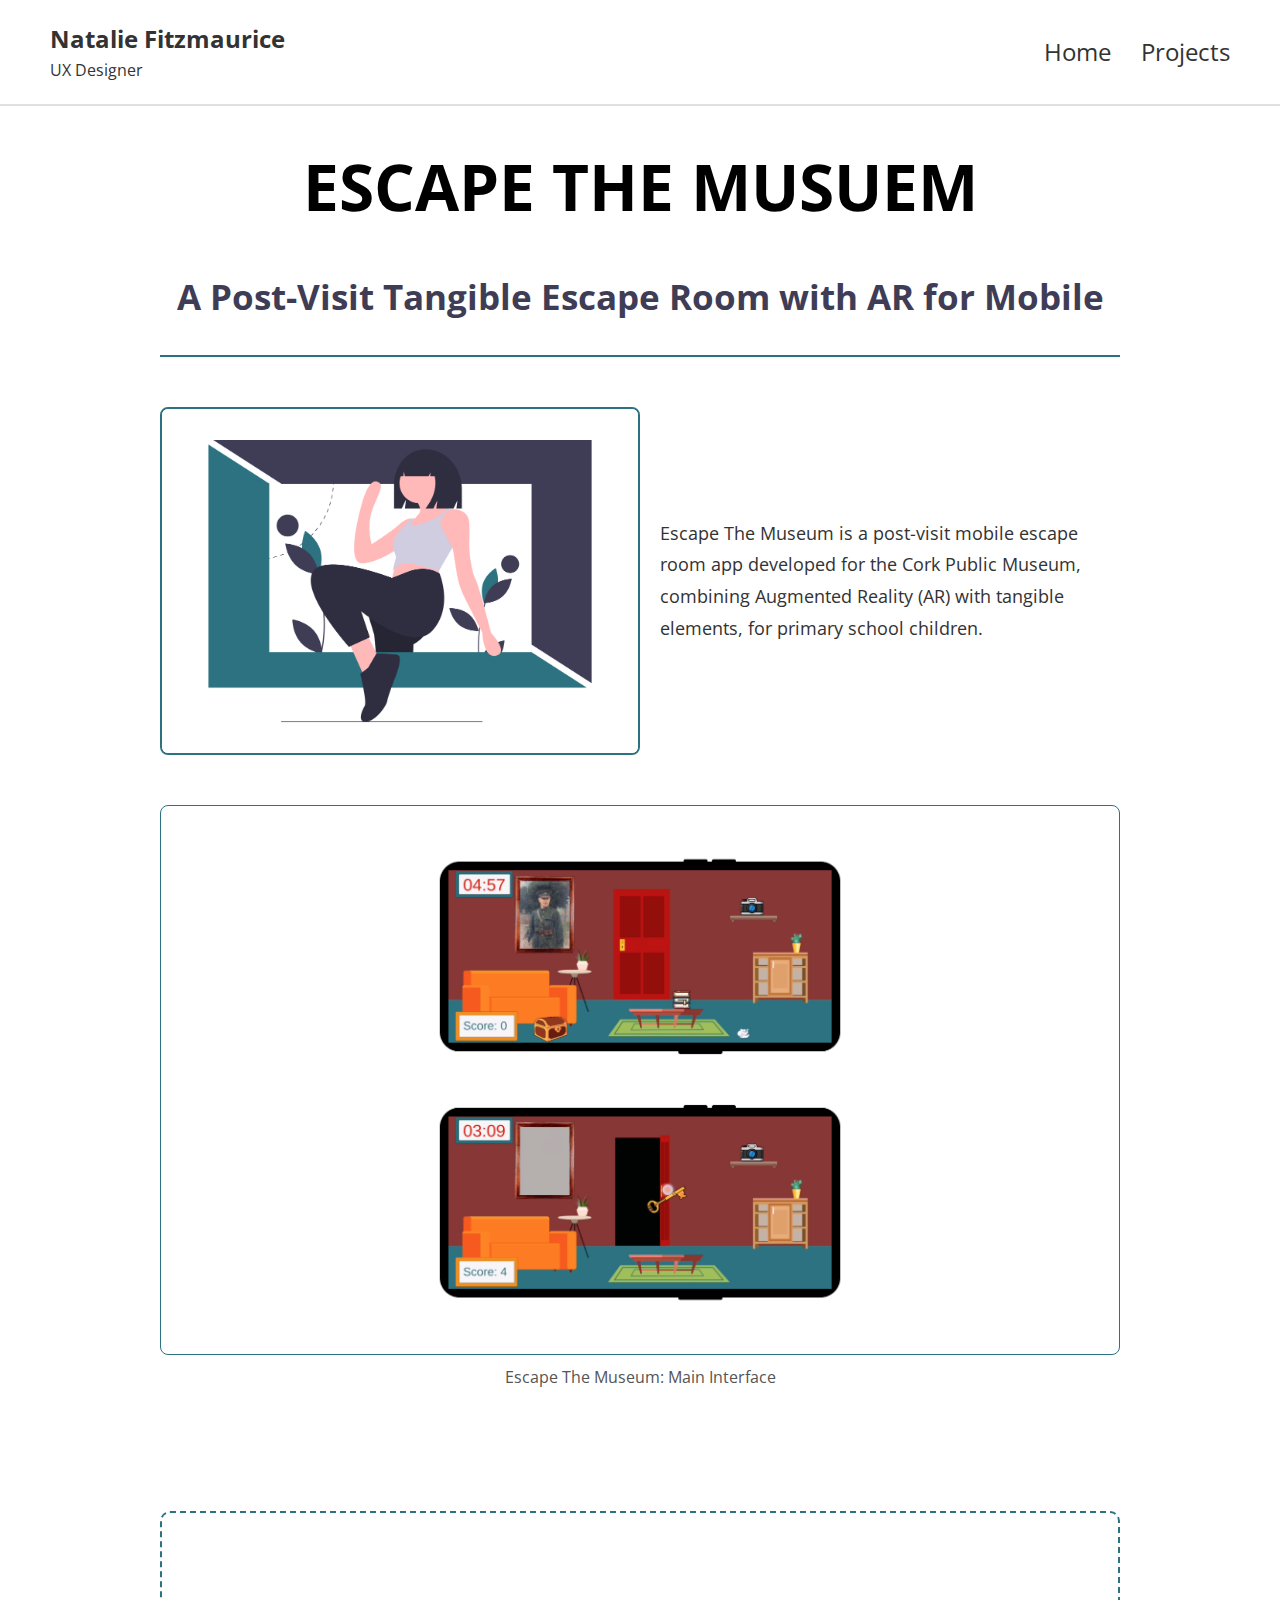
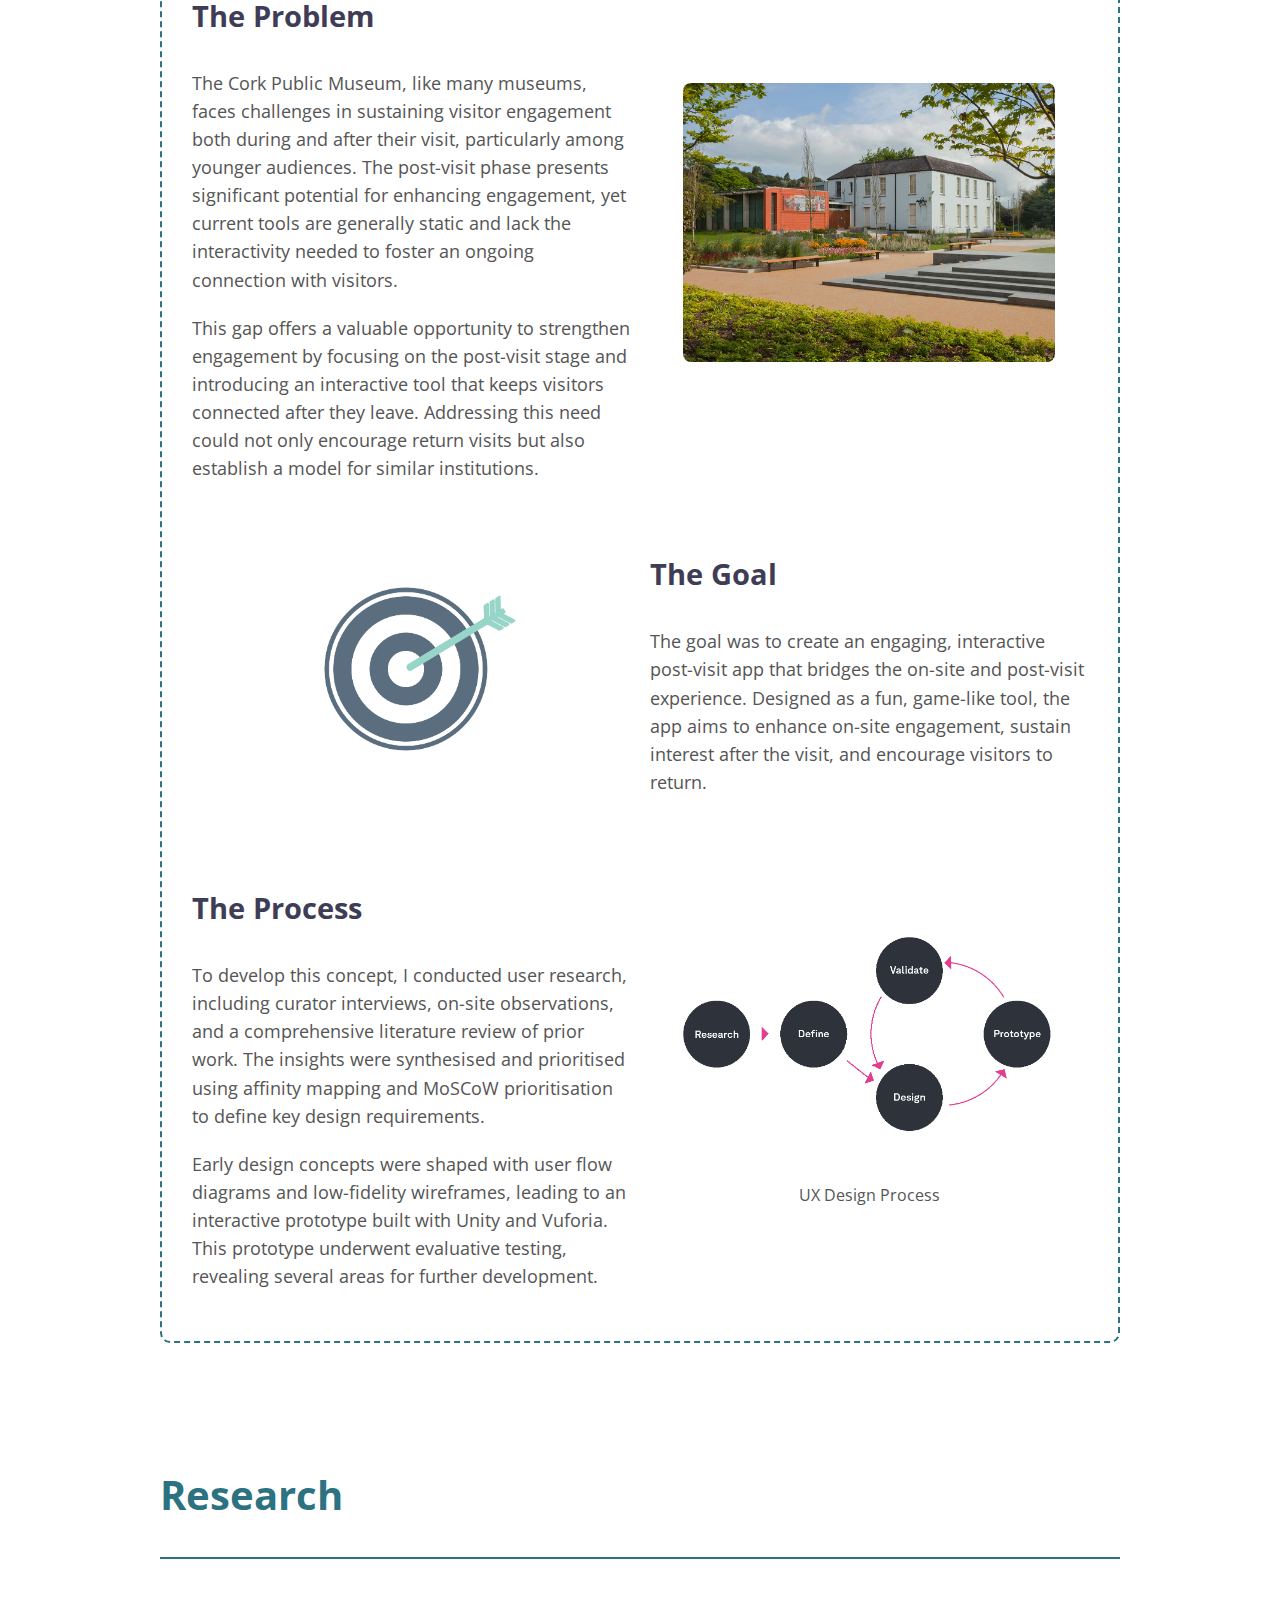
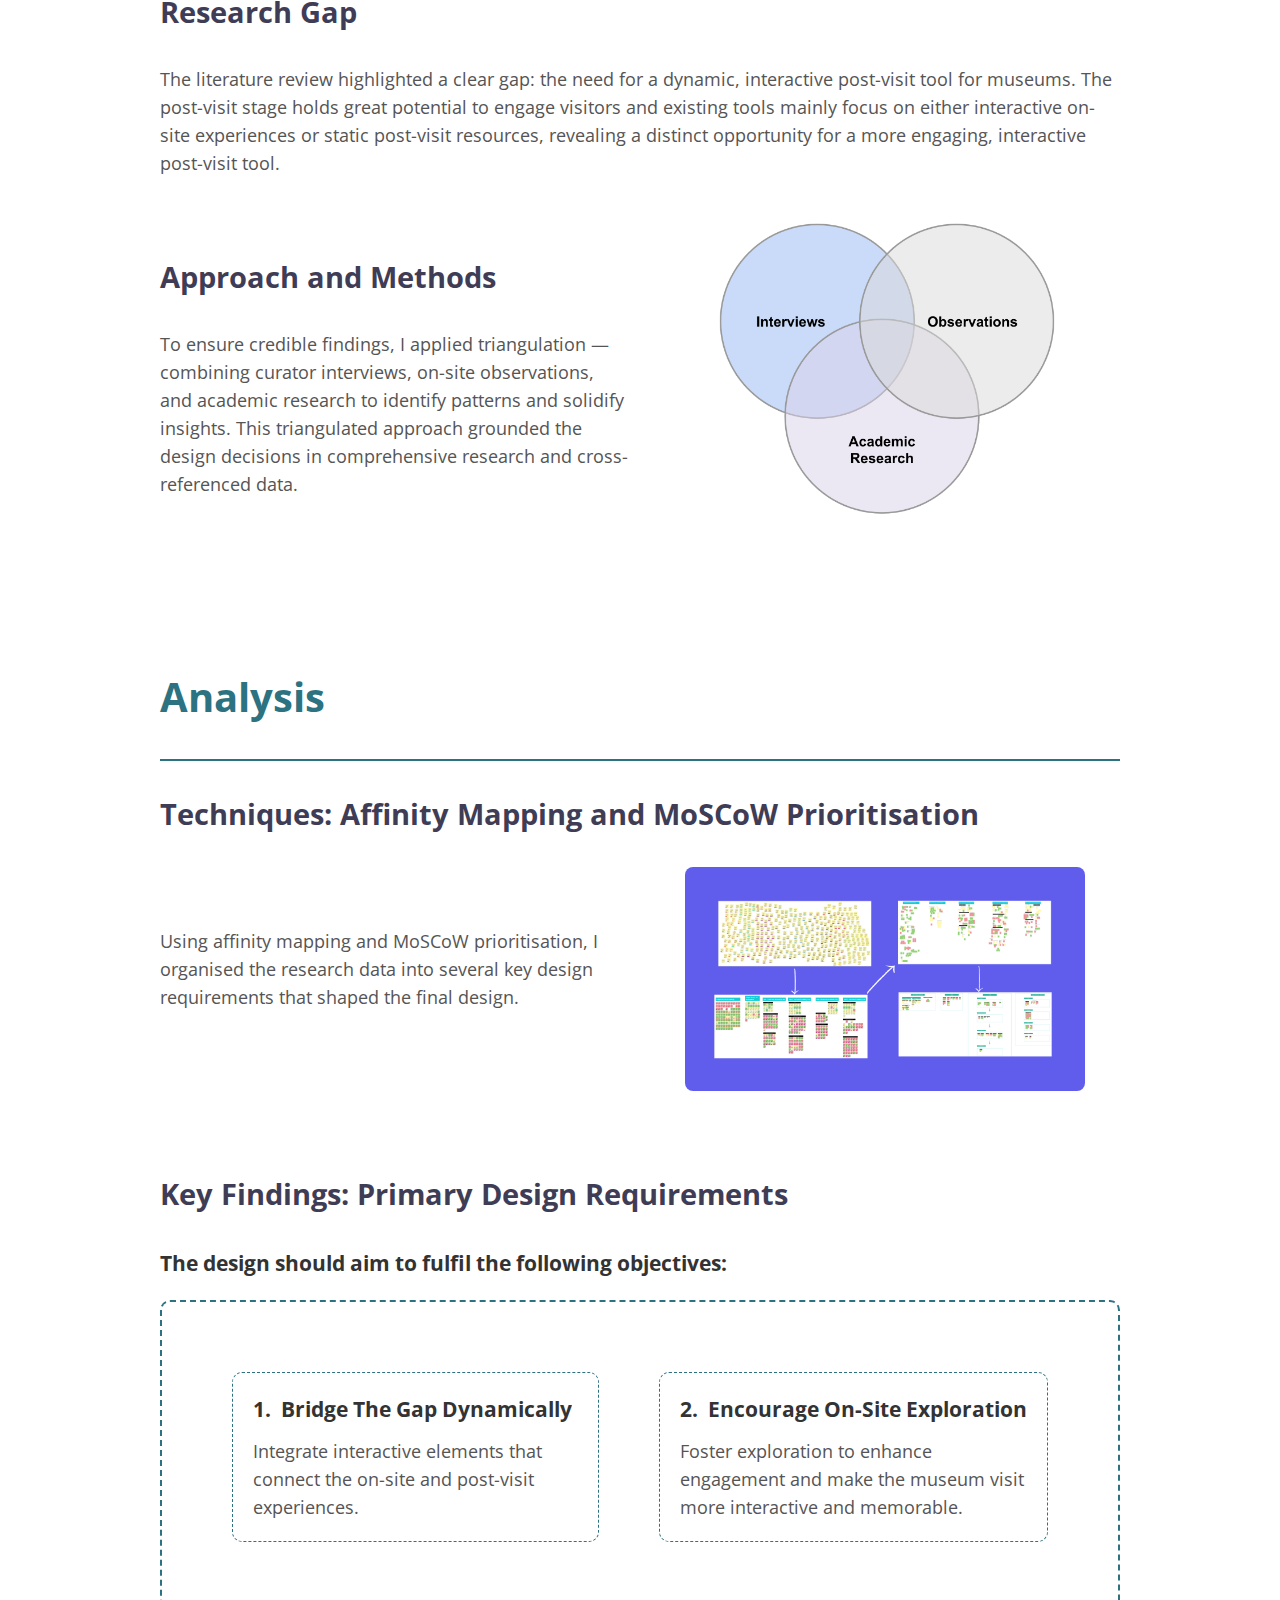
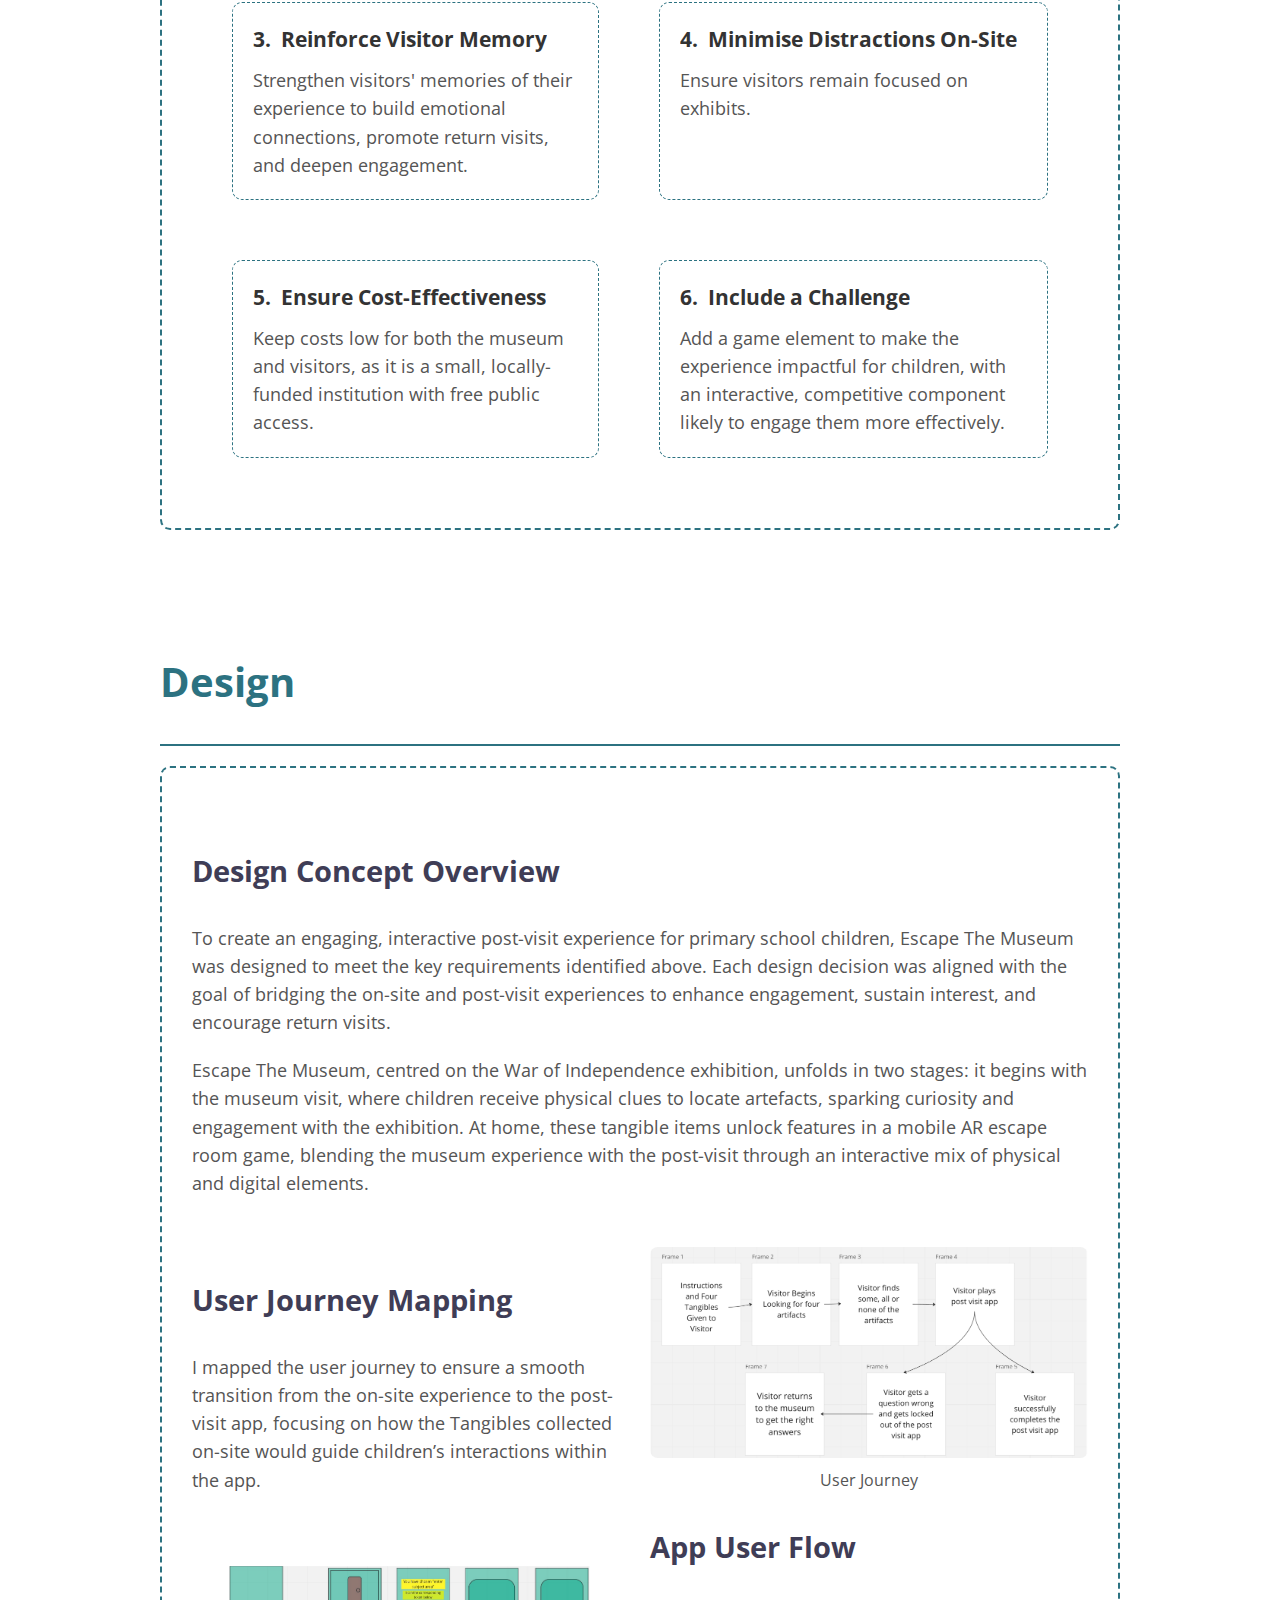
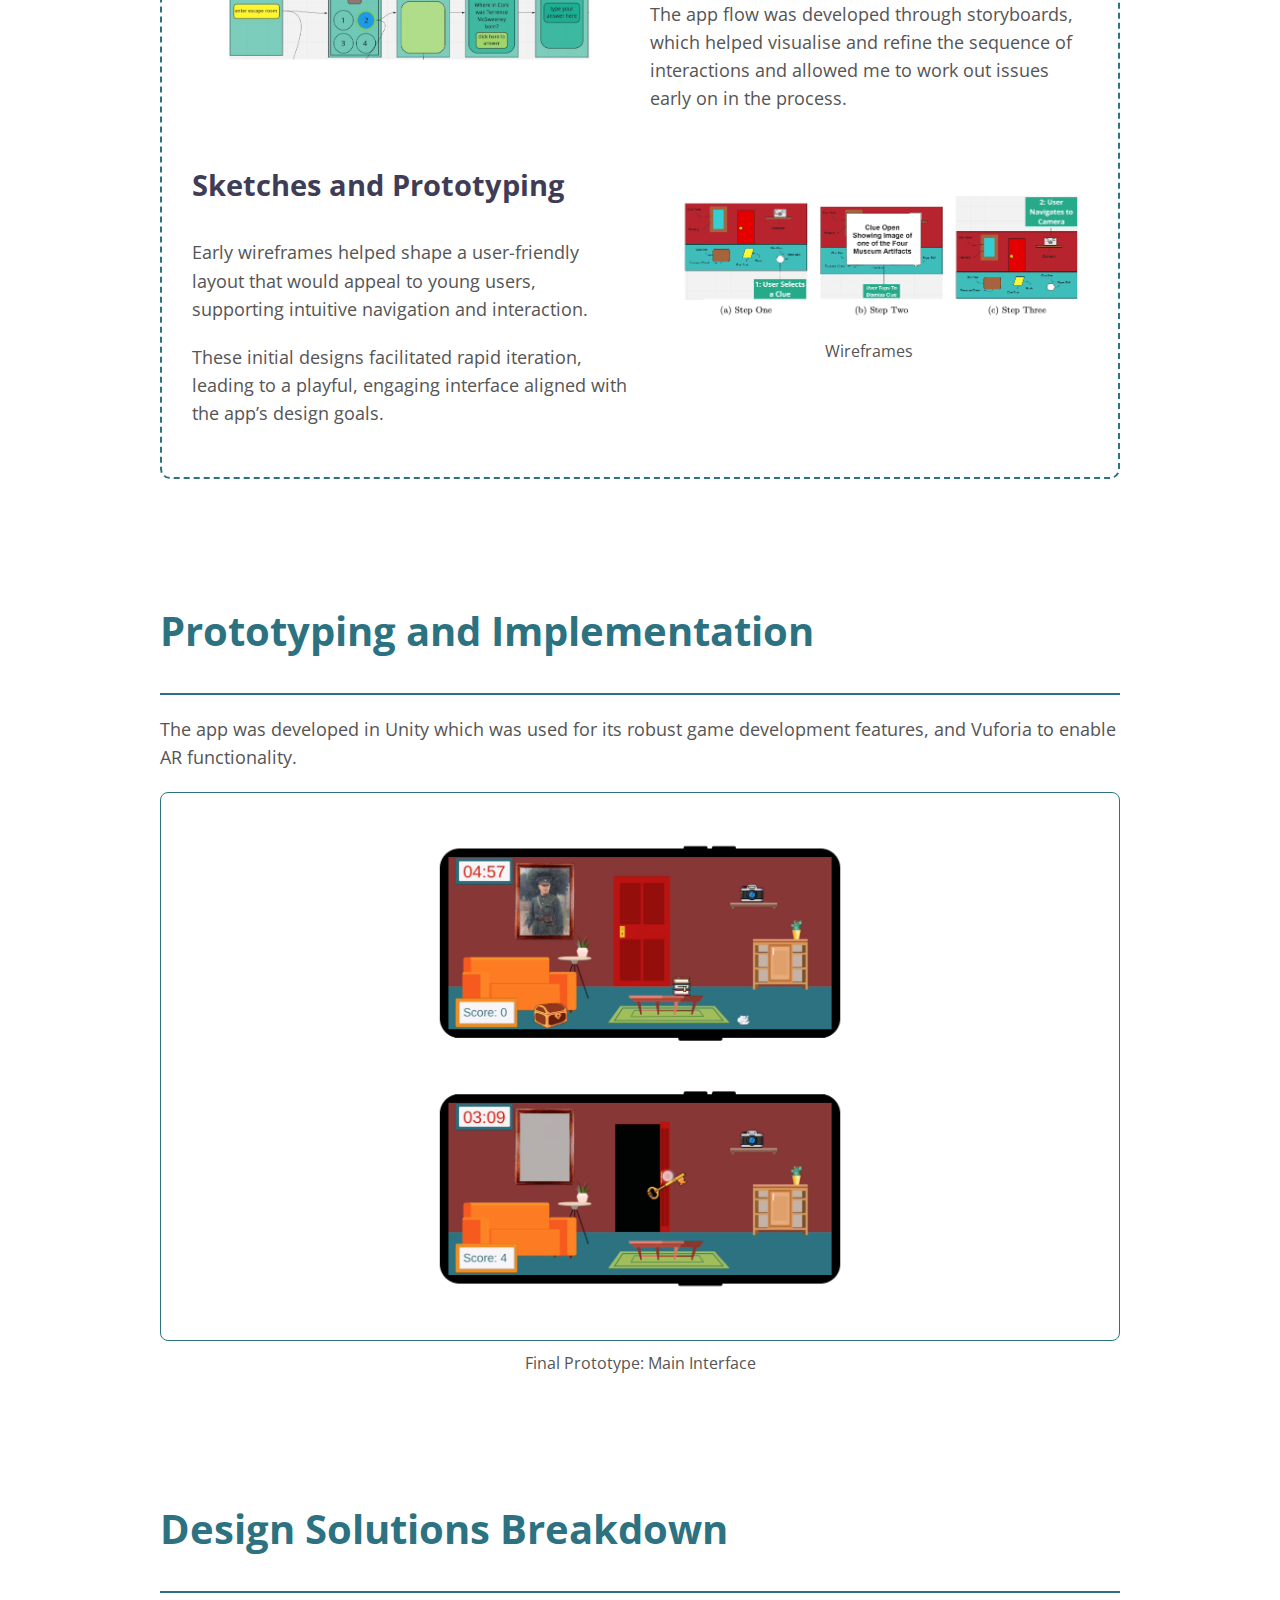
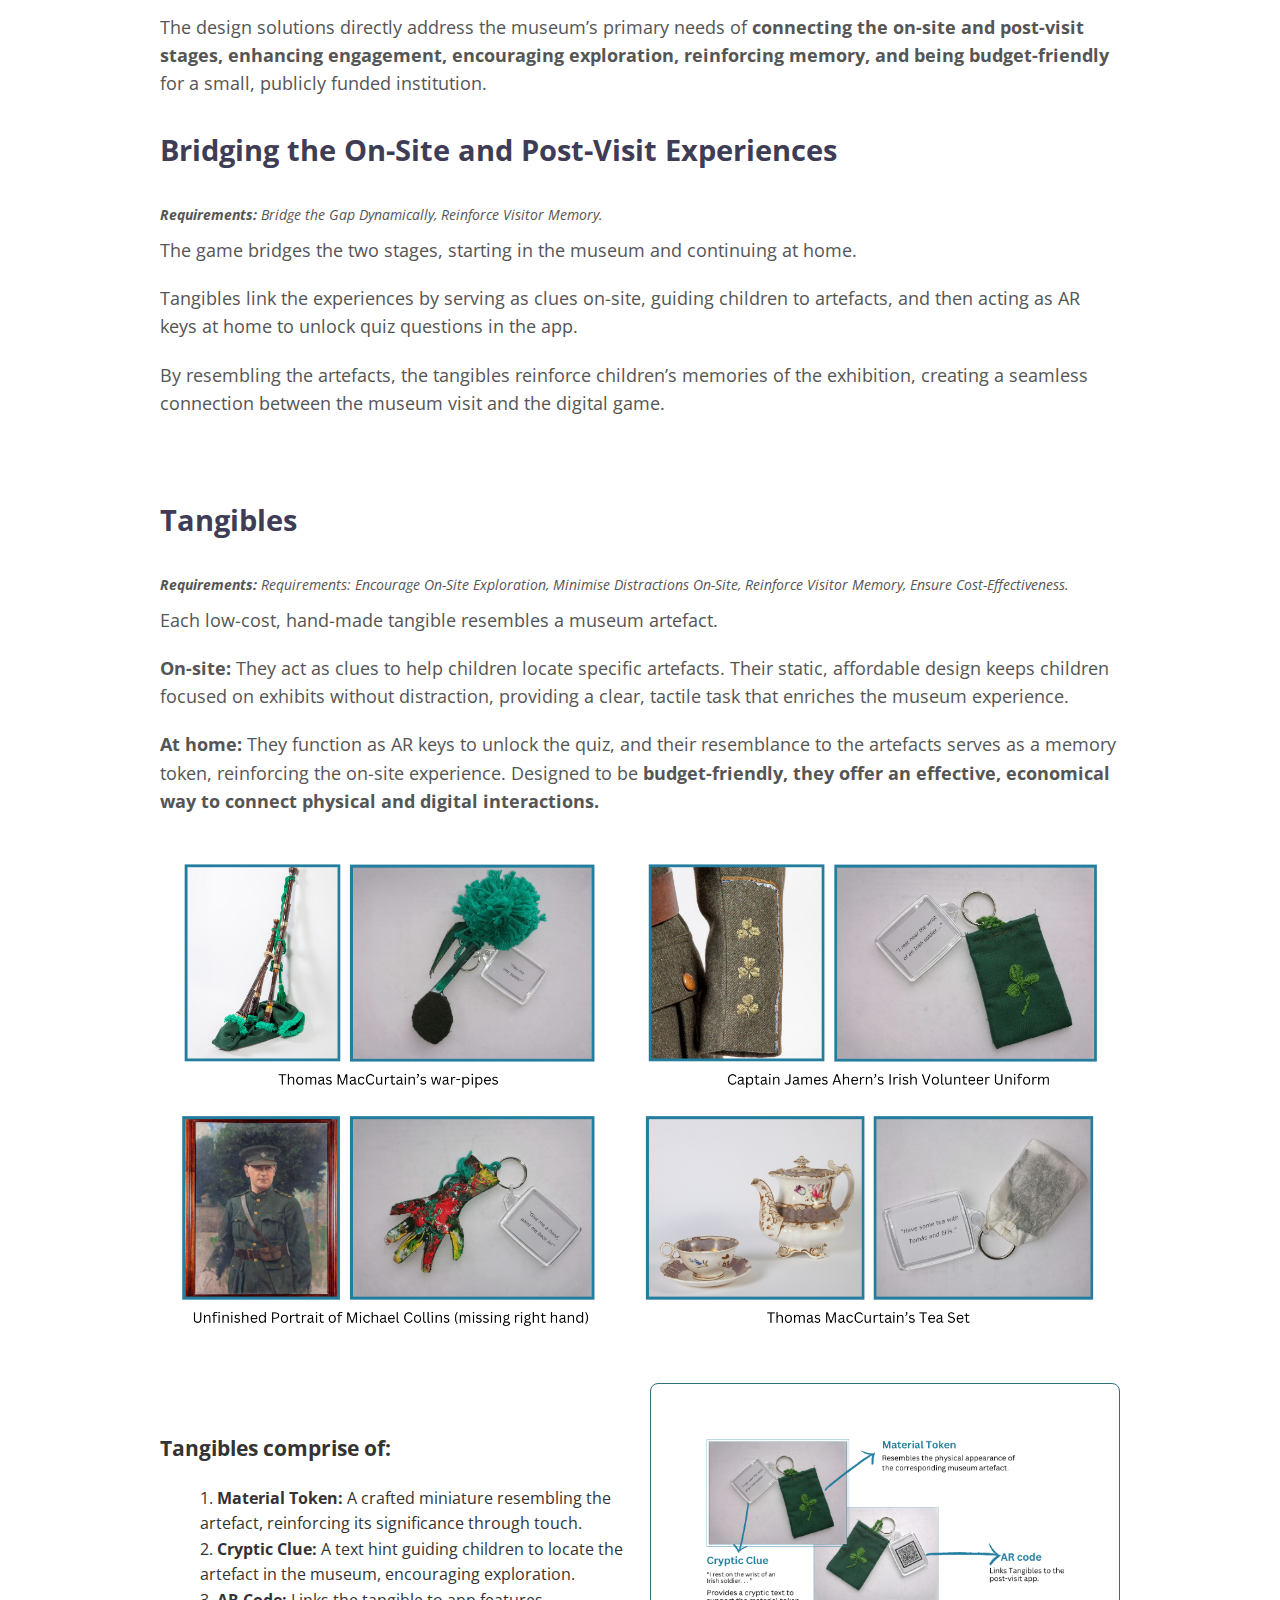
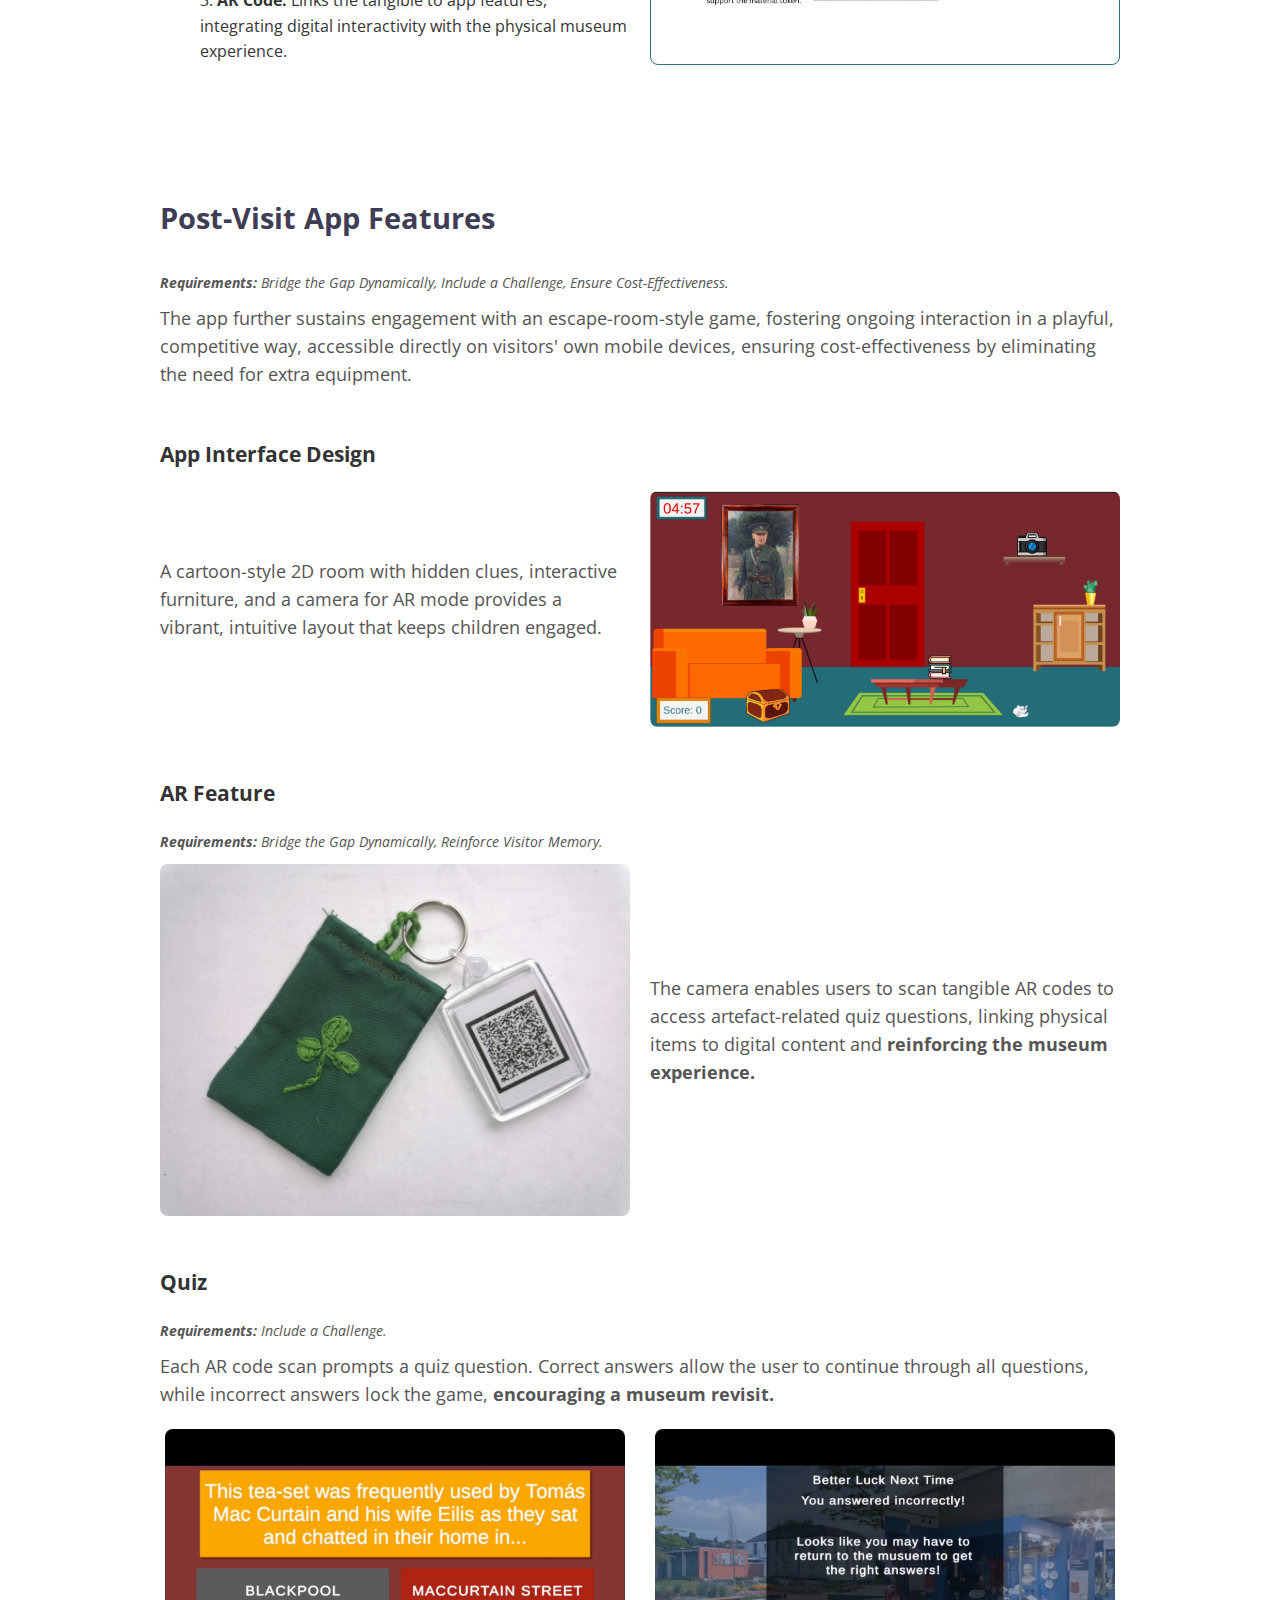
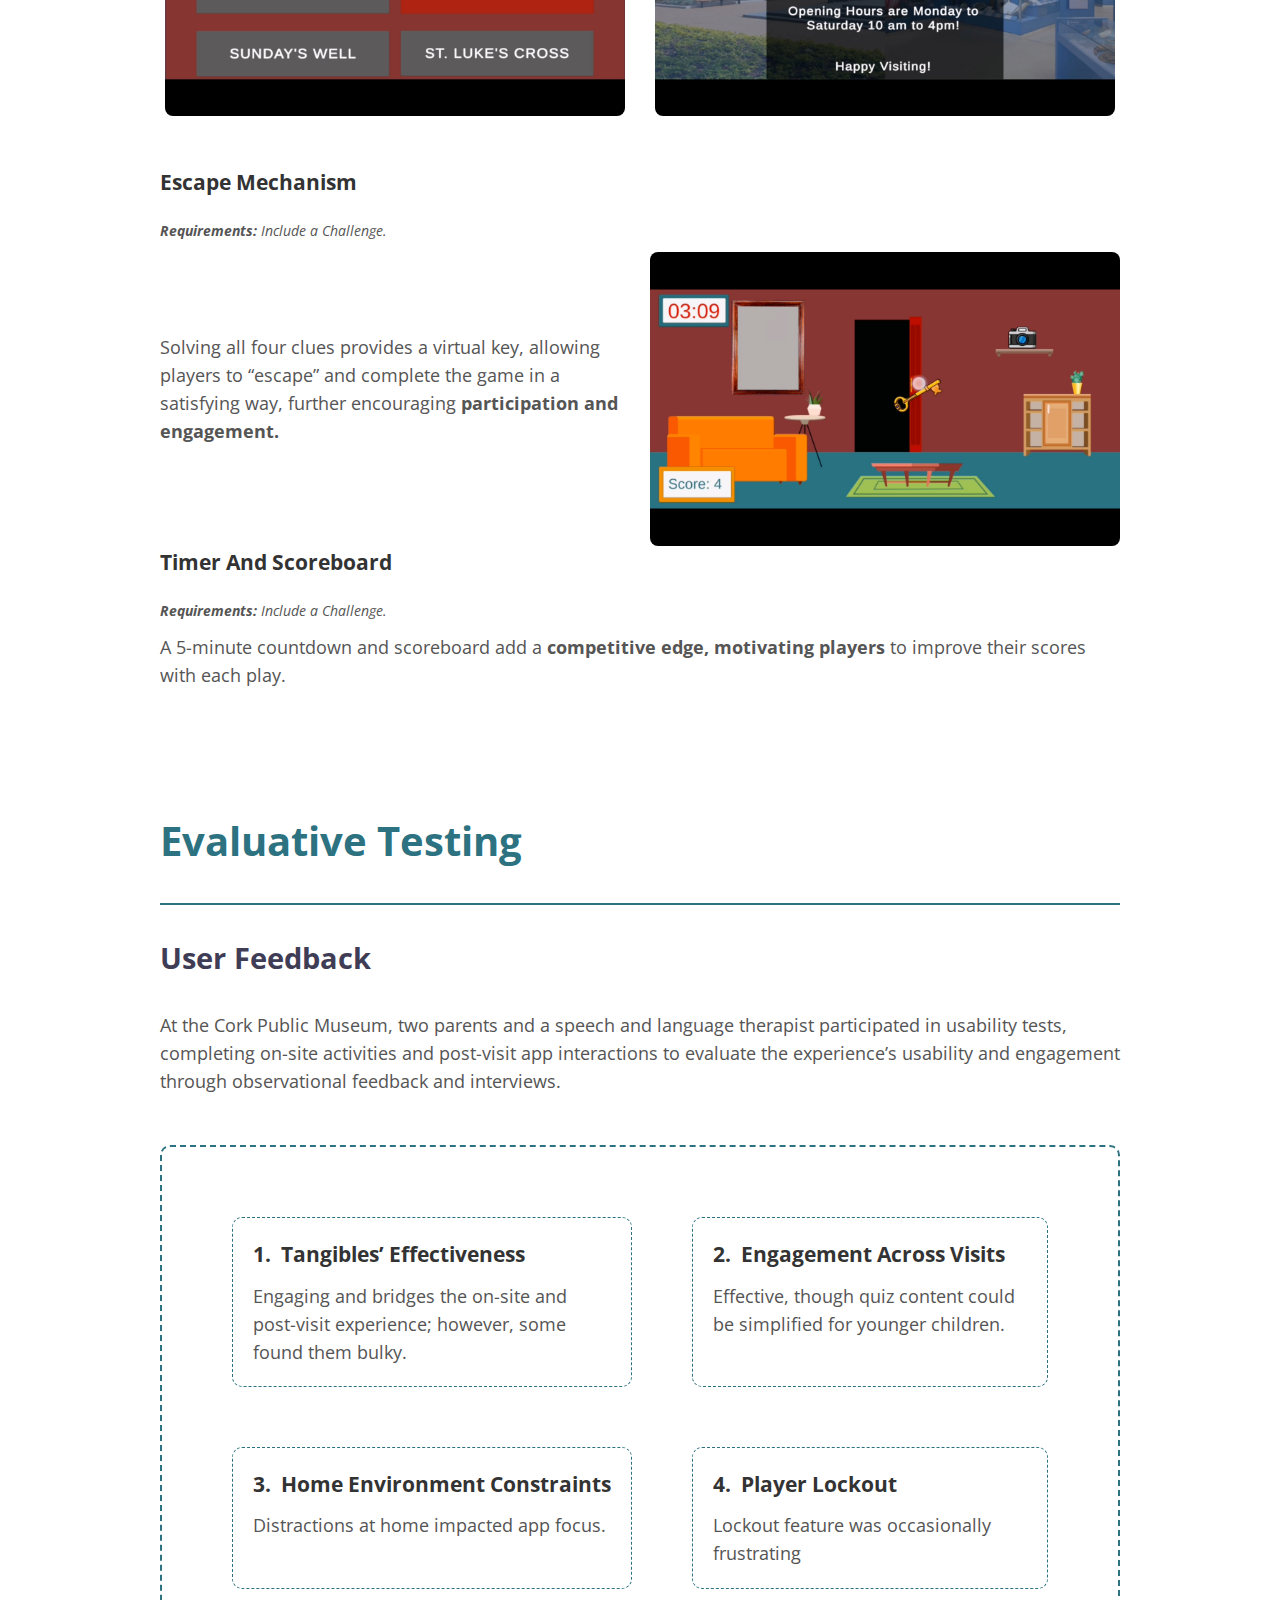
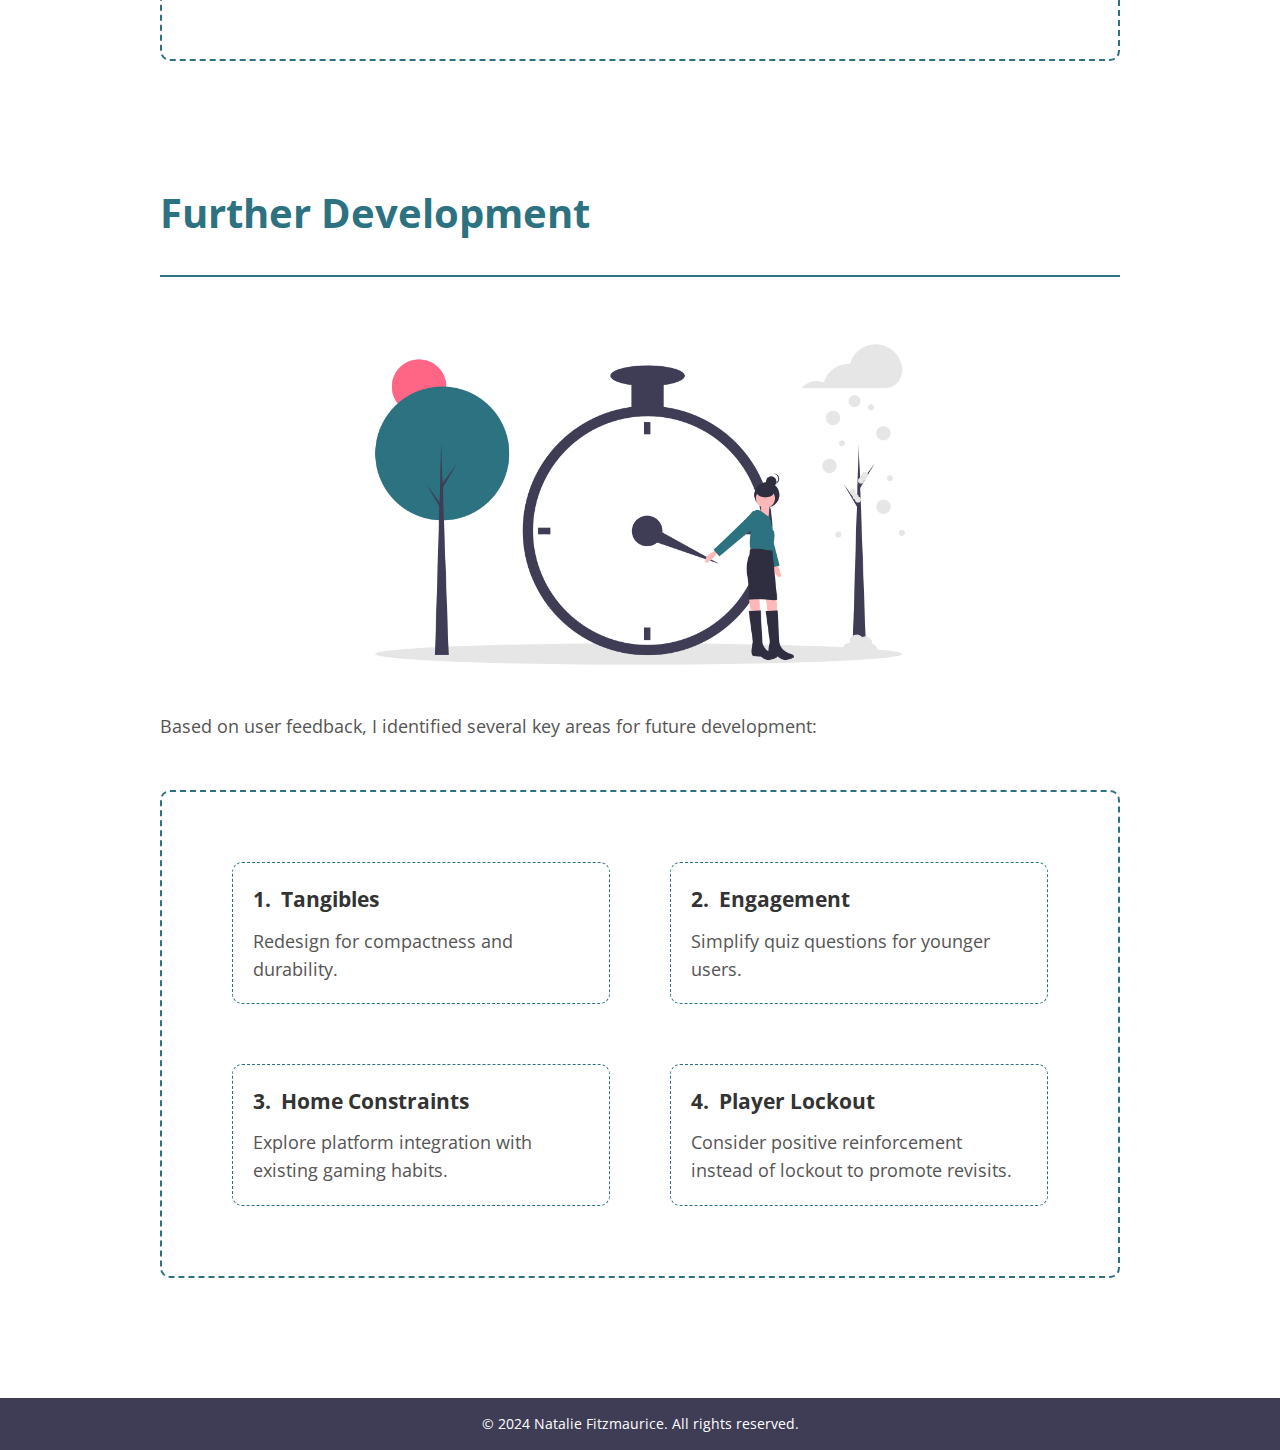
<file: escape-musuem.html>
<!DOCTYPE html>
<html lang="en">
  <head>
    <meta charset="UTF-8" />
    <meta name="viewport" content="width=device-width, initial-scale=1.0" />
    <title>Escape The Musuem Case Study</title>
    <link rel="preconnect" href="https://fonts.googleapis.com" />
    <link rel="preconnect" href="https://fonts.gstatic.com" crossorigin />
    <link
      href="https://fonts.googleapis.com/css2?family=Open+Sans:ital,wght@0,300..800;1,300..800&display=swap"
      rel="stylesheet"
    />

    <link rel="stylesheet" href="home.css" />
    <link rel="stylesheet" href="escape-museum.css" />
  </head>

  <body>
    <!-- Header placeholder -->
    <div id="header-placeholder"></div>

    <section id="container">
      <!-- Case Study Header -->
      <section id="title">
        <h1 class="case-study-title">Escape The Musuem</h1>
        <h2 class="case-study-subtitle">
          A Post-Visit Tangible Escape Room with AR for Mobile
        </h2>
      </section>

      <!-- Introduction Section -->

      <section id="intro" class="section">
        <!-- Main introductory image -->
        <img
          src="assets/images/escape-2.png"
          alt="A visualization of Stay.com location features"
          class="intro-image"
        />
        <p class="intro-description">
          Escape The Museum is a post-visit mobile escape room app developed for
          the Cork Public Museum, combining Augmented Reality (AR) with tangible
          elements, for primary school children.
        </p>
      </section>

      <!-- Final Design Image -->
      <section id="homepage-image" class="section">
        <figure>
          <img
            src="assets/images/EscapeNoBGMock.png"
            alt="Stay.com final design homepage"
            class="bordered-image"
          />
          <figcaption>Escape The Museum: Main Interface</figcaption>
        </figure>
      </section>

      <section id="Problem-Process" class="section">
        <!-- Problem/Process Section -->
        <section class="text-image-grid">
          <!-- Problem SubSection -->

          <div class="text-image-row">
            <div class="text-content">
              <h3>The Problem</h3>
              <p class="spaced-paragraph">
                The Cork Public Museum, like many museums, faces challenges in
                sustaining visitor engagement both during and after their visit,
                particularly among younger audiences. The post-visit phase
                presents significant potential for enhancing engagement, yet
                current tools are generally static and lack the interactivity
                needed to foster an ongoing connection with visitors.
              </p>

              <p>
                This gap offers a valuable opportunity to strengthen engagement
                by focusing on the post-visit stage and introducing an
                interactive tool that keeps visitors connected after they leave.
                Addressing this need could not only encourage return visits but
                also establish a model for similar institutions.
              </p>
            </div>
            <div class="image-content">
              <img
                src="assets/images/cork-museum.jpg"
                alt="Visualization of the usability problems in hotel booking sites"
                class="image"
              />
            </div>
          </div>

          <div class="image-text-row">
            <div class="image-content">
              <img
                src="assets/images/5898.jpg"
                alt="Visualization of the usability problems in hotel booking sites"
                class="image"
              />
            </div>

            <div class="text-content">
              <h3>The Goal</h3>
              <p class="spaced-paragraph">
                The goal was to create an engaging, interactive post-visit app
                that bridges the on-site and post-visit experience. Designed as
                a fun, game-like tool, the app aims to enhance on-site
                engagement, sustain interest after the visit, and encourage
                visitors to return.
              </p>
            </div>
          </div>

          <!-- Process subsection -->

          <div class="text-image-row">
            <div class="text-content">
              <h3>The Process</h3>
              <p class="spaced-paragraph">
                To develop this concept, I conducted user research, including
                curator interviews, on-site observations, and a comprehensive
                literature review of prior work. The insights were synthesised
                and prioritised using affinity mapping and MoSCoW prioritisation
                to define key design requirements.
              </p>

              <p>
                Early design concepts were shaped with user flow diagrams and
                low-fidelity wireframes, leading to an interactive prototype
                built with Unity and Vuforia. This prototype underwent
                evaluative testing, revealing several areas for further
                development.
              </p>
            </div>
            <div class="image-content">
              <figure>
                <img
                  src="assets/images/process.png"
                  alt="The design process diagram"
                  class="image"
                />
                <figcaption class="custom-caption">
                  UX Design Process
                </figcaption>
              </figure>
            </div>
          </div>
        </section>
      </section>

      <!-- Research Section -->

      <section id="research" class="section">
        <!-- Section Heading -->

        <h2>Research</h2>

        <!-- Subheading and Text -->
        <div class="spaced-content">
          <h3>Research Gap</h3>
          <p>
            The literature review highlighted a clear gap: the need for a
            dynamic, interactive post-visit tool for museums. The post-visit
            stage holds great potential to engage visitors and existing tools
            mainly focus on either interactive on-site experiences or static
            post-visit resources, revealing a distinct opportunity for a more
            engaging, interactive post-visit tool.
          </p>
          <div class="text-image-row">
            <div class="text-content">
              <h3>Approach and Methods</h3>
              <p>
                To ensure credible findings, I applied triangulation — combining
                curator interviews, on-site observations, and academic research
                to identify patterns and solidify insights. This triangulated
                approach grounded the design decisions in comprehensive research
                and cross-referenced data.
              </p>
            </div>
            <div class="image-content">
              <img
                src="assets/images/Triangulation Venn Diagram.png"
                alt="Visualization of the usability problems in hotel booking sites"
                class="image"
              />
            </div>
          </div>
        </div>
      </section>

      <!-- Analysis Section -->

      <section id="analysis" class="section">
        <section class="subsection">
          <div class="spaced-content">
            <h2>Analysis</h2>
            <!-- Subheading and Text -->
            <h3>Techniques: Affinity Mapping and MoSCoW Prioritisation</h3>

            <!-- Text Overview -->
            <div class="text-image-row">
              <div class="text-content">
                <p class="spaced-paragraph">
                  Using affinity mapping and MoSCoW prioritisation, I organised
                  the research data into several key design requirements that
                  shaped the final design.
                </p>
              </div>
              <div class="image-content">
                <img
                  src="assets/images/affinity-mapping.png"
                  alt="Visualization of the usability problems in hotel booking sites"
                  class="image"
                />
              </div>
            </div>
          </div>
        </section>

        <!-- Findings Section -->
        <h3>Key Findings: Primary Design Requirements</h3>
        <h4>The design should aim to fulfil the following objectives:</h4>
        <section class="grid-panel">
          <div class="grid-container">
            <!-- Repeated grid items -->
            <div class="grid-item">
              <div class="header-row">
                <h4 class="number">1.</h4>
                <!-- <span class="number">1</span> -->
                <h4>Bridge The Gap Dynamically</h4>
              </div>
              <p>
                Integrate interactive elements that connect the on-site and
                post-visit experiences.
              </p>
            </div>

            <div class="grid-item">
              <div class="header-row">
                <h4 class="number">2.</h4>
                <!-- <span class="number">1</span> -->
                <h4>Encourage On-Site Exploration</h4>
              </div>
              <p>
                Foster exploration to enhance engagement and make the museum
                visit more interactive and memorable.
              </p>
            </div>

            <div class="grid-item">
              <div class="header-row">
                <h4 class="number">3.</h4>
                <!-- <span class="number">1</span> -->
                <h4>Reinforce Visitor Memory</h4>
              </div>
              <p>
                Strengthen visitors' memories of their experience to build
                emotional connections, promote return visits, and deepen
                engagement.
              </p>
            </div>

            <div class="grid-item">
              <div class="header-row">
                <h4 class="number">4.</h4>
                <!-- <span class="number">1</span> -->
                <h4>Minimise Distractions On-Site</h4>
              </div>
              <p>Ensure visitors remain focused on exhibits.</p>
            </div>

            <div class="grid-item">
              <div class="header-row">
                <h4 class="number">5.</h4>
                <!-- <span class="number">1</span> -->
                <h4>Ensure Cost-Effectiveness</h4>
              </div>
              <p>
                Keep costs low for both the museum and visitors, as it is a
                small, locally-funded institution with free public access.
              </p>
            </div>

            <div class="grid-item">
              <div class="header-row">
                <h4 class="number">6.</h4>
                <!-- <span class="number">1</span> -->
                <h4>Include a Challenge</h4>
              </div>
              <p>
                Add a game element to make the experience impactful for
                children, with an interactive, competitive component likely to
                engage them more effectively.
              </p>
            </div>
          </div>
        </section>
      </section>

      <!-- Design Section -->

      <section id="design" class="section">
        <h2>Design</h2>

        <!-- Sketches Sub-Section -->
        <section class="text-image-grid">
          <div class="spaced-content">
            <h3>Design Concept Overview</h3>
            <p class="spaced-paragraph">
              To create an engaging, interactive post-visit experience for
              primary school children, Escape The Museum was designed to meet
              the key requirements identified above. Each design decision was
              aligned with the goal of bridging the on-site and post-visit
              experiences to enhance engagement, sustain interest, and encourage
              return visits.
            </p>

            <p>
              Escape The Museum, centred on the War of Independence exhibition,
              unfolds in two stages: it begins with the museum visit, where
              children receive physical clues to locate artefacts, sparking
              curiosity and engagement with the exhibition. At home, these
              tangible items unlock features in a mobile AR escape room game,
              blending the museum experience with the post-visit through an
              interactive mix of physical and digital elements.
            </p>
          </div>

          <div class="text-image-row">
            <div class="text-content">
              <h3>User Journey Mapping</h3>
              <p>
                I mapped the user journey to ensure a smooth transition from the
                on-site experience to the post-visit app, focusing on how the
                Tangibles collected on-site would guide children’s interactions
                within the app.
              </p>
            </div>
            <div class="image-content">
              <figure>
                <img
                  src="assets/images/escape-user-flow.png"
                  alt="The design process diagram"
                  class="user-flow-image"
                />
                <figcaption>User Journey</figcaption>
              </figure>
            </div>
          </div>

          <div class="image-text-row">
            <div class="image-content">
              <img
                src="assets/images/lo-fi-prototype-1.png"
                alt="Visualisation of the usability problems in hotel booking sites"
                class="image"
              />
            </div>

            <div class="text-content">
              <h3>App User Flow</h3>
              <p class="spaced-paragraph">
                The app flow was developed through storyboards, which helped
                visualise and refine the sequence of interactions and allowed me
                to work out issues early on in the process.
              </p>
            </div>
          </div>

          <!-- User Flow subsection -->

          <div class="text-image-row">
            <div class="text-content">
              <h3>Sketches and Prototyping</h3>
              <p class="spaced-paragraph">
                Early wireframes helped shape a user-friendly layout that would
                appeal to young users, supporting intuitive navigation and
                interaction.
              </p>

              <p>
                These initial designs facilitated rapid iteration, leading to a
                playful, engaging interface aligned with the app’s design goals.
              </p>
            </div>

            <div class="image-content">
              <figure>
                <img
                  src="assets/images/lo-fi-prototype-2-cropped.png"
                  alt="The design process diagram"
                  class="user-flow-image"
                />
                <figcaption>Wireframes</figcaption>
              </figure>
            </div>
          </div>
        </section>
      </section>

      <!-- Prototyping Section -->

      <section id="prototyping" class="section">
        <h2>Prototyping and Implementation</h2>

        <p class="spaced-paragraph">
          The app was developed in Unity which was used for its robust game
          development features, and Vuforia to enable AR functionality.
        </p>

        <figure>
          <img
            src="assets/images/EscapeNoBGMock.png"
            alt="Figma Prototype"
            class="bordered-image"
          />

          <figcaption>Final Prototype: Main Interface</figcaption>
        </figure>
      </section>

      <section id="design-solutions" class="section">
        <!-- Design Solutions Breakdown Section -->
        <h2>Design Solutions Breakdown</h2>
        <p>
          The design solutions directly address the museum’s primary needs of
          <strong>
            connecting the on-site and post-visit stages, enhancing engagement,
            encouraging exploration, reinforcing memory, and being
            budget-friendly</strong
          >
          for a small, publicly funded institution.
        </p>

        <section class="subsection">
          <!-- Streamlined Interface Design -->
          <h3>Bridging the On-Site and Post-Visit Experiences</h3>
          <p class="requirements-note">
            <em><strong>Requirements:</strong> Bridge the Gap Dynamically, Reinforce Visitor Memory.</em>
          </p>
          <div class="spaced-content">
            <p class="spaced-paragraph">
              The game bridges the two stages, starting in the museum and
              continuing at home.
            </p>
            <p class="spaced-paragraph">
              Tangibles link the experiences by serving as clues on-site,
              guiding children to artefacts, and then acting as AR keys at home
              to unlock quiz questions in the app.
            </p>

            <p class="spaced-paragraph">
              By resembling the artefacts, the tangibles reinforce children’s
              memories of the exhibition, creating a seamless connection between
              the museum visit and the digital game.
            </p>
          </div>
        </section>

        <section class="subsection">
          <!-- Optimised Flow Design with Progressive Disclosure -->
          <h3>Tangibles</h3>
          <p class="requirements-note">
            <em><strong>Requirements:</strong> Requirements: Encourage On-Site Exploration, Minimise Distractions On-Site, Reinforce Visitor Memory, Ensure
            Cost-Effectiveness.</em>
          </p>

          <p class="spaced-paragraph">
            Each low-cost, hand-made tangible resembles a museum artefact.
          </p>
          <p class="spaced-paragraph">
            <strong>On-site:</strong> They act as clues to help children locate
            specific artefacts. Their static, affordable design keeps children
            focused on exhibits without distraction, providing a clear, tactile
            task that enriches the museum experience.
          </p>
          <p class="spaced-paragraph">
            <strong>At home:</strong> They function as AR keys to unlock the
            quiz, and their resemblance to the artefacts serves as a memory
            token, reinforcing the on-site experience. Designed to be
            <strong
              >budget-friendly, they offer an effective, economical way to
              connect physical and digital interactions.</strong
            >
          </p>

          <img
            src="assets/images/Four-artefacts-tangibles.png"
            alt="Visualization of the usability problems in hotel booking sites"
            class="spaced-content"
          />

          <div class="spaced-content">
            <div class="text-image-row">
              <div class="text-content">
                <h4 class="spaced-paragraph">Tangibles comprise of:</h4>

                <ol class="centered-indented-list">
                  <li>
                    <strong>Material Token:</strong> A crafted miniature
                    resembling the artefact, reinforcing its significance
                    through touch.
                  </li>
                  <li>
                    <strong>Cryptic Clue:</strong> A text hint guiding children
                    to locate the artefact in the museum, encouraging
                    exploration.
                  </li>
                  <li>
                    <strong>AR Code:</strong> Links the tangible to app
                    features, integrating digital interactivity with the
                    physical museum experience.
                  </li>
                </ol>
              </div>
              <div class="image-content">
                <img
                  src="assets/images/tangible-anatomy.png"
                  alt="Visualization of the usability problems in hotel booking sites"
                  class="spaced-content bordered-image padded-image"
                />
              </div>
            </div>
          </div>
        </section>

        <section class="subsection">
          <!-- Enhanced Search Functionality -->
          <h3>Post-Visit App Features</h3>
          <p class="requirements-note">
            <em><strong>Requirements:</strong> Bridge the Gap Dynamically, Include a Challenge, Ensure Cost-Effectiveness.</em>
          </p>
          <div class="spaced-content">
            <p>
              The app further sustains engagement with an escape-room-style
              game, fostering ongoing interaction in a playful, competitive way,
              accessible directly on visitors' own mobile devices, ensuring
              cost-effectiveness by eliminating the need for extra equipment.
            </p>
          </div>
          <div class="spaced-content">
            <h4>App Interface Design</h4>
            <div class="text-image-row">
              <div class="text-content">
                <p class="spaced-paragraph">
                  A cartoon-style 2D room with hidden clues, interactive
                  furniture, and a camera for AR mode provides a vibrant,
                  intuitive layout that keeps children engaged.
                </p>
              </div>
              <div class="image-content">
                <img
                  src="assets/images/escape-interface.png"
                  alt="Improved search functionality with interactive calendar and map"
                />
              </div>
            </div>
          </div>

          <div class="spaced-content">
            <h4>AR Feature</h4>
            <p class="requirements-note">
              <em><strong>Requirements:</strong> Bridge the Gap Dynamically, Reinforce Visitor Memory.</em>
            </p>
            
            <div class="text-image-row">
              <div class="image-content">
                <img
                  src="assets/images/tangibleWithARcode.jpg"
                  alt="Improved search functionality with interactive calendar and map"
                />
              </div>
              <div class="text-content">
                <p class="spaced-paragraph">
                  The camera enables users to scan tangible AR codes to access
                  artefact-related quiz questions, linking physical items to
                  digital content and <strong>reinforcing the museum experience.</strong>
                </p>
              </div>
            </div>
          </div>

          <div class="spaced-content">
            <h4>Quiz</h4>
            <p class="requirements-note">
              <em><strong>Requirements:</strong> Include a Challenge.</em>
            </p>
            <p class="spaced-paragraph">
              Each AR code scan prompts a quiz question. Correct answers allow
              the user to continue through all questions, while incorrect
              answers lock the game, <strong>encouraging a museum revisit.</strong>
            </p>
            <div class="image-row">
              <img
                src="assets/images/wrong-answer.png"
                alt="wrong-answer"
                class="image-row-image"
              />
              <img
                src="assets/images/return-to-museum.png"
                alt="return-museum"
                class="image-row-image"
              />
            </div>
          </div>

          <h4>Escape Mechanism</h4>
          <p class="requirements-note">
            <em><strong>Requirements:</strong> Include a Challenge.</em>
          </p>
          <div class="text-image-row">
            <div class="text-content">
              <p class="spaced-paragraph">
                Solving all four clues provides a virtual key, allowing players
                to “escape” and complete the game in a satisfying way, further
                encouraging <strong>participation and engagement.</strong>
              </p>
            </div>
            <div class="image-content">
              <img
                src="assets/images/escape-mechanism.png"
                alt="Improved search functionality with interactive calendar and map"
              />
            </div>
          </div>

          <h4>Timer And Scoreboard</h4>
          <p class="requirements-note">
            <em><strong>Requirements:</strong> Include a Challenge.</em>
          </p>
          <p class="spaced-paragraph">
            A 5-minute countdown and scoreboard add a <strong>competitive edge,
            motivating players</strong> to improve their scores with each play.
          </p>
        </section>
      </section>

      <!-- EVALUATIVE TESTINGS -->

      <section id="testing" class="section">
        <h2>Evaluative Testing</h2>
        <h3>User Feedback</h3>
        <div class="spaced-content">
          <p>
            At the Cork Public Museum, two parents and a speech and language
            therapist participated in usability tests, completing on-site
            activities and post-visit app interactions to evaluate the
            experience’s usability and engagement through observational feedback
            and interviews.
          </p>
        </div>
        <section class="grid-panel">
          <div class="grid-container">
            <!-- Repeated grid items -->
            <div class="grid-item">
              <div class="header-row">
                <h4 class="number">1.</h4>
                <!-- <span class="number">1</span> -->
                <h4>Tangibles’ Effectiveness</h4>
              </div>
              <p>
                Engaging and bridges the on-site and post-visit experience;
                however, some found them bulky.
              </p>
            </div>

            <div class="grid-item">
              <div class="header-row">
                <h4 class="number">2.</h4>
                <!-- <span class="number">1</span> -->
                <h4>Engagement Across Visits</h4>
              </div>
              <p>
                Effective, though quiz content could be simplified for younger
                children.
              </p>
            </div>

            <div class="grid-item">
              <div class="header-row">
                <h4 class="number">3.</h4>
                <!-- <span class="number">1</span> -->
                <h4>Home Environment Constraints</h4>
              </div>
              <p>Distractions at home impacted app focus.</p>
            </div>

            <div class="grid-item">
              <div class="header-row">
                <h4 class="number">4.</h4>
                <!-- <span class="number">1</span> -->
                <h4>Player Lockout</h4>
              </div>
              <p>Lockout feature was occasionally frustrating</p>
            </div>
          </div>
        </section>
      </section>

      <!-- FURTHER DEVELOPMENT -->

      <section id="further-development" class="section">
        <!-- Further Development Section -->
        <h2>Further Development</h2>

        <div class="further-dev-image">
          <img
            src="assets/images/future-work-2.png"
            alt="Further Development"
          />
        </div>
        <div class="spaced-content">
          <p>
            Based on user feedback, I identified several key areas for future
            development:
          </p>
        </div>

        <section class="grid-panel">
          <div class="grid-container">
            <!-- Repeated grid items -->
            <div class="grid-item">
              <div class="header-row">
                <h4 class="number">1.</h4>
                <!-- <span class="number">1</span> -->
                <h4>Tangibles</h4>
              </div>
              <p>Redesign for compactness and durability.</p>
            </div>

            <div class="grid-item">
              <div class="header-row">
                <h4 class="number">2.</h4>
                <!-- <span class="number">1</span> -->
                <h4>Engagement</h4>
              </div>
              <p>Simplify quiz questions for younger users.</p>
            </div>

            <div class="grid-item">
              <div class="header-row">
                <h4 class="number">3.</h4>
                <!-- <span class="number">1</span> -->
                <h4>Home Constraints</h4>
              </div>
              <p>Explore platform integration with existing gaming habits.</p>
            </div>

            <div class="grid-item">
              <div class="header-row">
                <h4 class="number">4.</h4>
                <!-- <span class="number">1</span> -->
                <h4>Player Lockout</h4>
              </div>
              <p>
                Consider positive reinforcement instead of lockout to promote
                revisits.
              </p>
            </div>
          </div>
        </section>
      </section>
    </section>

    <!-- Footer with updated spacing -->

    <footer>
      <p>&copy; 2024 Natalie Fitzmaurice. All rights reserved.</p>
    </footer>
    <script>
      var xhr = new XMLHttpRequest(); // Create a new XMLHttpRequest object
      xhr.open("GET", "header.html", true); // Specify the request method and file
      xhr.onreadystatechange = function () {
        // Define what happens when the file is loaded
        if (xhr.readyState === 4 && xhr.status === 200) {
          document.getElementById("header-placeholder").innerHTML =
            xhr.responseText; // Insert the header content
        }
      };
      xhr.send(); // Send the request to load the header.html
    </script>
  </body>
</html>
</file>
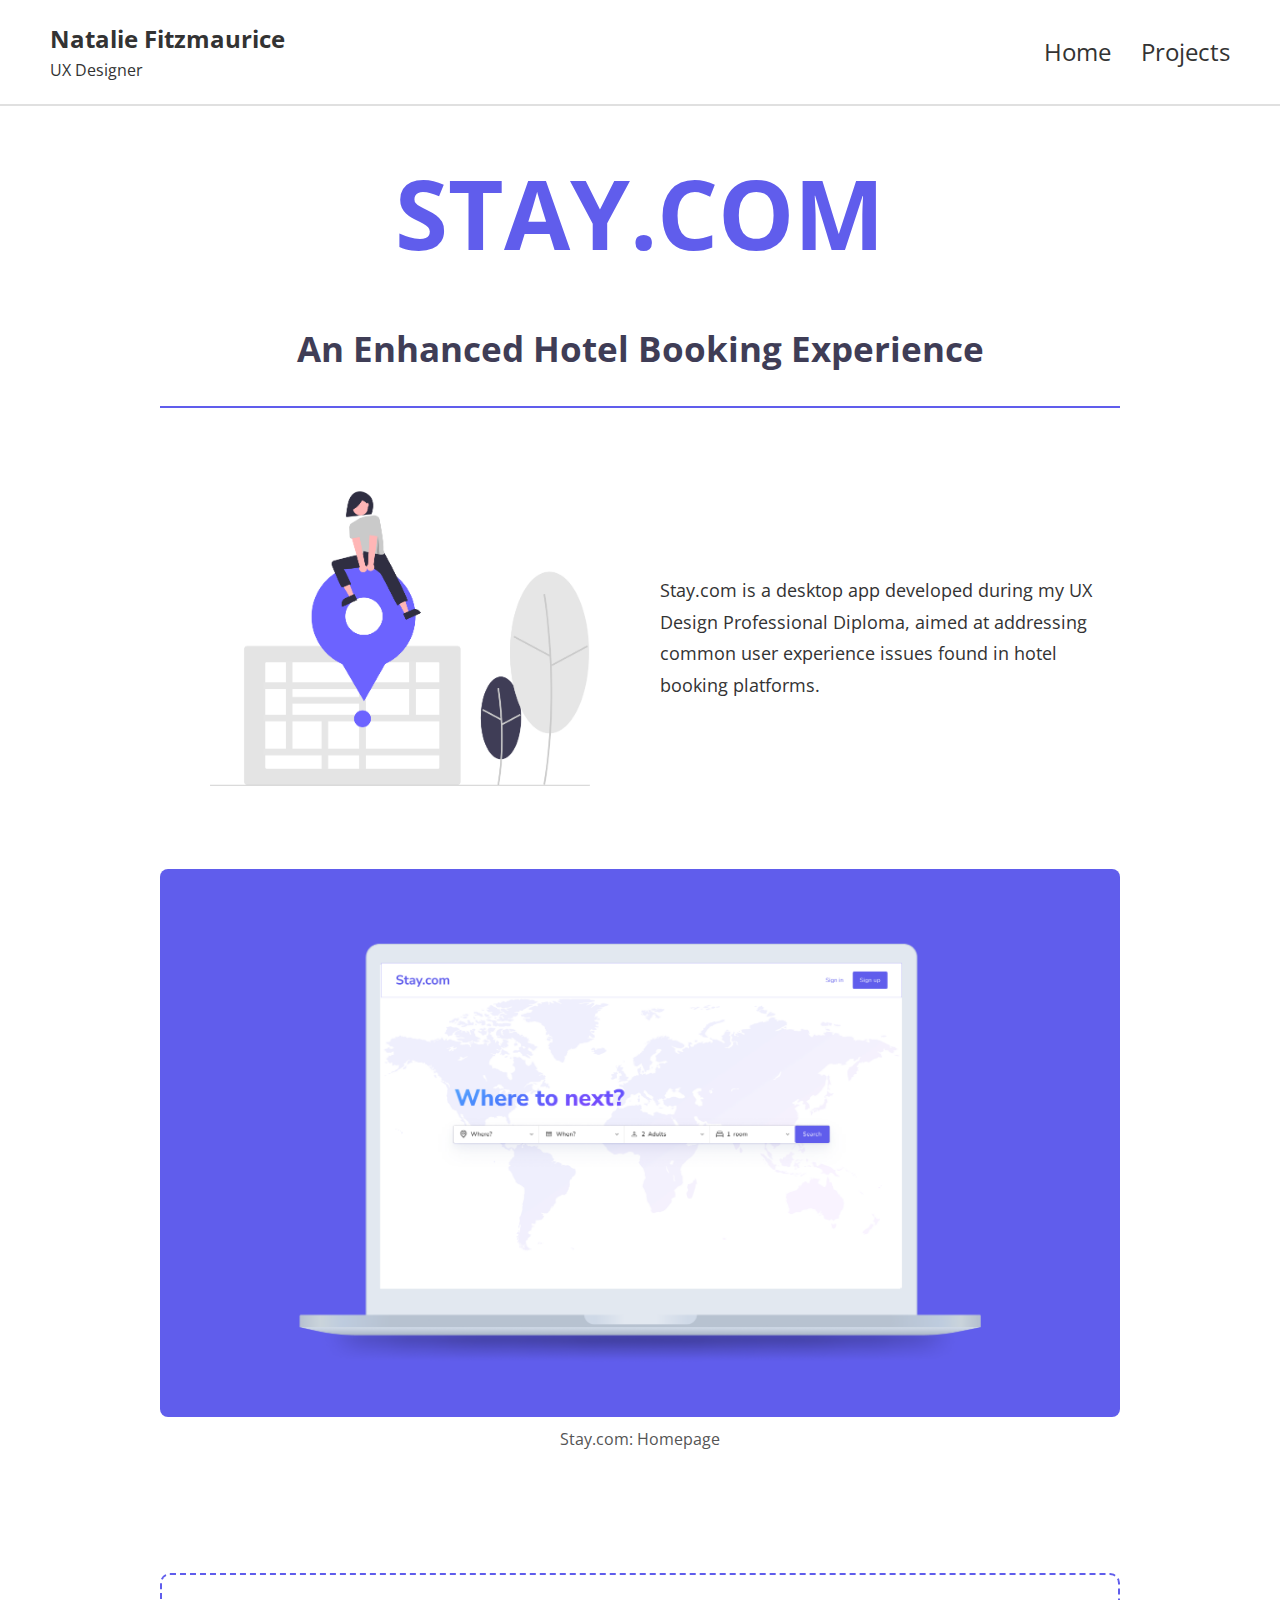
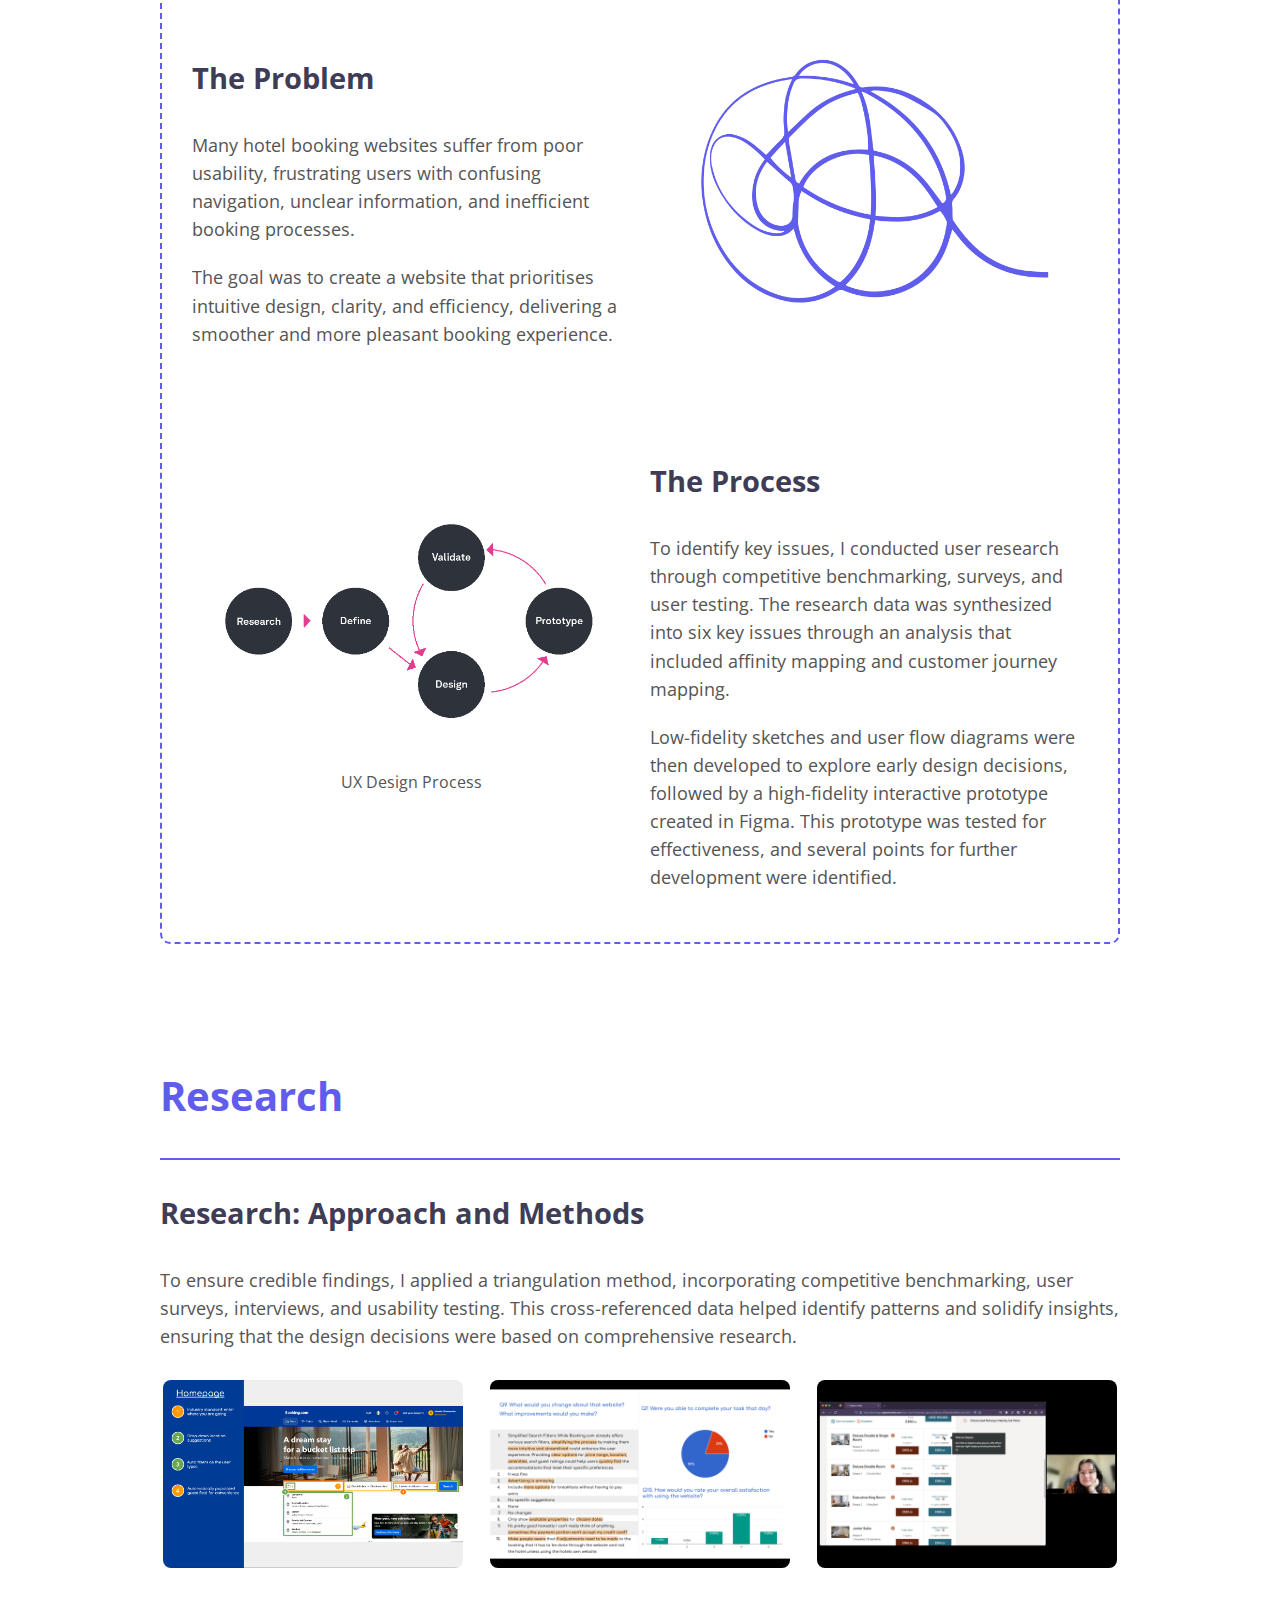
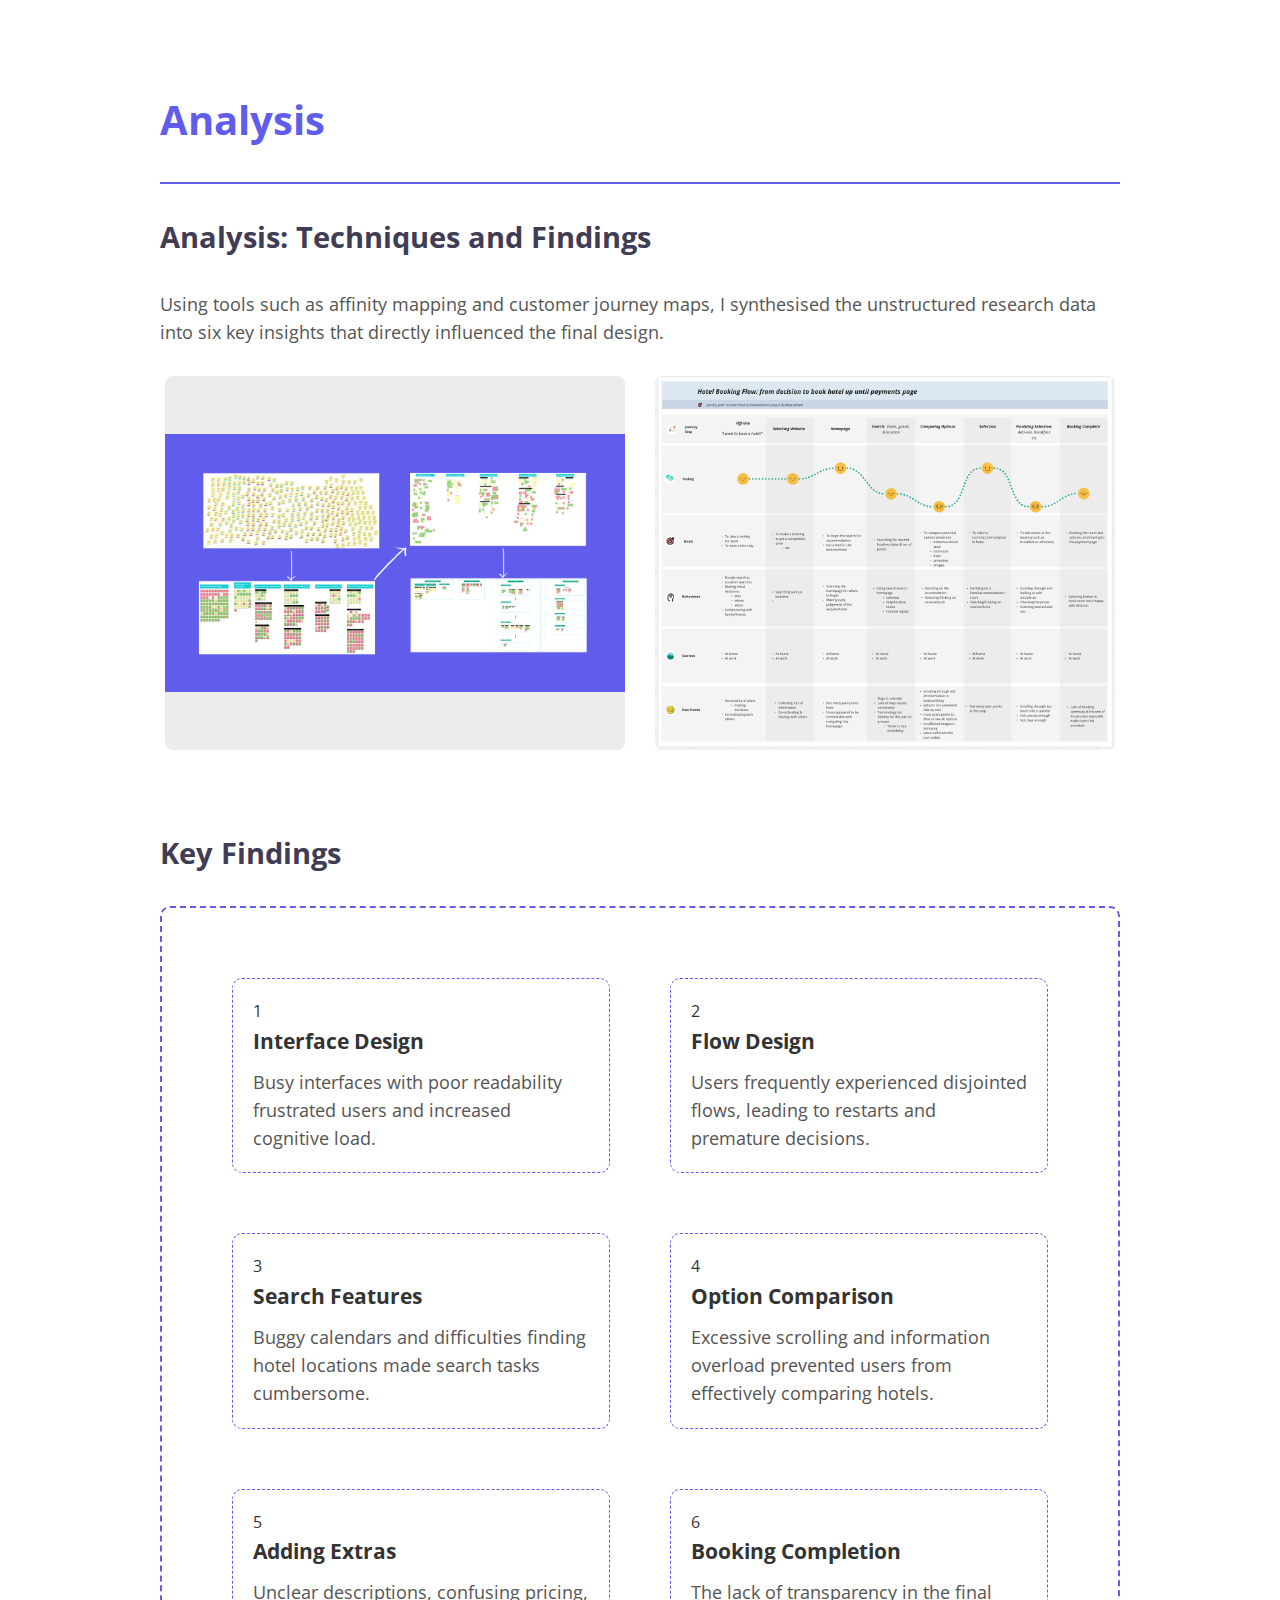
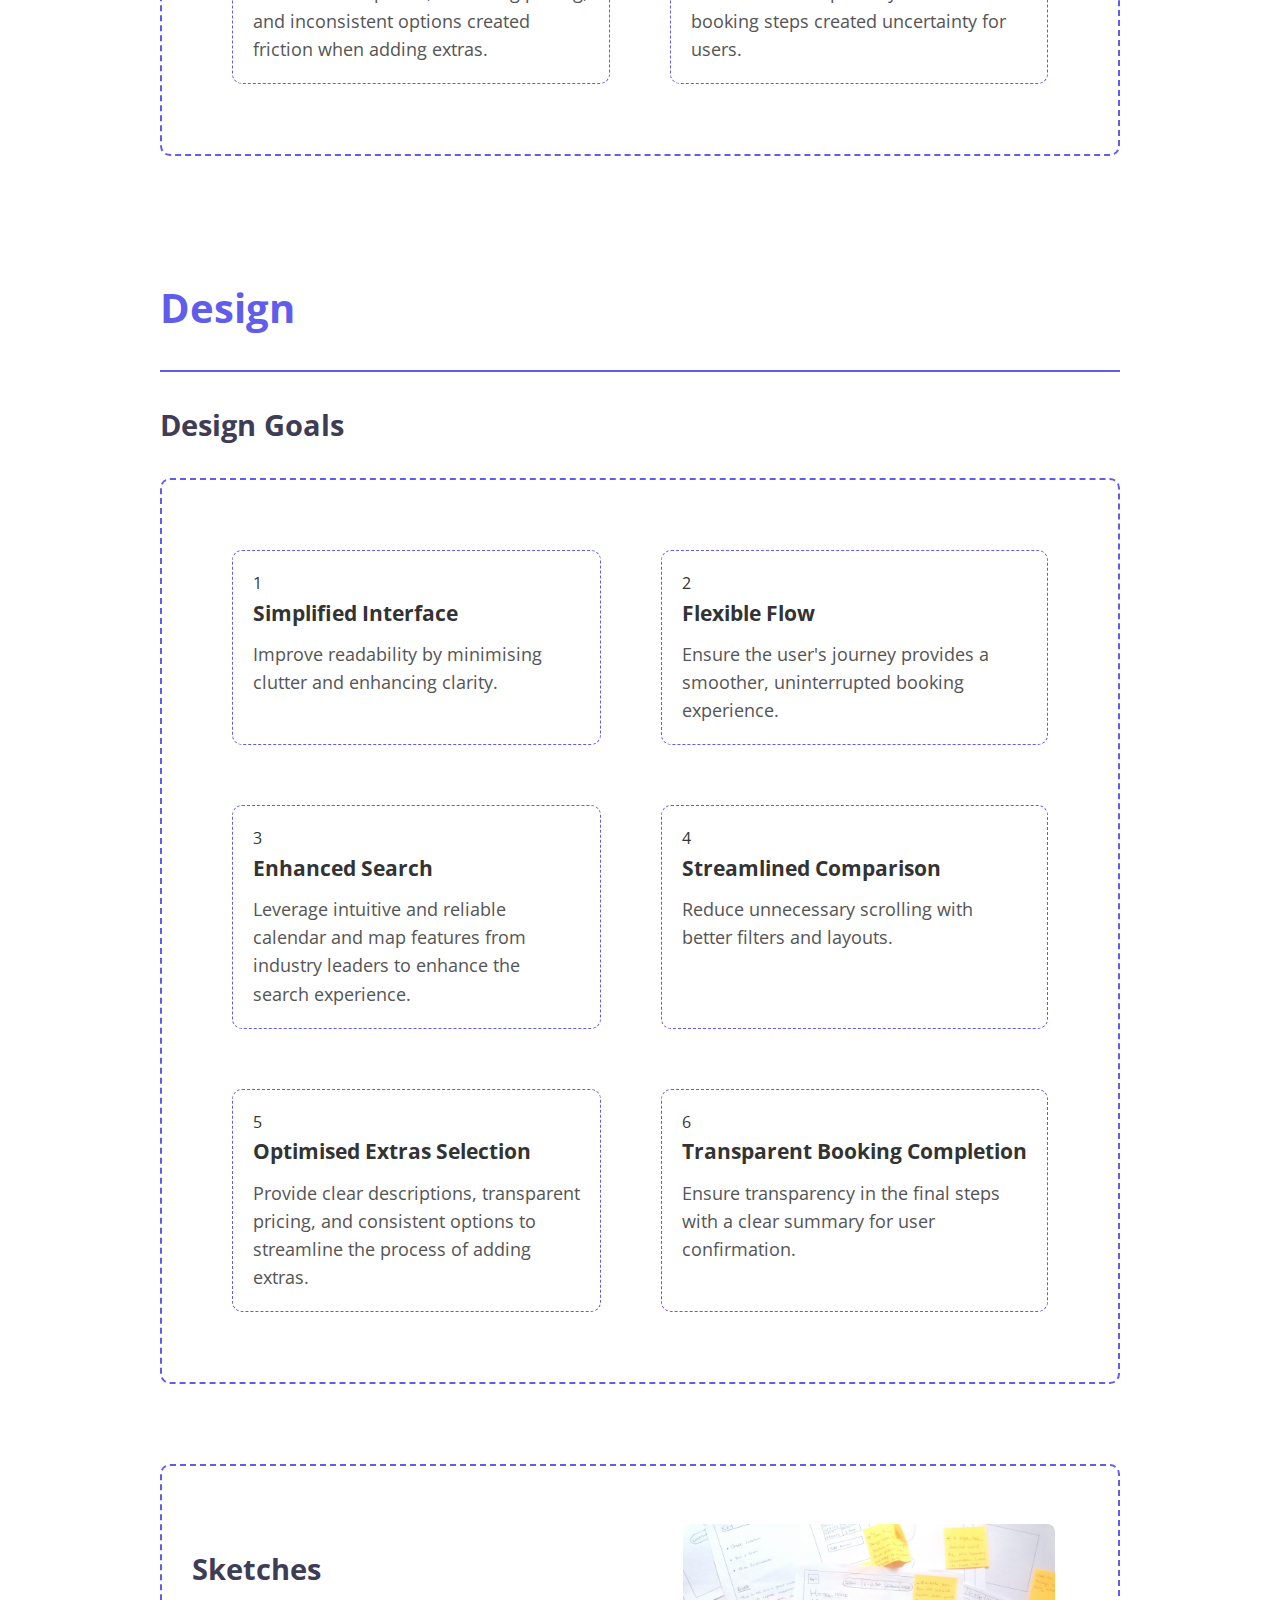
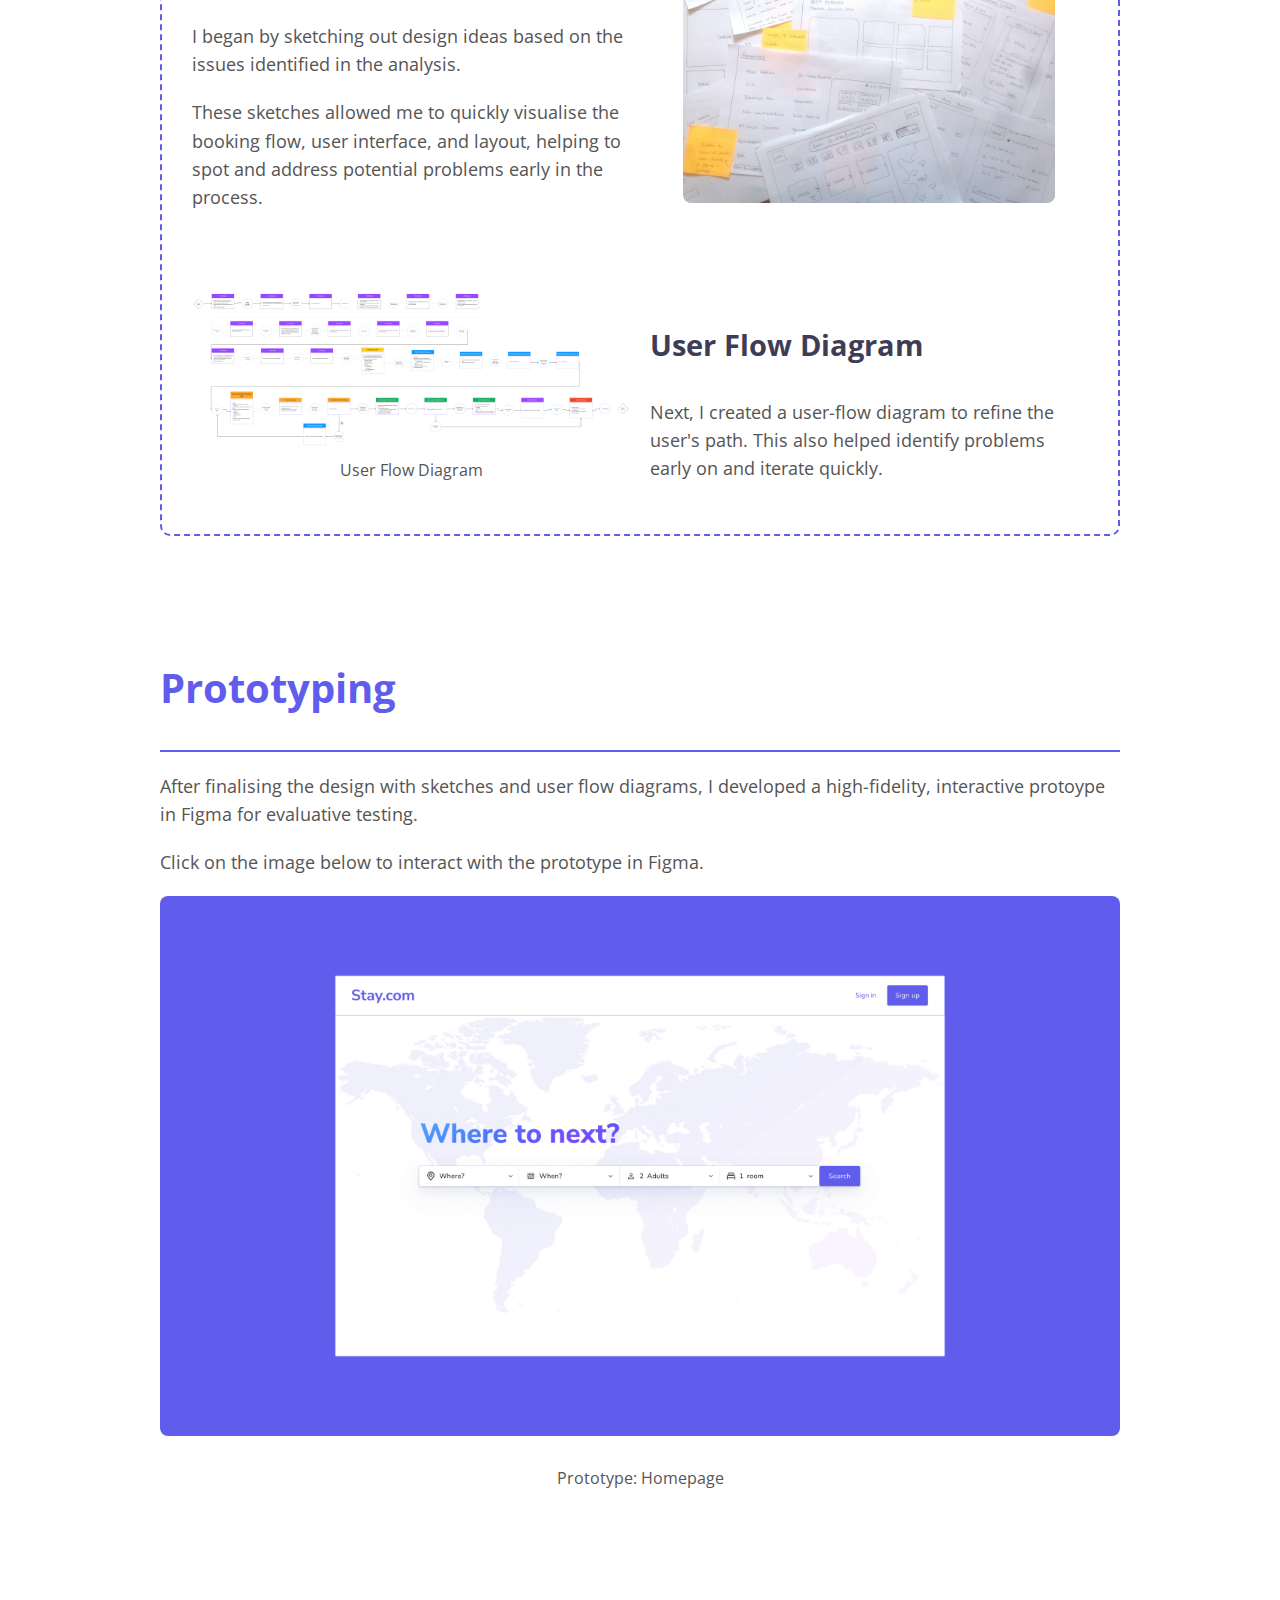
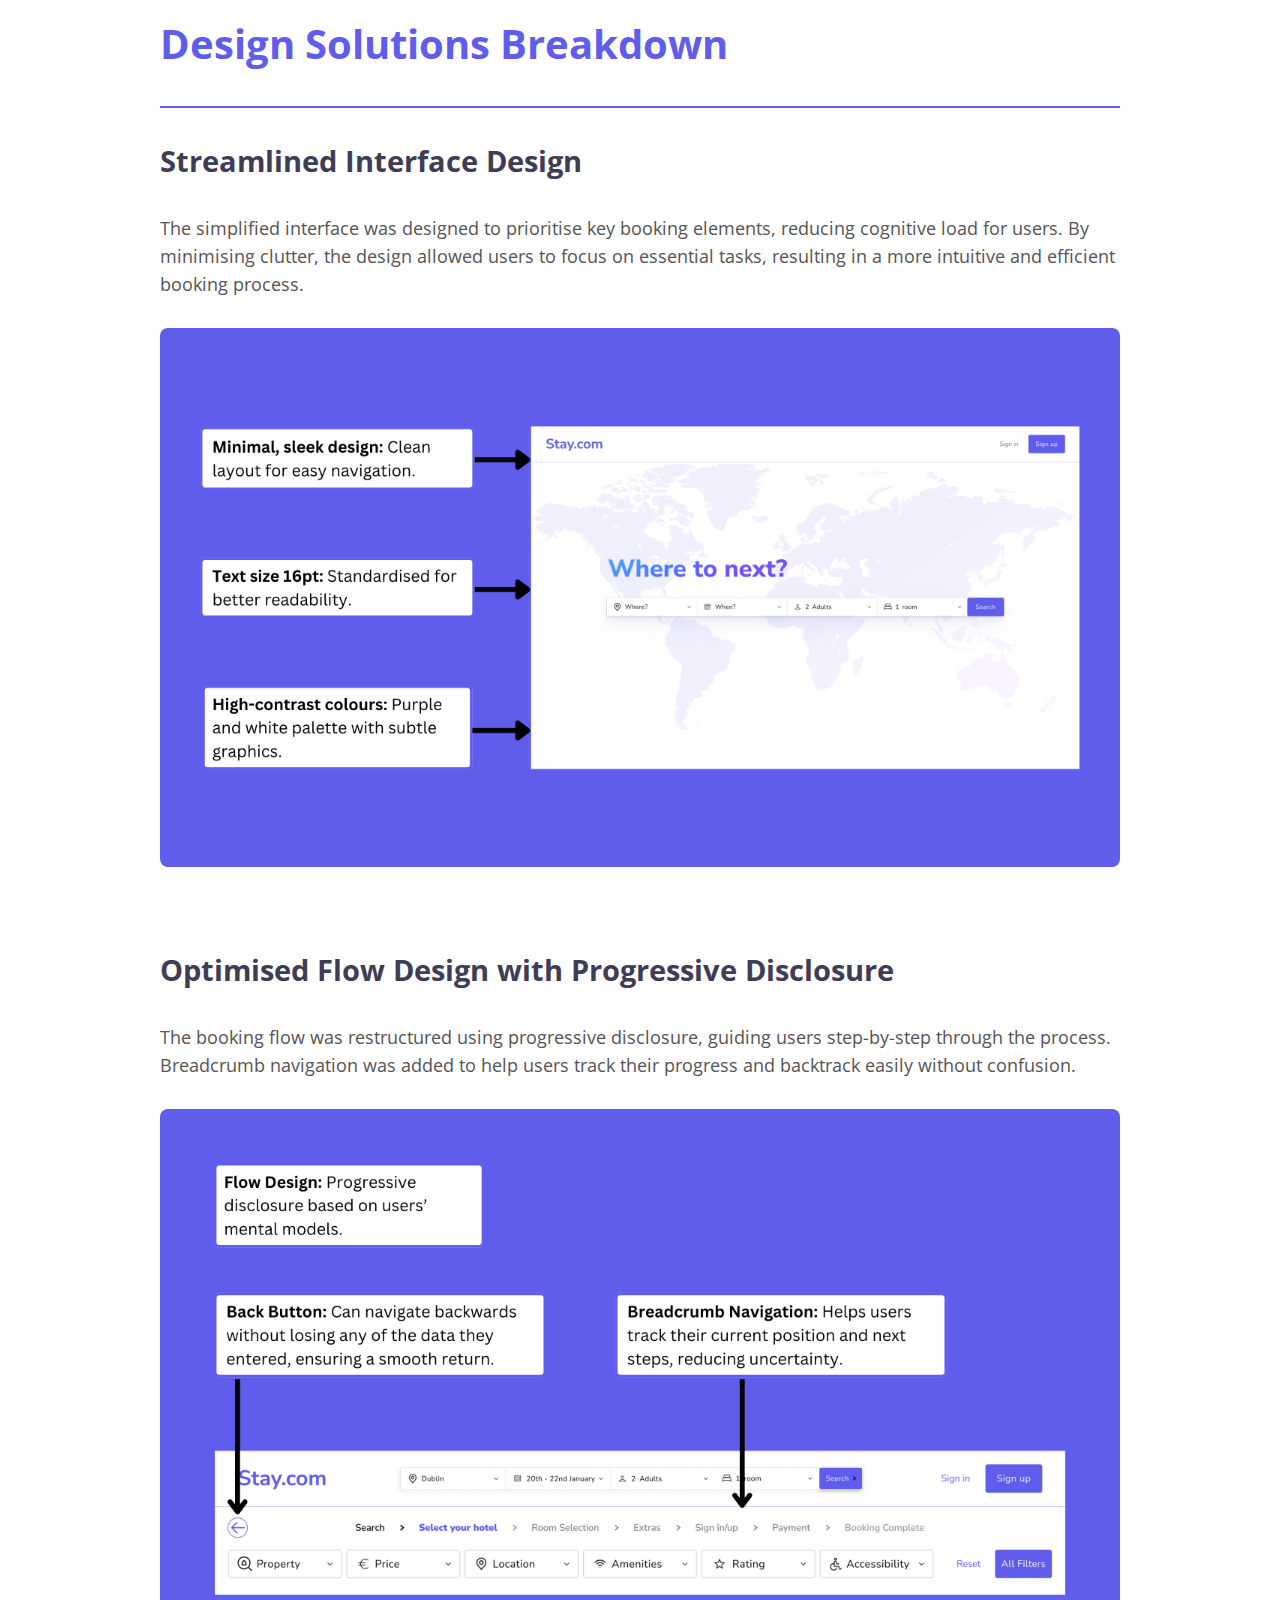
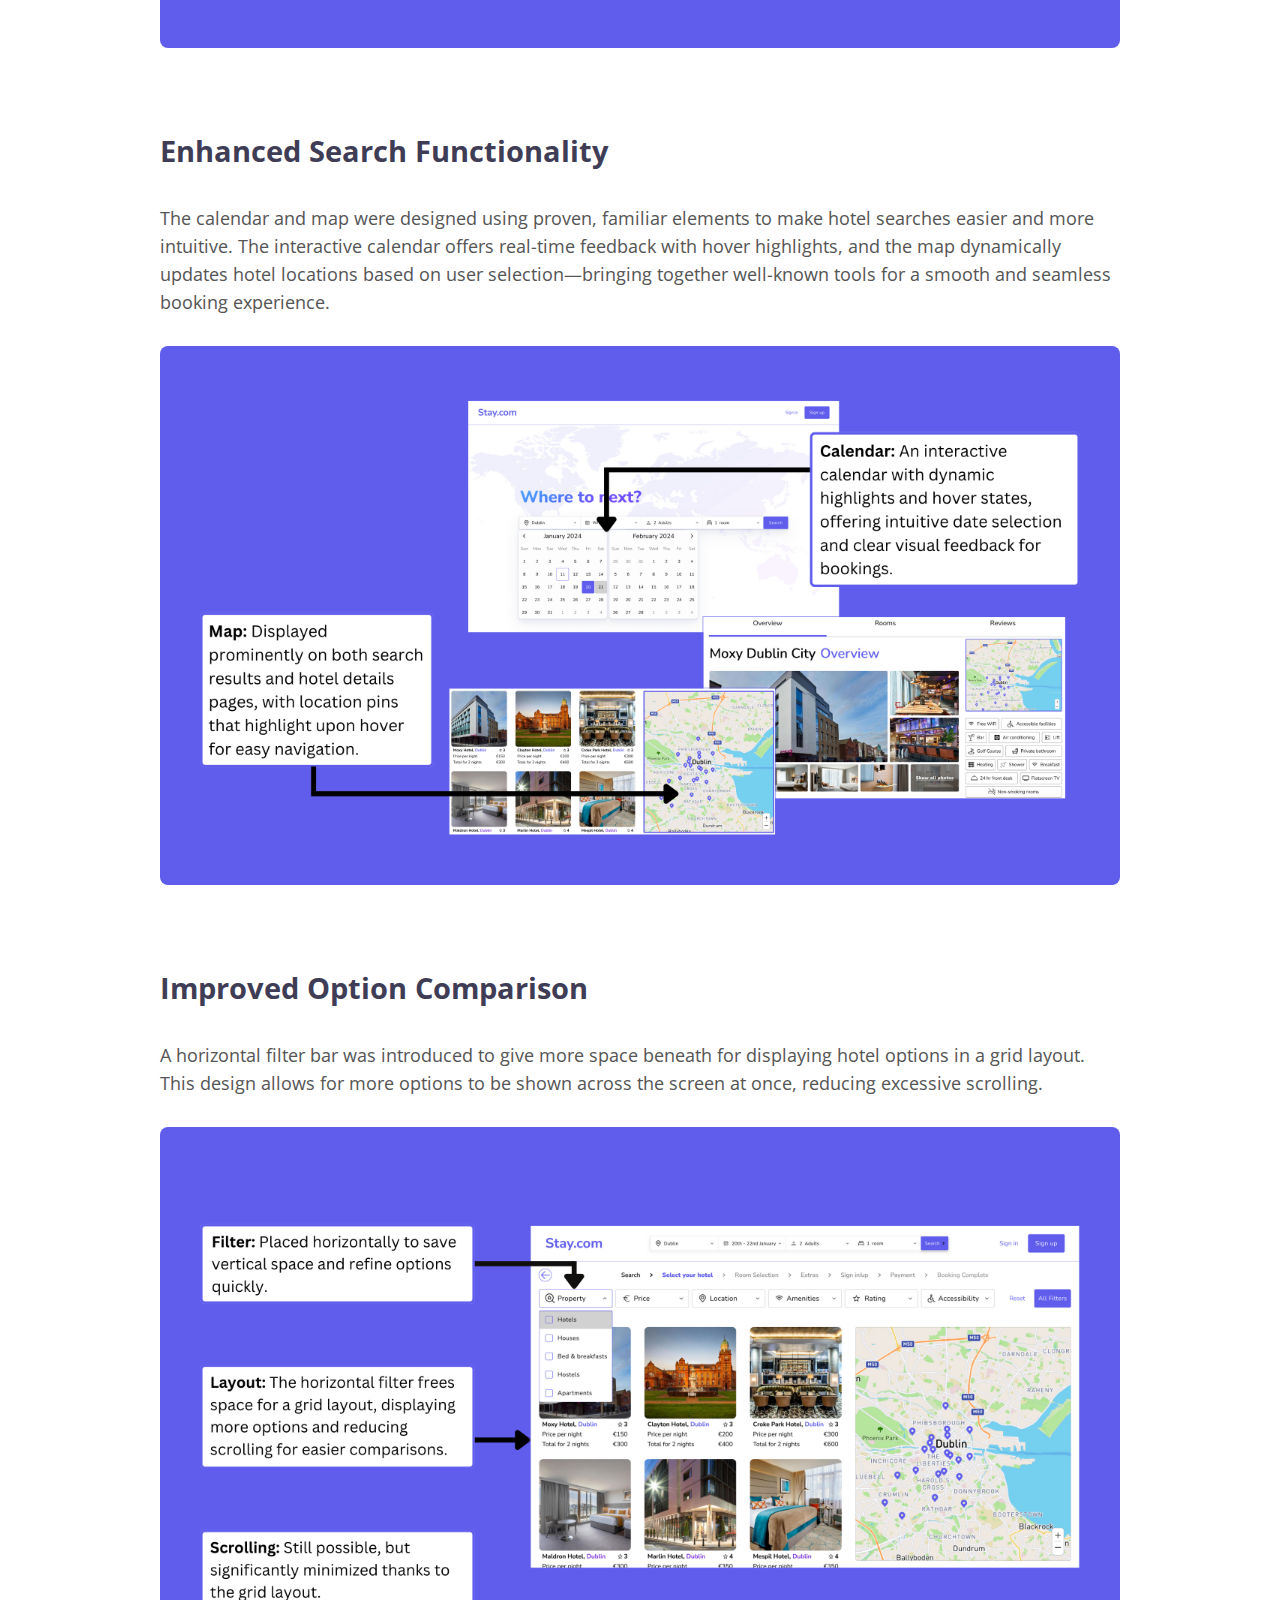
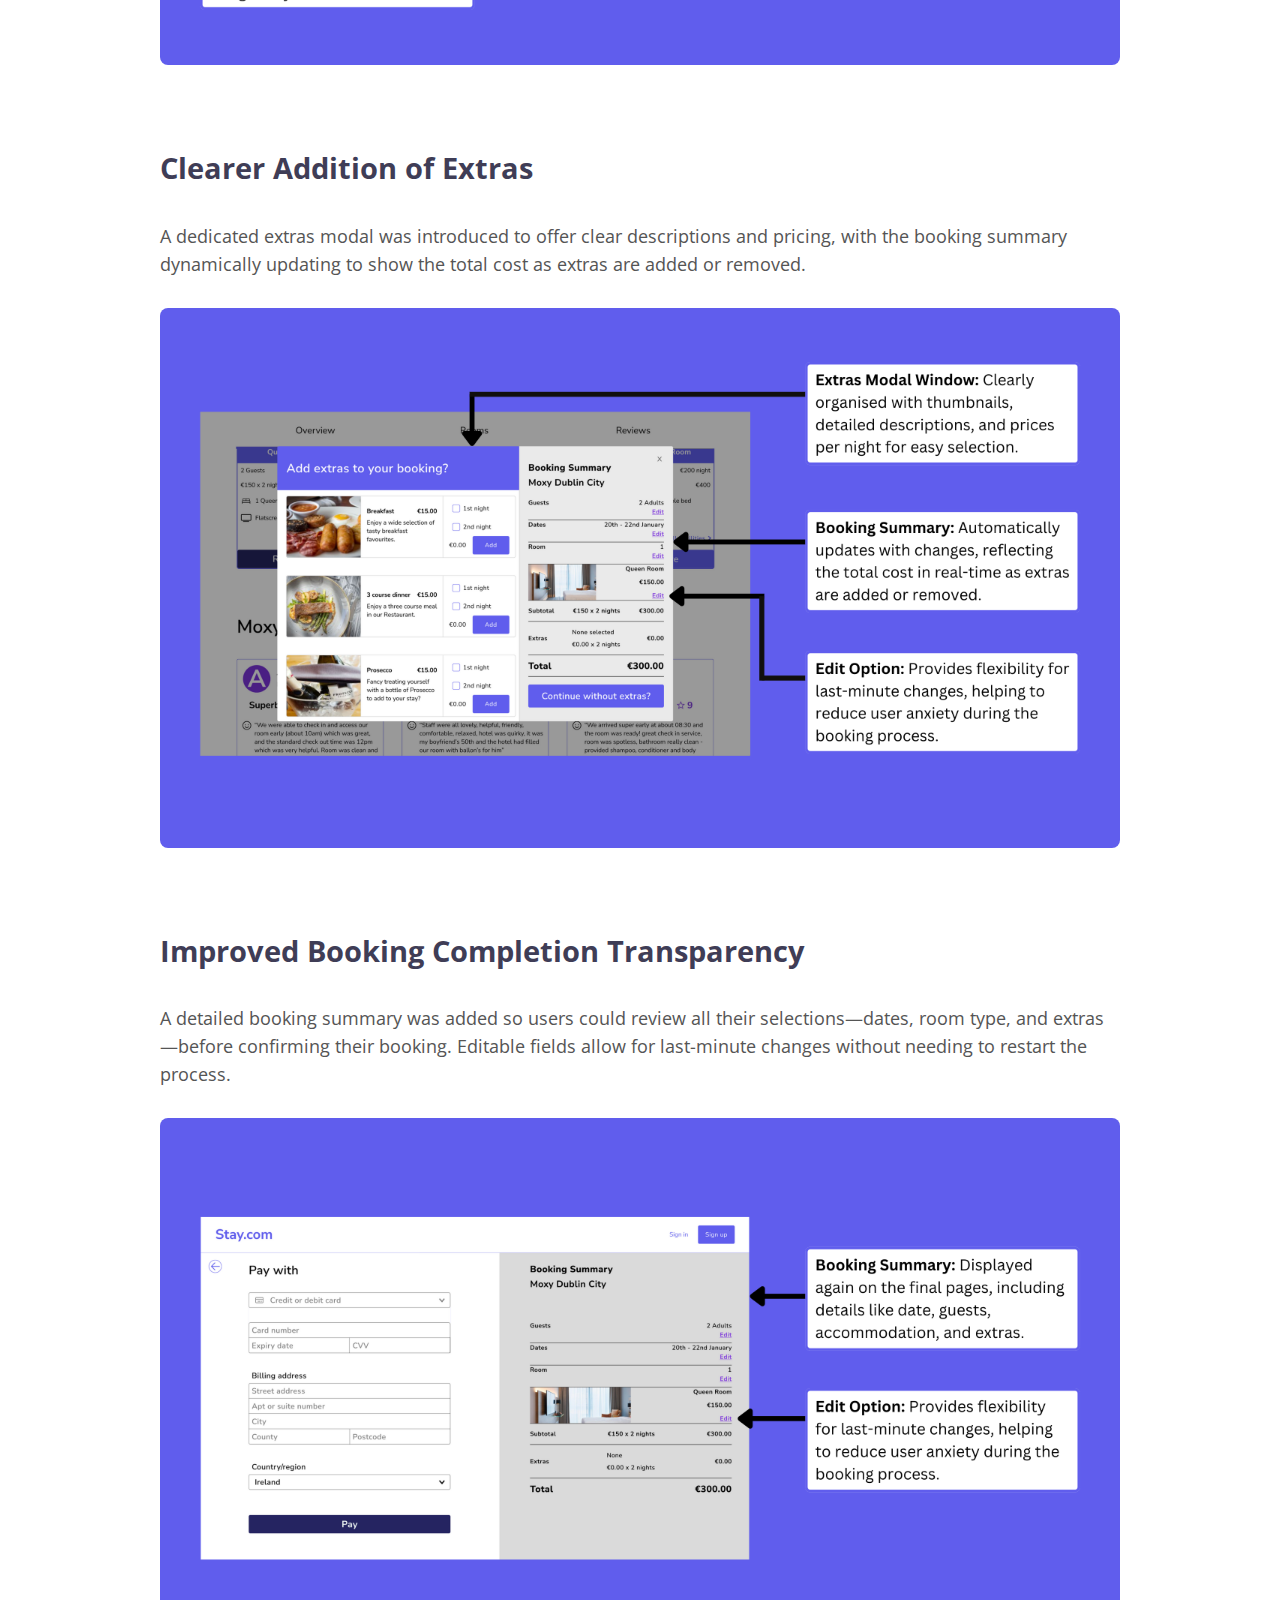
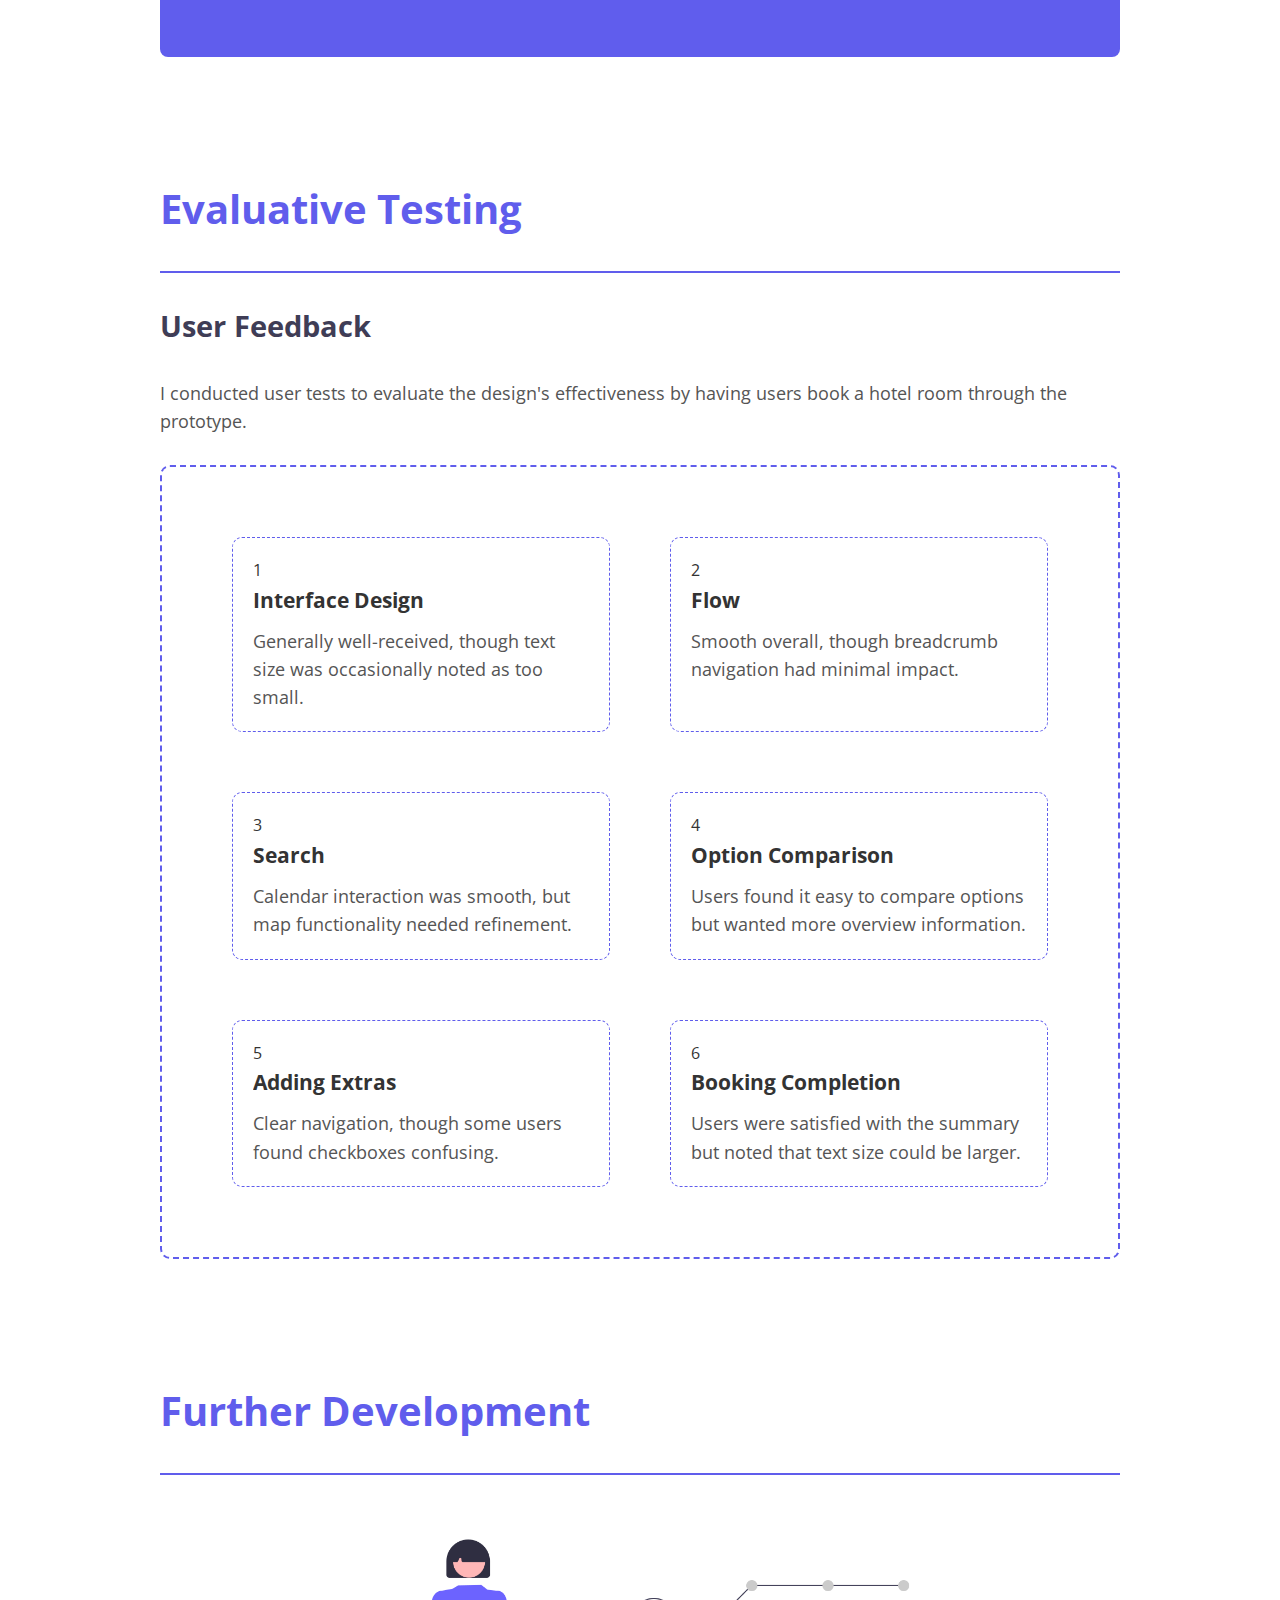
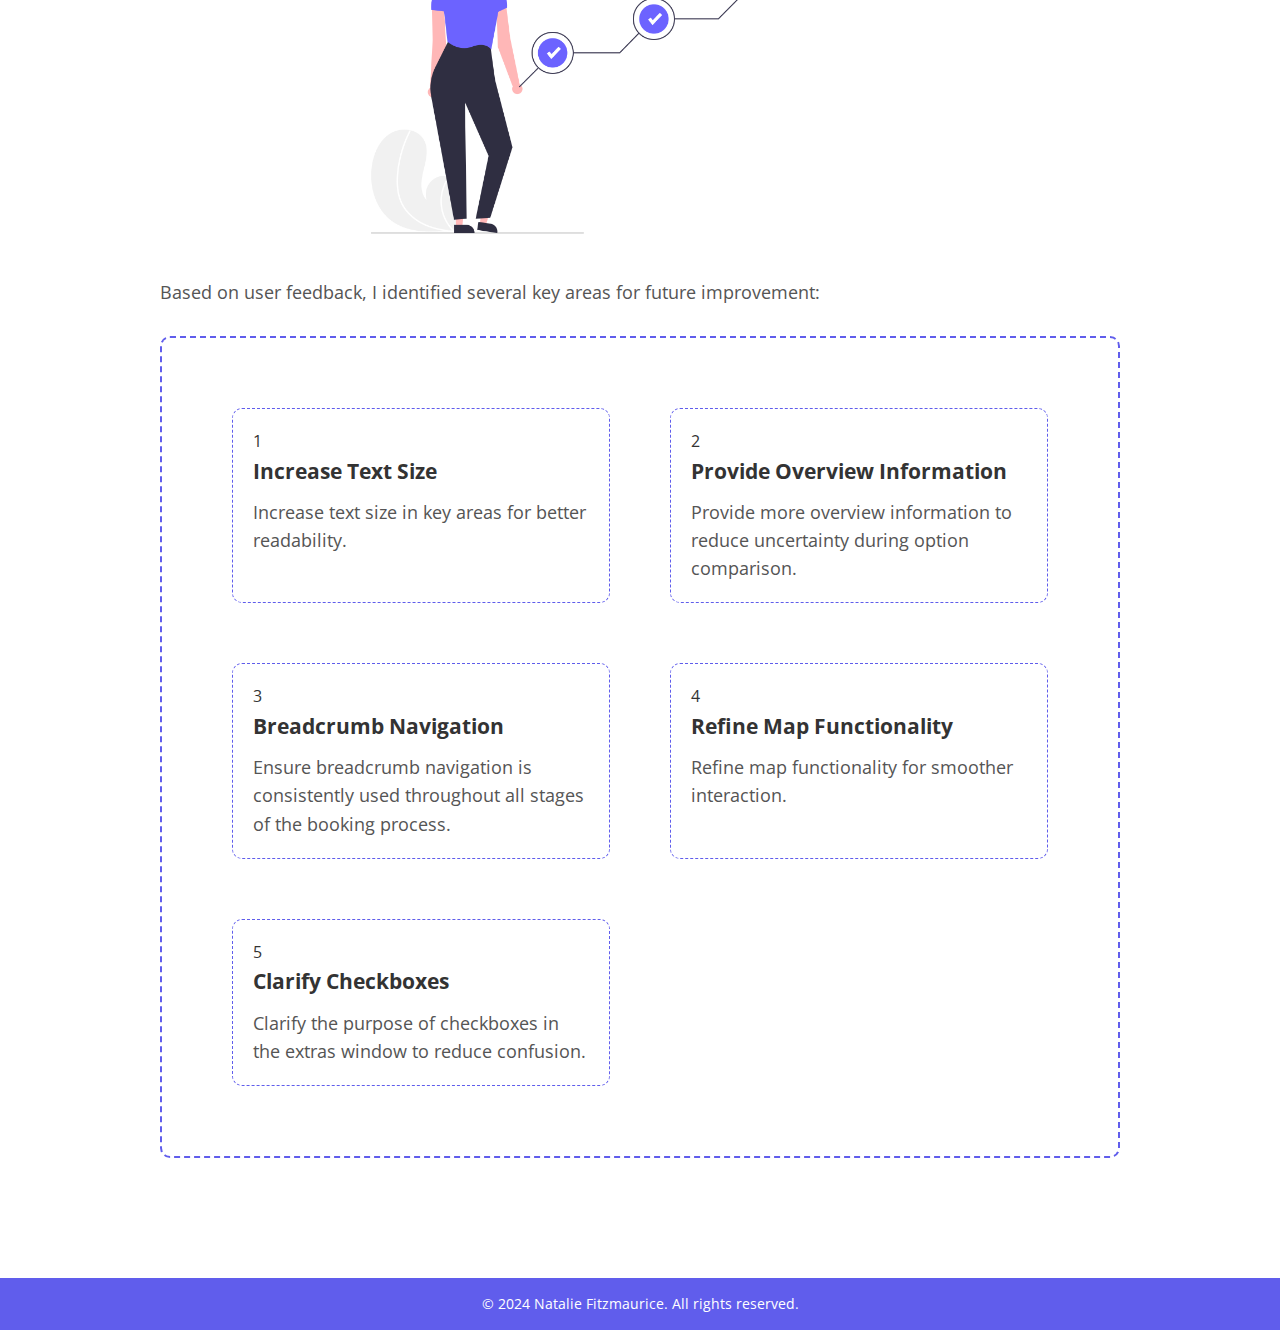
<file: stay-com-case-study.html>
<!DOCTYPE html>
<html lang="en">
  <head>
    <meta charset="UTF-8" />
    <meta name="viewport" content="width=device-width, initial-scale=1.0" />
    <title>Stay.com Case Study</title>
    <link rel="preconnect" href="https://fonts.googleapis.com" />
    <link rel="preconnect" href="https://fonts.gstatic.com" crossorigin />
    <link href="https://fonts.googleapis.com/css2?family=Open+Sans:ital,wght@0,300..800;1,300..800&display=swap"
      rel="stylesheet" />
    
    <link rel="stylesheet" href="home.css" />
    <link rel="stylesheet" href="updated-stay.css" />
    
    

  </head>

  

  <body>

    <!-- Header placeholder -->
    <div id="header-placeholder"></div>

    
    <section id="container">
      <!-- Case Study Header -->
      <section id="title">
        <h1 class="case-study-title">Stay.com</h1>
        <h2 class="case-study-subtitle">
          An Enhanced Hotel Booking Experience
        </h2>
      </section>

      <!-- Introduction Section -->

      <section id="intro" class="section">
        <!-- Main introductory image -->
        <img
          src="assets/images/StayLocation.png"
          alt="A visualization of Stay.com location features"
          class="intro-image"
        />
        <p class="intro-description">
          Stay.com is a desktop app developed during my UX Design Professional
          Diploma, aimed at addressing common user experience issues found in
          hotel booking platforms.
        </p>
      </section>

      <!-- Final Design Image -->
      <section id="homepage-image" class="section">
        <figure>
          <img
            src="assets/images/Stay.comMockUp.png"
            alt="Stay.com final design homepage"
            class="full-width"
          />
          <figcaption>Stay.com: Homepage</figcaption>
        </figure>
      </section>

      <section id="Problem-Process" class="section">
        <!-- Problem/Process Section -->
        <section class="text-image-grid">
          <!-- Problem SubSection -->

          <div class="text-image-row">
            <div class="text-content">
              <h3>The Problem</h3>
              <p class="spaced-paragraph">
                Many hotel booking websites suffer from poor usability,
                frustrating users with confusing navigation, unclear
                information, and inefficient booking processes.
              </p>

              <p>
                The goal was to create a website that prioritises intuitive
                design, clarity, and efficiency, delivering a smoother and more
                pleasant booking experience.
              </p>
            </div>
            <div class="image-content">
              <img
                src="assets/images/problem.png"
                alt="Visualization of the usability problems in hotel booking sites"
                class="image"
              />
            </div>
          </div>

          <!-- Process subsection -->

          <div class="image-text-row">
            <div class="image-content">
              <figure>
                <img
                  src="assets/images/process.png"
                  alt="The design process diagram"
                  class="image"
                />
                <figcaption class="custom-caption">
                  UX Design Process
                </figcaption>
              </figure>
            </div>
            <div class="text-content">
              <h3>The Process</h3>
              <p class="spaced-paragraph">
                To identify key issues, I conducted user research through
                competitive benchmarking, surveys, and user testing. The
                research data was synthesized into six key issues through an
                analysis that included affinity mapping and customer journey
                mapping.
              </p>

              <p>
                Low-fidelity sketches and user flow diagrams were then developed
                to explore early design decisions, followed by a high-fidelity
                interactive prototype created in Figma. This prototype was
                tested for effectiveness, and several points for further
                development were identified.
              </p>
            </div>
          </div>
        </section>
      </section>

      <!-- Research Section -->

      <section id="research" class="section">
        <!-- Section Heading -->

        <h2>Research</h2>

        <!-- Subheading and Text -->
        <div class="spaced-content">
          <h3>Research: Approach and Methods</h3>
          <p>
            To ensure credible findings, I applied a triangulation method,
            incorporating competitive benchmarking, user surveys, interviews,
            and usability testing. This cross-referenced data helped identify
            patterns and solidify insights, ensuring that the design decisions
            were based on comprehensive research.
          </p>
        </div>

        <div class="image-row">
          <img
            src="assets/images/competitive-benchmarking.png"
            alt="Competitive Benchmarking"
            class="research-image"
          />

          <img
            src="assets/images/OnlineSurvey.png"
            alt="Online Survey"
            class="research-image"
          />

          <img
            src="assets/images/Eva.png"
            alt="User Testing"
            class="research-image"
          />
        </div>
      </section>

      <!-- Analysis Section -->

      <section id="analysis" class="section">
        <section class="subsection">
          <div class="spaced-content">
            <h2>Analysis</h2>
            <!-- Subheading and Text -->
            <h3>Analysis: Techniques and Findings</h3>

            <!-- Text Overview -->

            <p>
              Using tools such as affinity mapping and customer journey maps, I
              synthesised the unstructured research data into six key insights
              that directly influenced the final design.
            </p>
          </div>

          <div class="image-row">
            <img
              src="assets/images/affinity-mapping.png"
              alt="Affinity Map"
              class="analysis-image"
            />

            <img
              src="assets/images/customer-journey.png"
              alt="Customer Journey Map"
              class="analysis-image"
            />
          </div>
        </section>

        <!-- Findings Section -->
        <h3>Key Findings</h3>
        <section class="grid-panel subsection">
          <div class="grid-container">
            <!-- Repeated grid items -->
            <div class="grid-item">
              <span class="number">1</span>
              <div>
                <h4>Interface Design</h4>
                <p>
                  Busy interfaces with poor readability frustrated users and
                  increased cognitive load.
                </p>
              </div>
            </div>

            <div class="grid-item">
              <span class="number">2</span>
              <div>
                <h4>Flow Design</h4>
                <p>
                  Users frequently experienced disjointed flows, leading to
                  restarts and premature decisions.
                </p>
              </div>
            </div>

            <div class="grid-item">
              <span class="number">3</span>
              <div>
                <h4>Search Features</h4>
                <p>
                  Buggy calendars and difficulties finding hotel locations made
                  search tasks cumbersome.
                </p>
              </div>
            </div>

            <div class="grid-item">
              <span class="number">4</span>
              <div>
                <h4>Option Comparison</h4>
                <p>
                  Excessive scrolling and information overload prevented users
                  from effectively comparing hotels.
                </p>
              </div>
            </div>

            <div class="grid-item">
              <span class="number">5</span>
              <div>
                <h4>Adding Extras</h4>
                <p>
                  Unclear descriptions, confusing pricing, and inconsistent
                  options created friction when adding extras.
                </p>
              </div>
            </div>

            <div class="grid-item">
              <span class="number">6</span>
              <div>
                <h4>Booking Completion</h4>
                <p>
                  The lack of transparency in the final booking steps created
                  uncertainty for users.
                </p>
              </div>
            </div>
          </div>
        </section>
      </section>

      <!-- Design Section -->

      <section id="design" class="section">
        <h2>Design</h2>
        <h3>Design Goals</h3>

        <section class="grid-panel subsection">
          <div class="grid-container">
            <!-- Repeated grid items -->
            <div class="grid-item">
              <span class="number">1</span>
              <div>
                <h4>Simplified Interface</h4>
                <p>
                  Improve readability by minimising clutter and enhancing
                  clarity.
                </p>
              </div>
            </div>

            <div class="grid-item">
              <span class="number">2</span>
              <div>
                <h4>Flexible Flow</h4>
                <p>
                  Ensure the user's journey provides a smoother, uninterrupted
                  booking experience.
                </p>
              </div>
            </div>

            <div class="grid-item">
              <span class="number">3</span>
              <div>
                <h4>Enhanced Search</h4>
                <p>
                  Leverage intuitive and reliable calendar and map features from
                  industry leaders to enhance the search experience.
                </p>
              </div>
            </div>

            <div class="grid-item">
              <span class="number">4</span>
              <div>
                <h4>Streamlined Comparison</h4>
                <p>
                  Reduce unnecessary scrolling with better filters and layouts.
                </p>
              </div>
            </div>

            <div class="grid-item">
              <span class="number">5</span>
              <div>
                <h4>Optimised Extras Selection</h4>
                <p>
                  Provide clear descriptions, transparent pricing, and
                  consistent options to streamline the process of adding extras.
                </p>
              </div>
            </div>

            <div class="grid-item">
              <span class="number">6</span>
              <div>
                <h4>Transparent Booking Completion</h4>
                <p>
                  Ensure transparency in the final steps with a clear summary
                  for user confirmation.
                </p>
              </div>
            </div>
          </div>
        </section>

        <!-- Sketches Sub-Section -->
        <section class="text-image-grid">
          <div class="text-image-row">
            <div class="text-content">
              <h3>Sketches</h3>
              <p class="spaced-paragraph">
                I began by sketching out design ideas based on the issues
                identified in the analysis.
              </p>

              <p>
                These sketches allowed me to quickly visualise the booking flow,
                user interface, and layout, helping to spot and address
                potential problems early in the process.
              </p>
            </div>

            <div class="image-content">
              <img
                src="assets/images/sketches.jpg"
                alt="Visualisation of the usability problems in hotel booking sites"
                class="image"
              />
            </div>
          </div>

          <!-- User Flow subsection -->

          <div class="image-text-row">
            <div class="image-content">
              <figure>
                <img
                  src="assets/images/UserFlowDiagram.png"
                  alt="The design process diagram"
                  class="user-flow-image"
                />
                <figcaption>User Flow Diagram</figcaption>
              </figure>
            </div>
            <div class="text-content">
              <h3>User Flow Diagram</h3>
              <p>
                Next, I created a user-flow diagram to refine the user's path.
                This also helped identify problems early on and iterate quickly.
              </p>
            </div>
          </div>
        </section>
      </section>

      <!-- Prototyping Section -->

      <section id="prototyping" class="section">
        <h2>Prototyping</h2>

        <p class="spaced-paragraph">
          After finalising the design with sketches and user flow diagrams, I
          developed a high-fidelity, interactive protoype in Figma for
          evaluative testing.
        </p>

        <p>Click on the image below to interact with the prototype in Figma.</p>

        <figure>
          <!-- Wrap the image in a link -->
          <a
            href="https://www.figma.com/proto/XUoNVQzyuLYcHIlOQ8HMHz/Hotel-Booking-Website-(Copy)?page-id=0%3A1&node-id=840-2740&node-type=canvas&viewport=385%2C70%2C0.03&t=wEoFv0LMuheQNhSq-1&scaling=scale-down&content-scaling=fixed&starting-point-node-id=840%3A2740"
            target="_blank"
          >
            <img
              src="assets/images/interactive-prototype.png"
              alt="Figma Prototype"
              class="full-width mt-small mb-medium"
            />
          </a>
          <figcaption>Prototype: Homepage</figcaption>
        </figure>
      </section>

      <section id="design-solutions" class="section">
        <!-- Design Solutions Breakdown Section -->
        <h2>Design Solutions Breakdown</h2>

        <section class="subsection">
          <!-- Streamlined Interface Design -->
          <h3>Streamlined Interface Design</h3>
          <div class="spaced-content">
            <p>
              The simplified interface was designed to prioritise key booking
              elements, reducing cognitive load for users. By minimising
              clutter, the design allowed users to focus on essential tasks,
              resulting in a more intuitive and efficient booking process.
            </p>
          </div>

          <img
            src="assets/images/interface.png"
            alt="Streamlined interface design with minimal distractions"
          />
        </section>

        <section class="subsection">
          <!-- Optimised Flow Design with Progressive Disclosure -->
          <h3>Optimised Flow Design with Progressive Disclosure</h3>
          <div class="spaced-content">
            <p>
              The booking flow was restructured using progressive disclosure,
              guiding users step-by-step through the process. Breadcrumb
              navigation was added to help users track their progress and
              backtrack easily without confusion.
            </p>
          </div>
          <img
            src="assets/images/flow.png"
            alt="Optimized booking flow design with breadcrumb navigation"
          />
        </section>

        <section class="subsection">
          <!-- Enhanced Search Functionality -->
          <h3>Enhanced Search Functionality</h3>
          <div class="spaced-content">
            <p>
              The calendar and map were designed using proven, familiar elements
              to make hotel searches easier and more intuitive. The interactive
              calendar offers real-time feedback with hover highlights, and the
              map dynamically updates hotel locations based on user
              selection—bringing together well-known tools for a smooth and
              seamless booking experience.
            </p>
          </div>
          <img
            src="assets/images/search-functionality.png"
            alt="Improved search functionality with interactive calendar and map"
          />
        </section>

        <section class="subsection">
          <!-- Improved Option Comparison -->
          <h3>Improved Option Comparison</h3>
          <div class="spaced-content">
            <p>
              A horizontal filter bar was introduced to give more space beneath
              for displaying hotel options in a grid layout. This design allows
              for more options to be shown across the screen at once, reducing
              excessive scrolling.
            </p>
          </div>
          <img
            src="assets/images/option-comparison.png"
            alt="Improved option comparison with filter bar and grid layout"
          />
        </section>

        <section class="subsection">
          <!-- Clearer Addition of Extras -->
          <h3>Clearer Addition of Extras</h3>
          <div class="spaced-content">
            <p>
              A dedicated extras modal was introduced to offer clear
              descriptions and pricing, with the booking summary dynamically
              updating to show the total cost as extras are added or removed.
            </p>
          </div>
          <img
            src="assets/images/extras.png"
            alt="Clear extras modal with dynamic pricing updates"
          />
        </section>

        <section class="subsection">
          <!-- Improved Booking Completion Transparency -->
          <h3>Improved Booking Completion Transparency</h3>
          <div class="spaced-content">
            <p>
              A detailed booking summary was added so users could review all
              their selections—dates, room type, and extras—before confirming
              their booking. Editable fields allow for last-minute changes
              without needing to restart the process.
            </p>
          </div>
          <img
            src="assets/images/booking-completion.png"
            alt="Final booking summary with editable fields for last-minute changes"
          />
        </section>
      </section>

      <!-- EVALUATIVE TESTINGS -->

      <section id="testing" class="section">
        <h2>Evaluative Testing</h2>
        <h3>User Feedback</h3>
        <div class="spaced-content">
          <p>
            I conducted user tests to evaluate the design's effectiveness by
            having users book a hotel room through the prototype.
          </p>
        </div>
        <section class="grid-panel">
          <div class="grid-container">
            <div class="grid-item">
              <span class="number">1</span>
              <div>
                <h4>Interface Design</h4>
                <p>
                  Generally well-received, though text size was occasionally
                  noted as too small.
                </p>
              </div>
            </div>

            <div class="grid-item">
              <span class="number">2</span>
              <div>
                <h4>Flow</h4>
                <p>
                  Smooth overall, though breadcrumb navigation had minimal
                  impact.
                </p>
              </div>
            </div>

            <div class="grid-item">
              <span class="number">3</span>
              <div>
                <h4>Search</h4>
                <p>
                  Calendar interaction was smooth, but map functionality needed
                  refinement.
                </p>
              </div>
            </div>

            <div class="grid-item">
              <span class="number">4</span>
              <div>
                <h4>Option Comparison</h4>
                <p>
                  Users found it easy to compare options but wanted more
                  overview information.
                </p>
              </div>
            </div>

            <div class="grid-item">
              <span class="number">5</span>
              <div>
                <h4>Adding Extras</h4>
                <p>
                  Clear navigation, though some users found checkboxes
                  confusing.
                </p>
              </div>
            </div>

            <div class="grid-item">
              <span class="number">6</span>
              <div>
                <h4>Booking Completion</h4>
                <p>
                  Users were satisfied with the summary but noted that text size
                  could be larger.
                </p>
              </div>
            </div>
          </div>
        </section>
      </section>

      <!-- FURTHER DEVELOPMENT -->

      <section id="further-development" class="section">
        <!-- Further Development Section -->
        <h2>Further Development</h2>

        <div class="further-dev-image">
          <img
            src="assets/images/further-development.png"
            alt="Further Development"
          />
        </div>
        <div class="spaced-content">
          <p>
            Based on user feedback, I identified several key areas for future
            improvement:
          </p>
        </div>

        <section class="grid-panel">
          <div class="grid-container">
            <div class="grid-item">
              <span class="number">1</span>
              <div>
                <h4>Increase Text Size</h4>
                <p>Increase text size in key areas for better readability.</p>
              </div>
            </div>

            <div class="grid-item">
              <span class="number">2</span>
              <div>
                <h4>Provide Overview Information</h4>
                <p>
                  Provide more overview information to reduce uncertainty during
                  option comparison.
                </p>
              </div>
            </div>

            <div class="grid-item">
              <span class="number">3</span>
              <div>
                <h4>Breadcrumb Navigation</h4>
                <p>
                  Ensure breadcrumb navigation is consistently used throughout
                  all stages of the booking process.
                </p>
              </div>
            </div>

            <div class="grid-item">
              <span class="number">4</span>
              <div>
                <h4>Refine Map Functionality</h4>
                <p>Refine map functionality for smoother interaction.</p>
              </div>
            </div>

            <div class="grid-item">
              <span class="number">5</span>
              <div>
                <h4>Clarify Checkboxes</h4>
                <p>
                  Clarify the purpose of checkboxes in the extras window to
                  reduce confusion.
                </p>
              </div>
            </div>
          </div>
        </section>
      </section>
    </section>

    <!-- Footer with updated spacing -->

    <footer>
      <p>&copy; 2024 Natalie Fitzmaurice. All rights reserved.</p>

      
    </footer>
        <script>
          var xhr = new XMLHttpRequest(); // Create a new XMLHttpRequest object
          xhr.open("GET", "header.html", true); // Specify the request method and file
          xhr.onreadystatechange = function () {
            // Define what happens when the file is loaded
            if (xhr.readyState === 4 && xhr.status === 200) {
              document.getElementById("header-placeholder").innerHTML =
                xhr.responseText; // Insert the header content
            }
          };
          xhr.send(); // Send the request to load the header.html
        </script>
  </body>
</html>
</file>
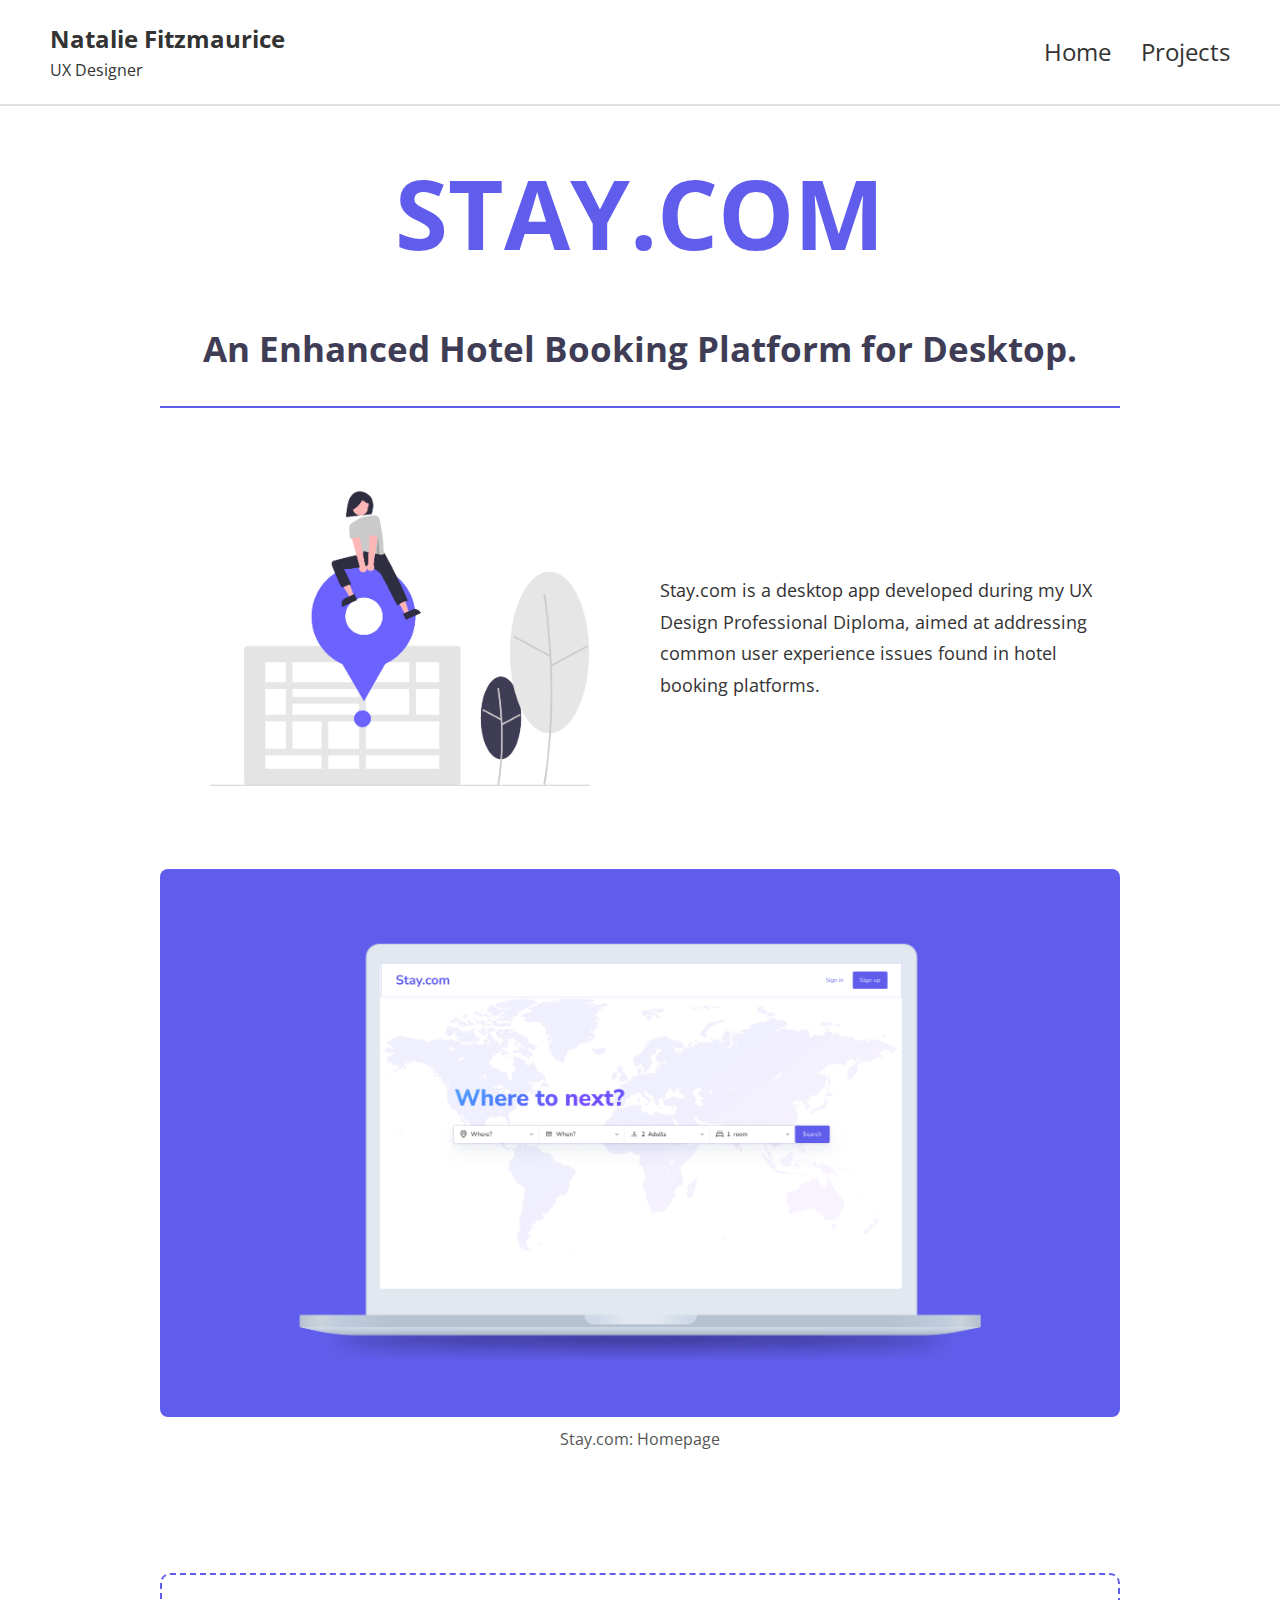
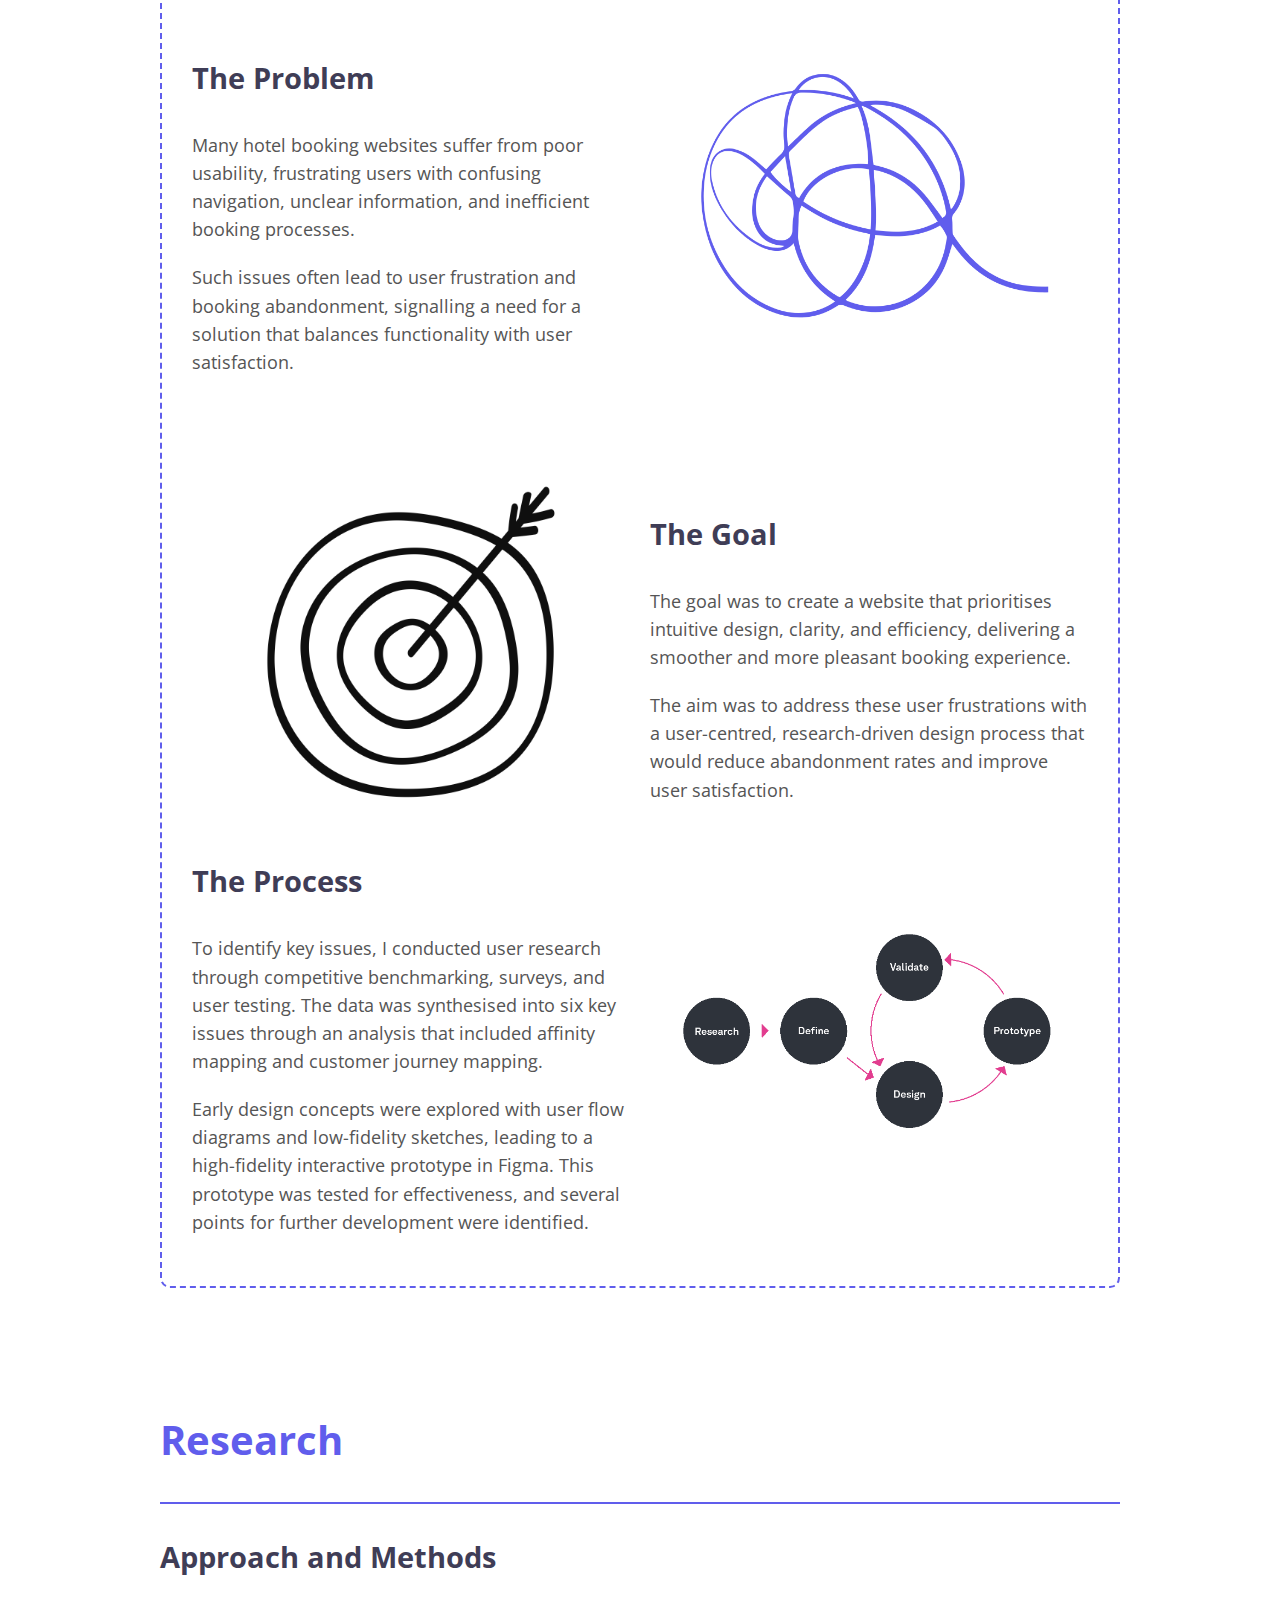
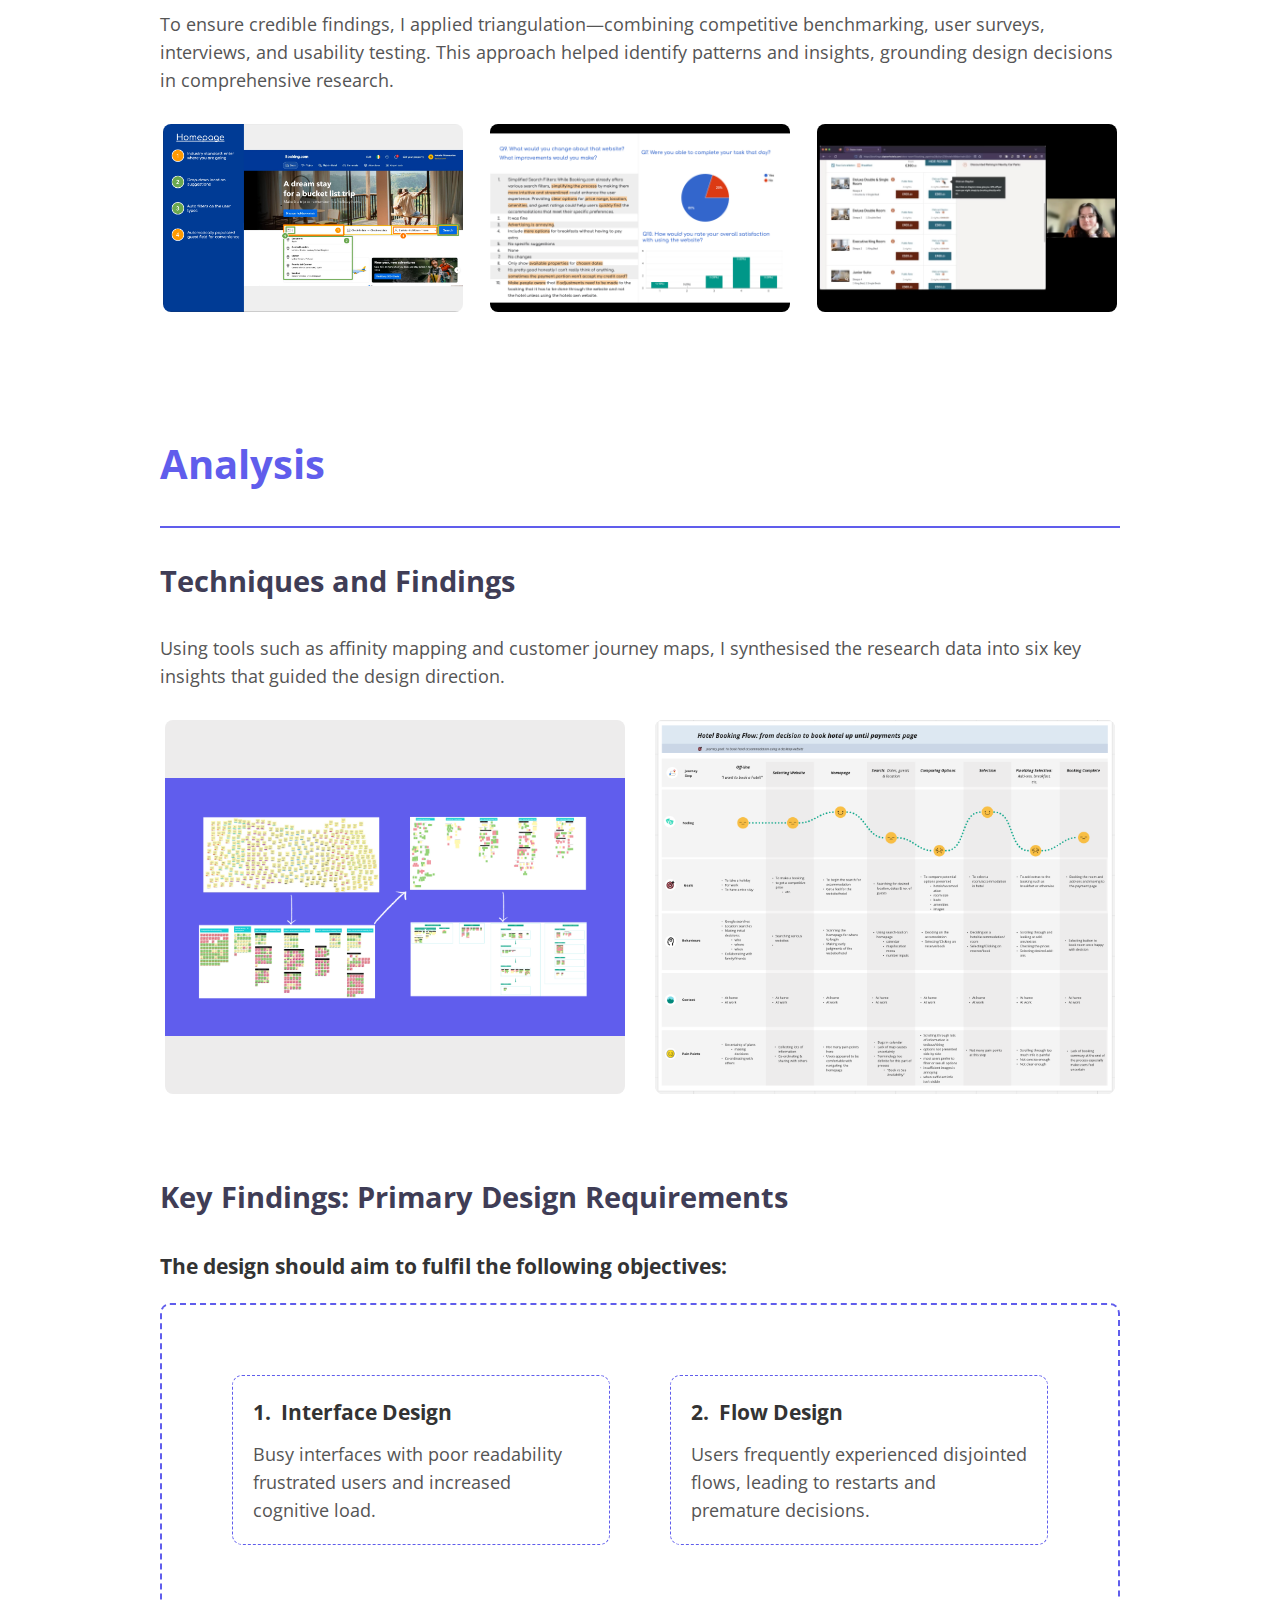
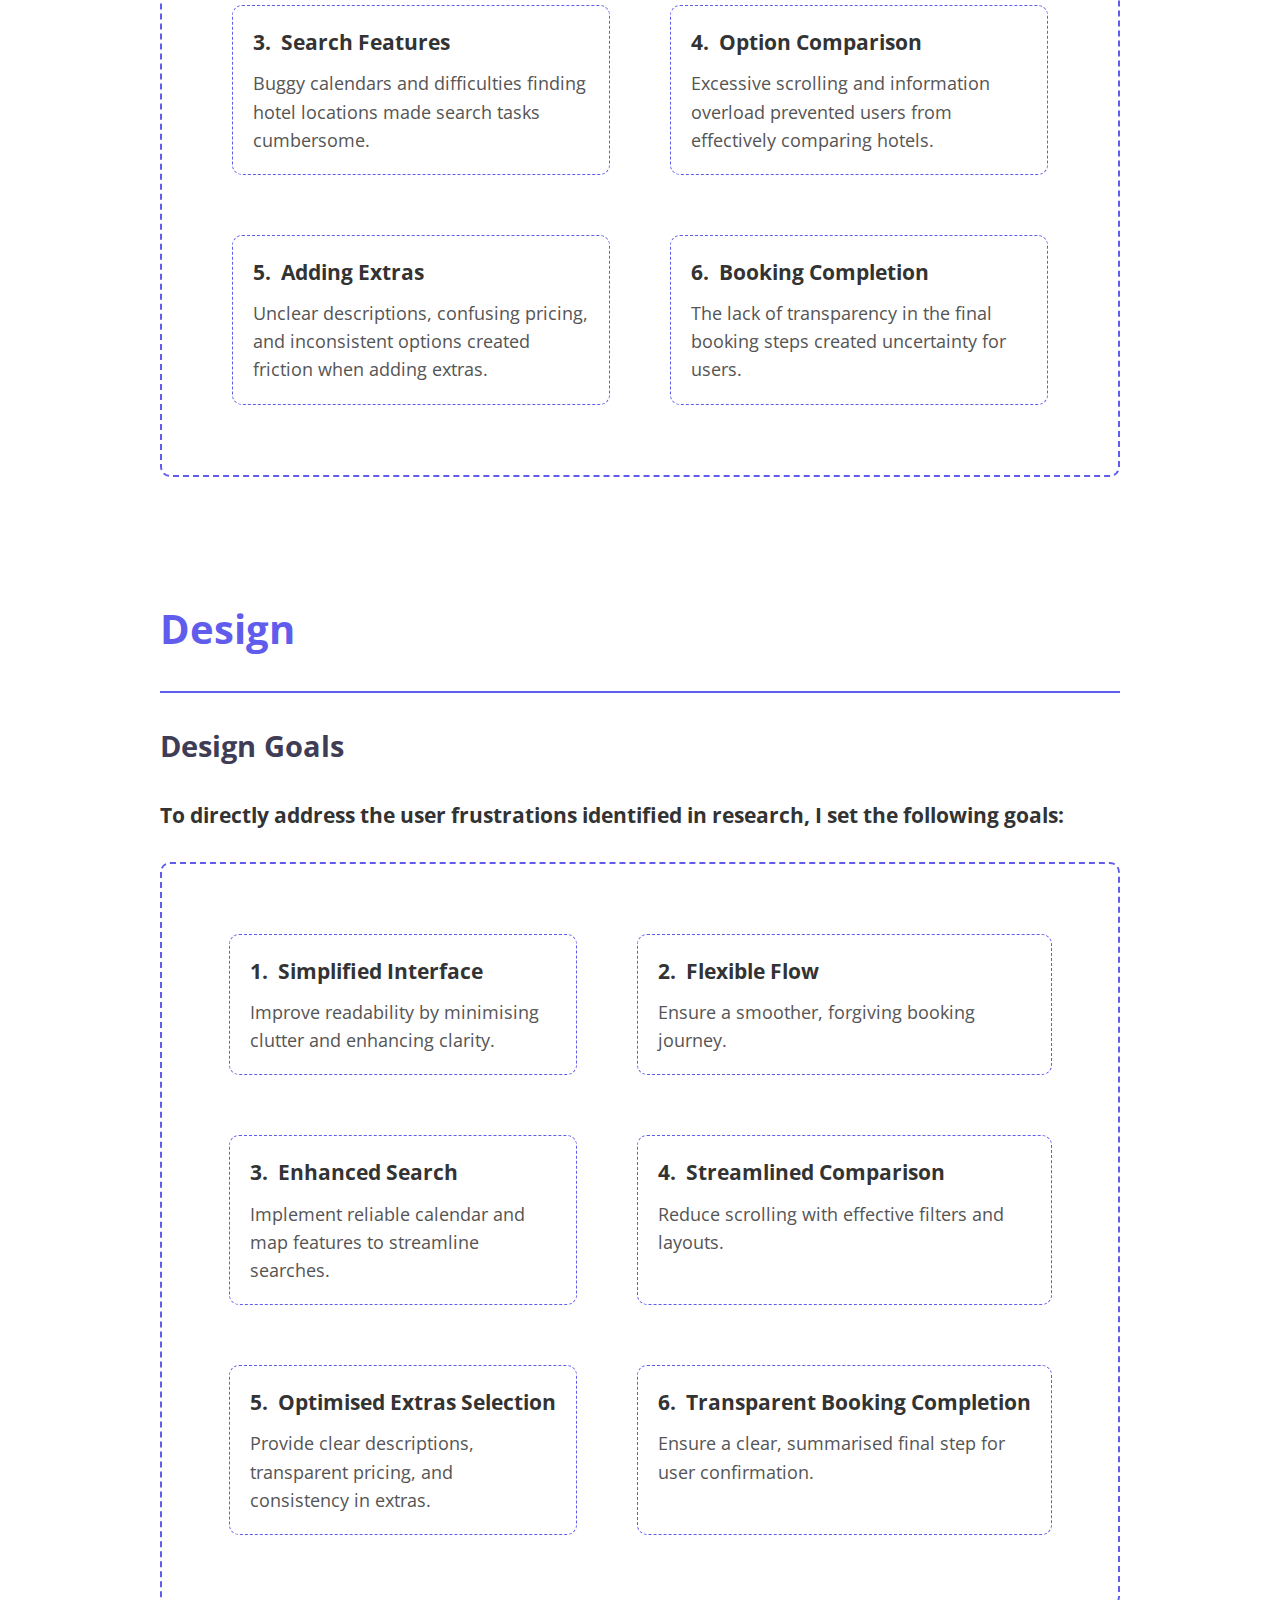
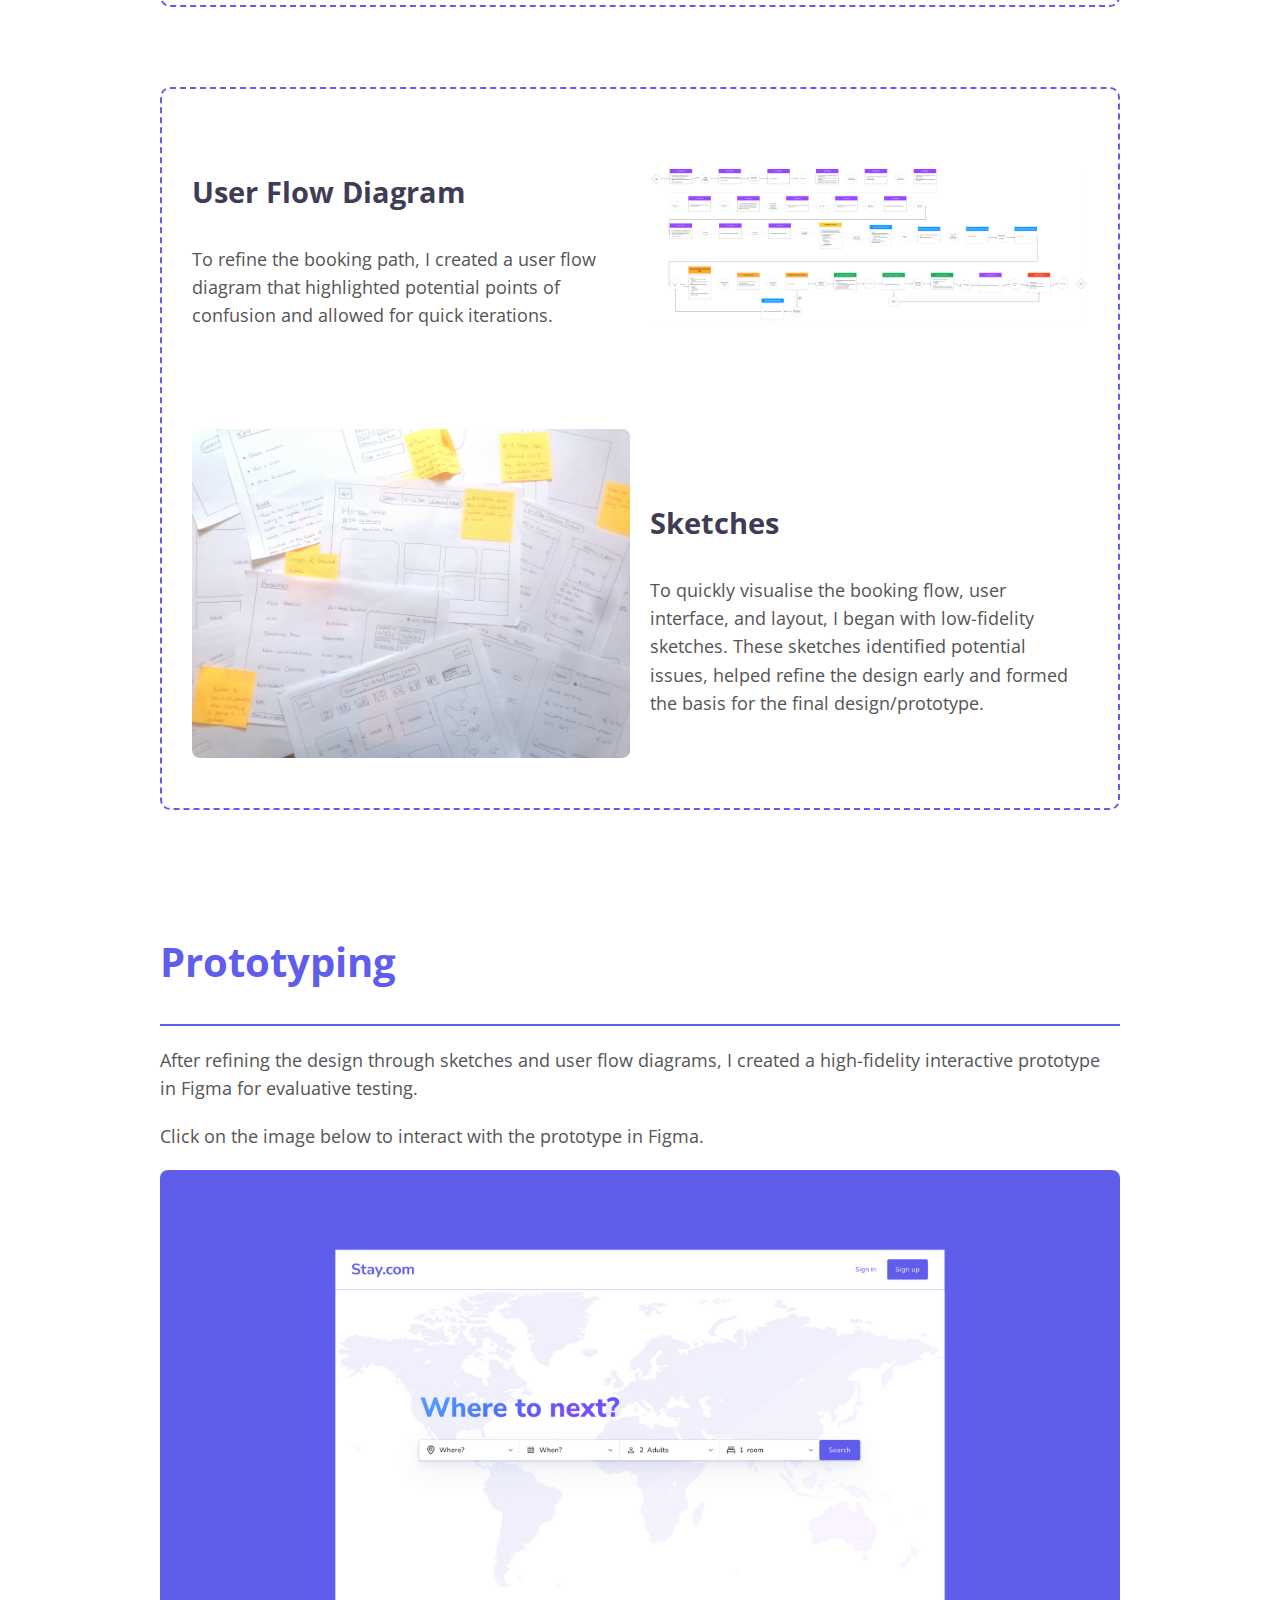
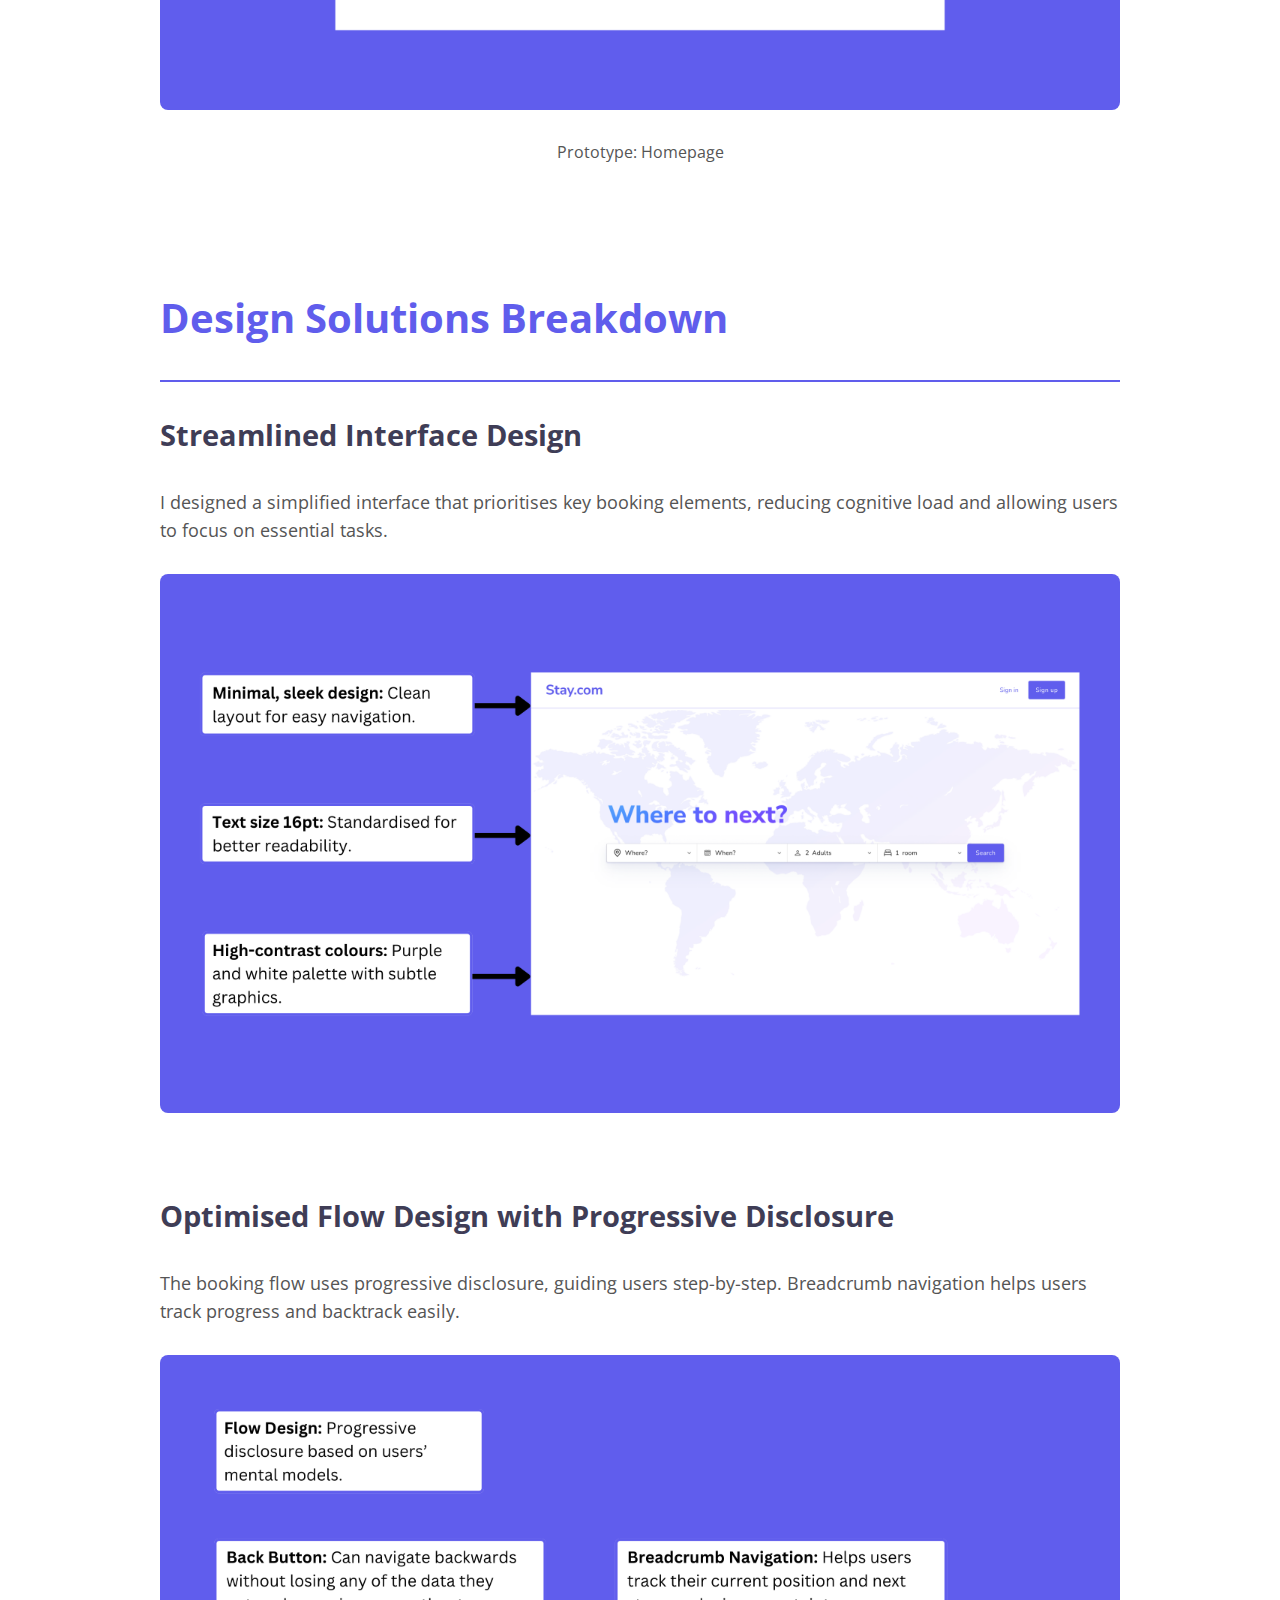
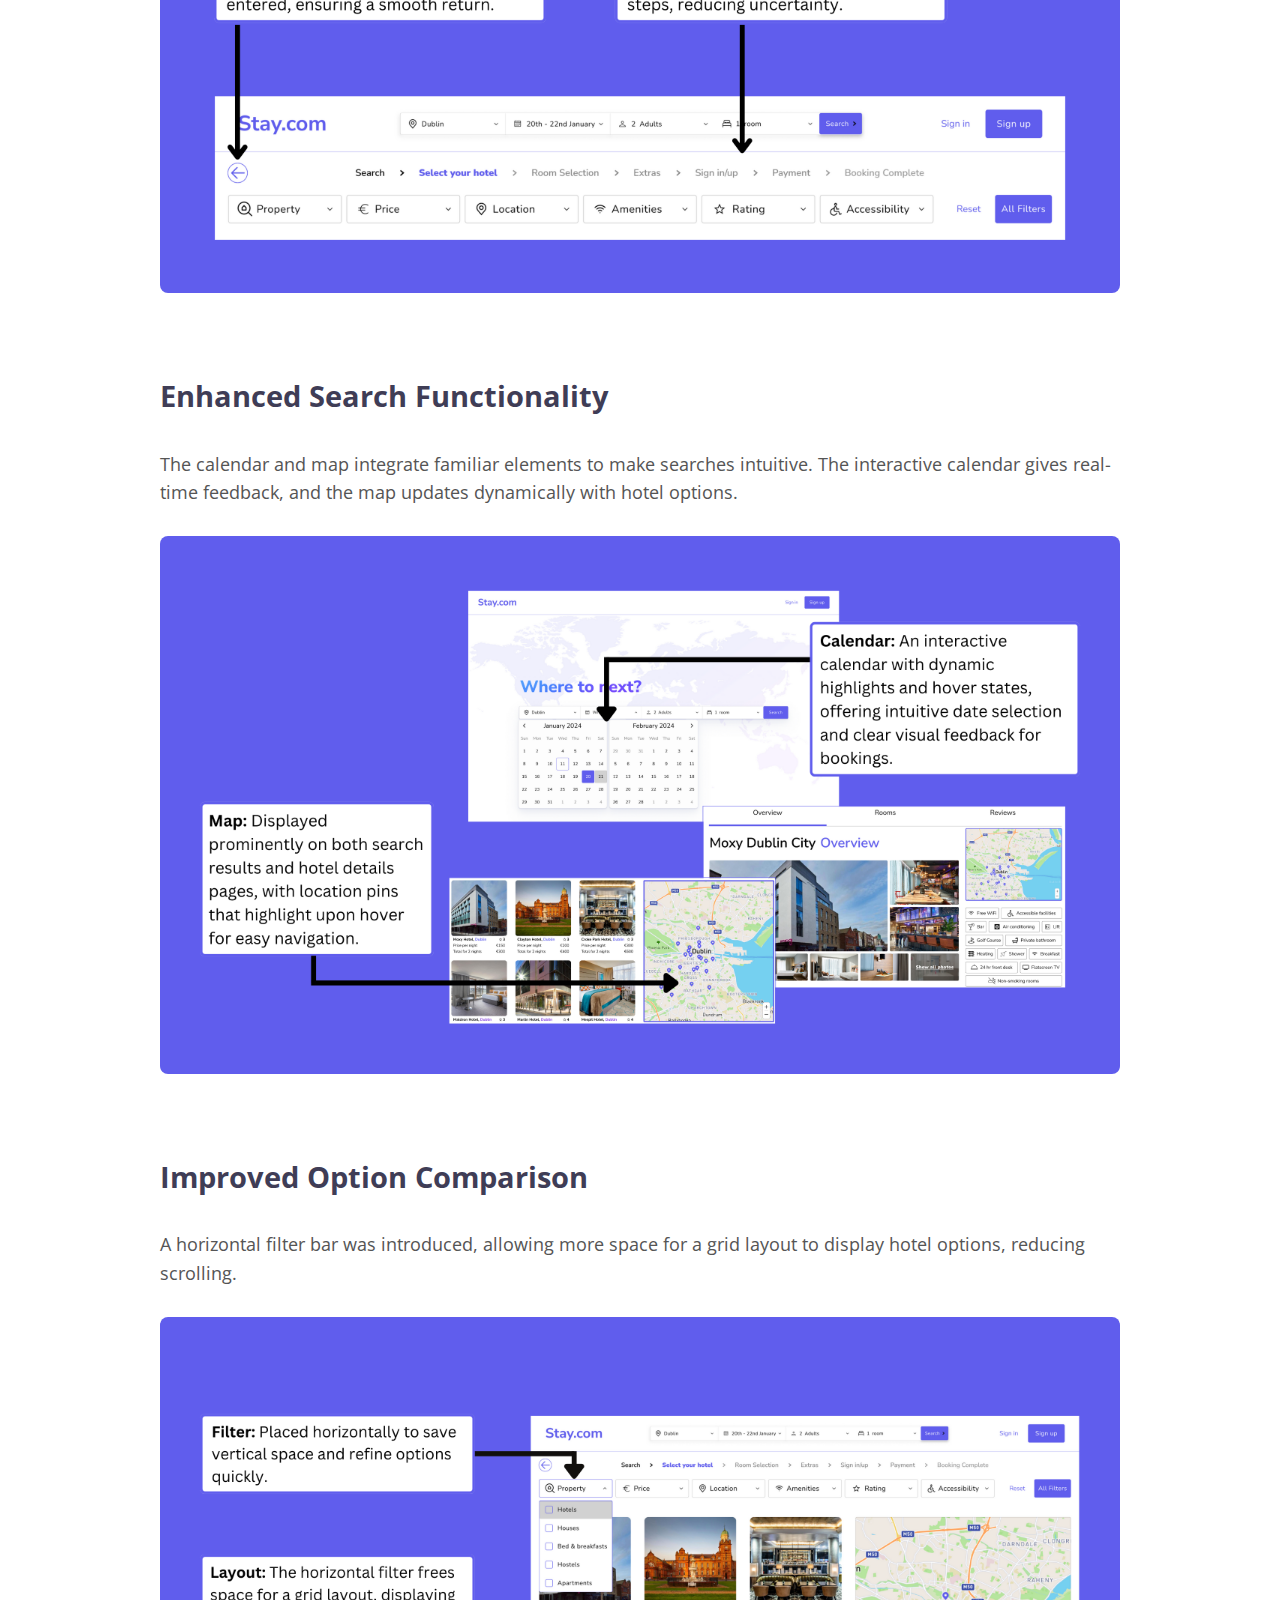
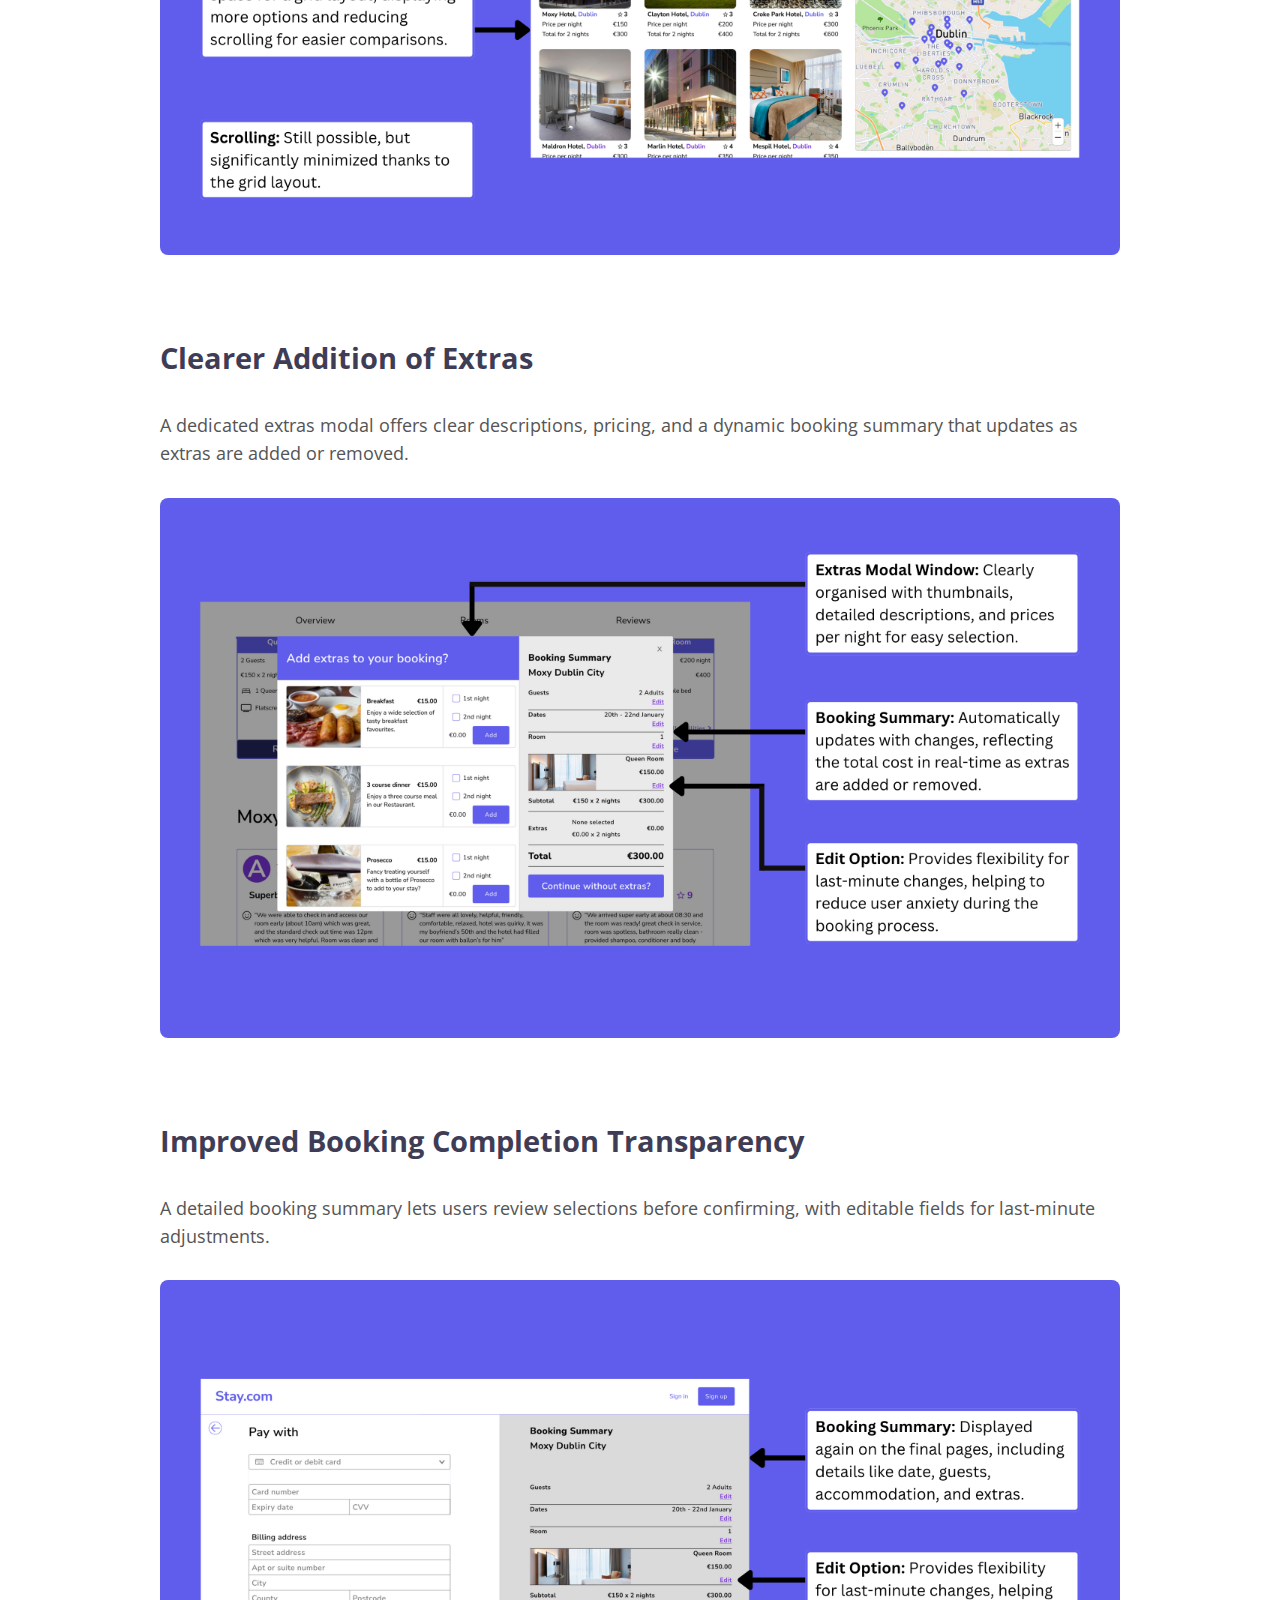
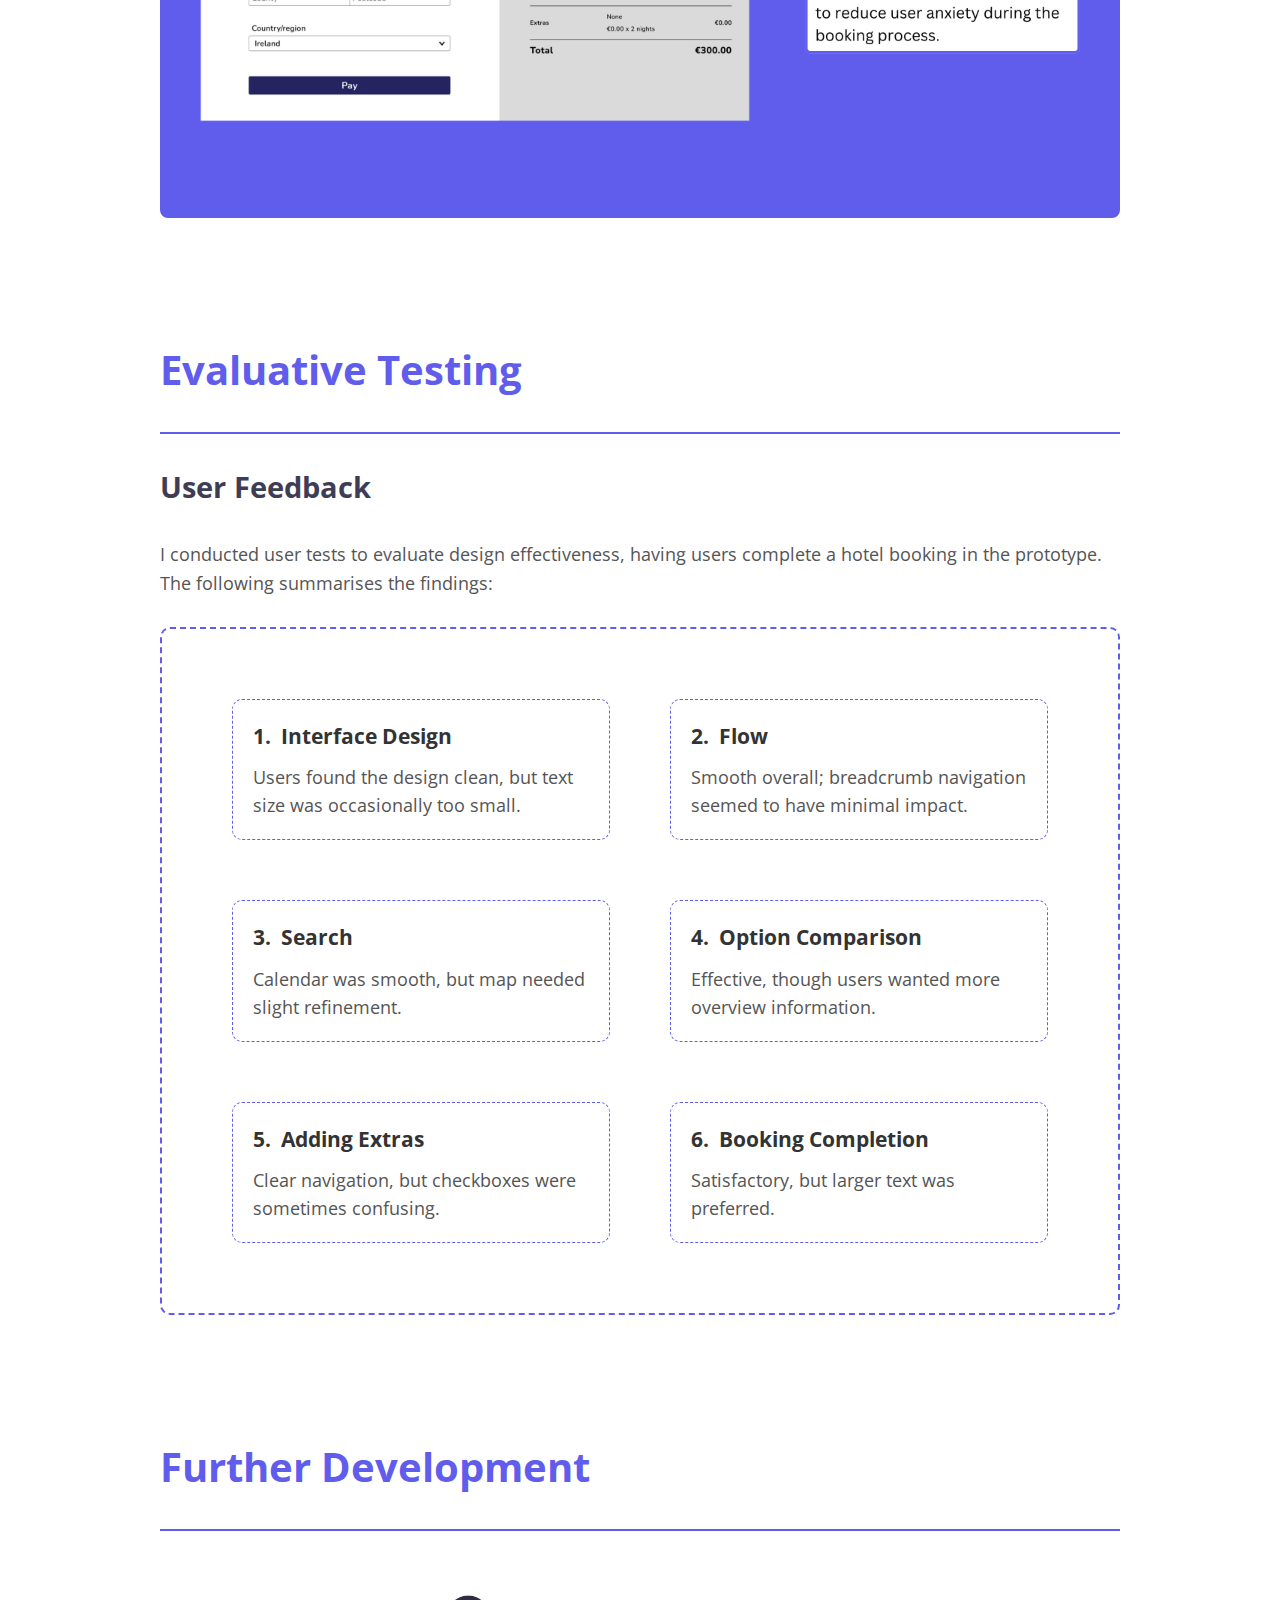
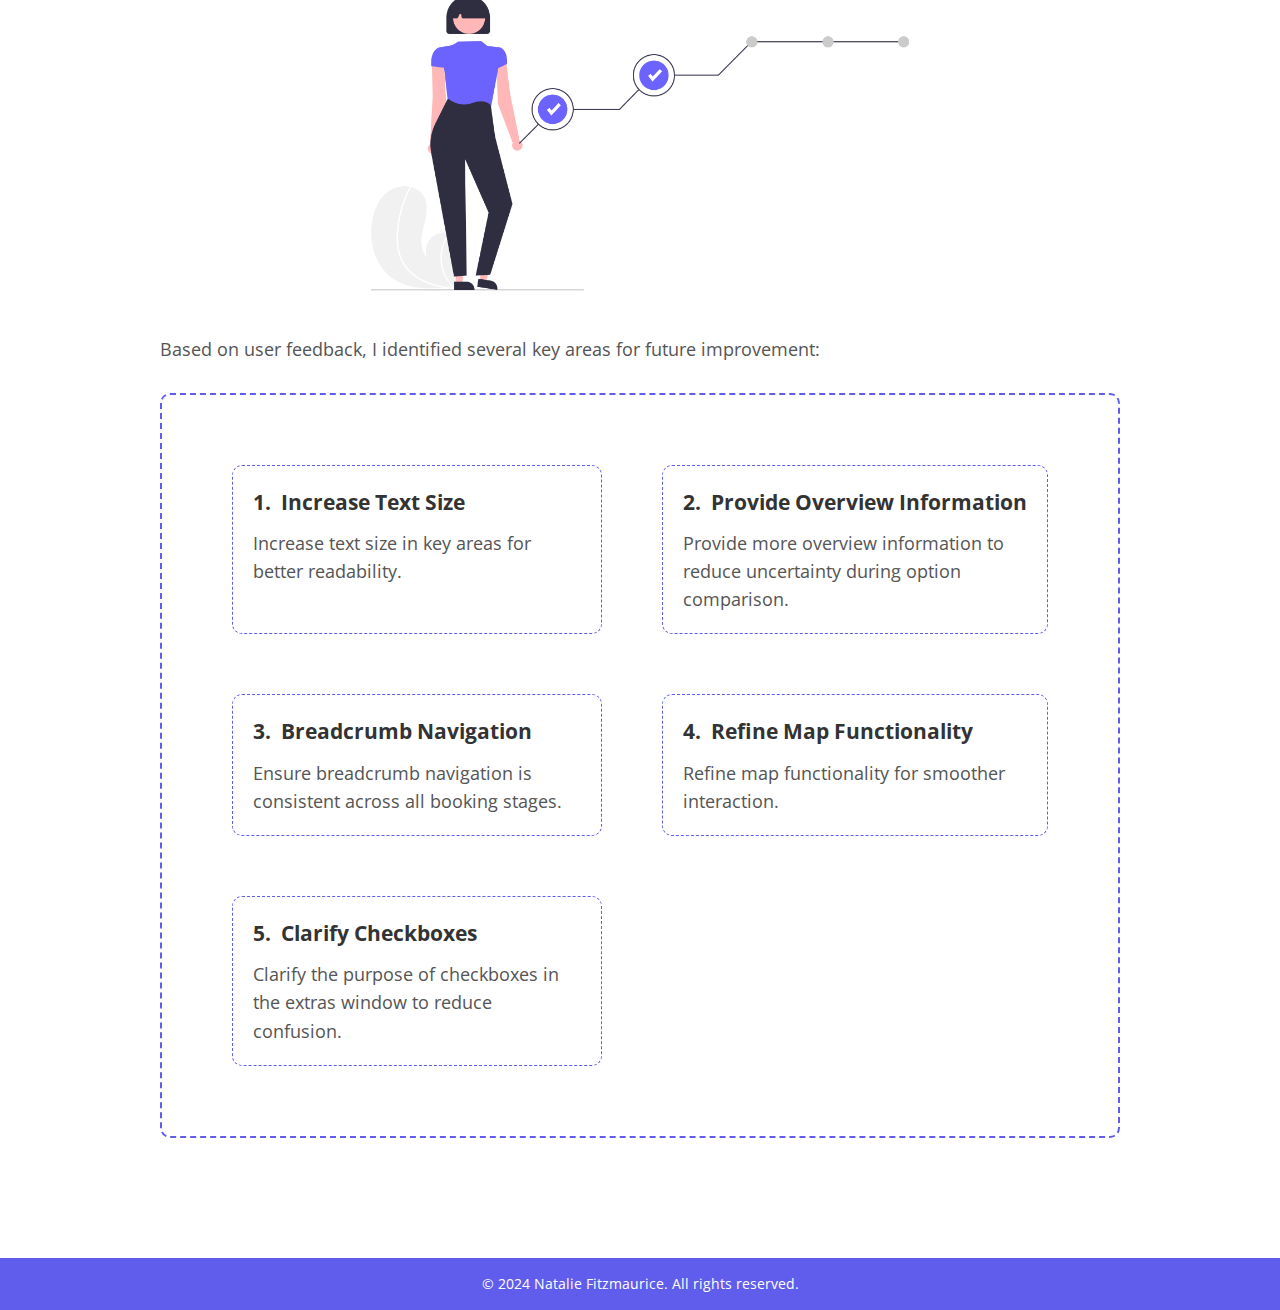
<file: staydotcom.html>
<!DOCTYPE html>
<html lang="en">
  <head>
    <meta charset="UTF-8" />
    <meta name="viewport" content="width=device-width, initial-scale=1.0" />
    <title>Stay.com Case Study</title>
    <link rel="preconnect" href="https://fonts.googleapis.com" />
    <link rel="preconnect" href="https://fonts.gstatic.com" crossorigin />
    <link
      href="https://fonts.googleapis.com/css2?family=Open+Sans:ital,wght@0,300..800;1,300..800&display=swap"
      rel="stylesheet"
    />

    <link rel="stylesheet" href="home.css" />
    <link rel="stylesheet" href="updated-stay.css" />
  </head>

  <body>
    <!-- Header placeholder -->
    <div id="header-placeholder"></div>

    <section id="container">
      <!-- Case Study Header -->
      <section id="title">
        <h1 class="case-study-title">Stay.com</h1>
        <h2 class="case-study-subtitle">
          An Enhanced Hotel Booking Platform for Desktop.
        </h2>
      </section>

      <!-- Introduction Section -->

      <section id="intro" class="section">
        <!-- Main introductory image -->
        <img
          src="assets/images/StayLocation.png"
          alt="A visualization of Stay.com location features"
          class="intro-image"
        />
        <p class="intro-description">
          Stay.com is a desktop app developed during my UX Design Professional
          Diploma, aimed at addressing common user experience issues found in
          hotel booking platforms.
        </p>
      </section>

      <!-- Final Design Image -->
      <section id="homepage-image" class="section">
        <figure>
          <img
            src="assets/images/Stay.comMockUp.png"
            alt="Stay.com final design homepage"
            class="full-width"
          />
          <figcaption>Stay.com: Homepage</figcaption>
        </figure>
      </section>

      <section id="Problem-Process" class="section">
        <!-- Problem/Process Section -->
        <section class="text-image-grid">
          <!-- Problem SubSection -->

          <div class="text-image-row">
            <div class="text-content">
              <h3>The Problem</h3>
              <p class="spaced-paragraph">
                Many hotel booking websites suffer from poor usability,
                frustrating users with confusing navigation, unclear
                information, and inefficient booking processes.
              </p>
              <p>
                Such issues often lead to user frustration and booking
                abandonment, signalling a need for a solution that balances
                functionality with user satisfaction.
              </p>
            </div>
            <div class="image-content">
              <img
                src="assets/images/problem.png"
                alt="Visualization of the usability problems in hotel booking sites"
                class="image"
              />
            </div>
          </div>
          <div class="image-text-row">
            <div class="image-content">
              <img
                src="assets/images/goal-2.jpg"
                alt="Visualization of the usability problems in hotel booking sites"
                class="image"
              />
            </div>
            <div class="text-content">
              <h3>The Goal</h3>

              <p class="spaced-paragraph">
                The goal was to create a website that prioritises intuitive
                design, clarity, and efficiency, delivering a smoother and more
                pleasant booking experience.
              </p>

              <p>
                The aim was to address these user frustrations with a
                user-centred, research-driven design process that would reduce
                abandonment rates and improve user satisfaction.
              </p>
            </div>
          </div>

          <!-- Process subsection -->

          <div class="image-text-row">
            <div class="text-content">
              <h3>The Process</h3>
              <p class="spaced-paragraph">
                To identify key issues, I conducted user research through
                competitive benchmarking, surveys, and user testing. The data
                was synthesised into six key issues through an analysis that
                included affinity mapping and customer journey mapping.
              </p>

              <p>
                Early design concepts were explored with user flow diagrams and
                low-fidelity sketches, leading to a high-fidelity interactive
                prototype in Figma. This prototype was tested for effectiveness,
                and several points for further development were identified.
              </p>
            </div>
            <div class="image-content">
              <img
                src="assets/images/process.png"
                alt="The design process diagram"
                class="image"
              />
            </div>
          </div>
        </section>
      </section>

      <!-- Research Section -->

      <section id="research" class="section">
        <!-- Section Heading -->

        <h2>Research</h2>

        <!-- Subheading and Text -->
        <div class="spaced-content">
          <h3>Approach and Methods</h3>
          <p>
            To ensure credible findings, I applied triangulation—combining
            competitive benchmarking, user surveys, interviews, and usability
            testing. This approach helped identify patterns and insights,
            grounding design decisions in comprehensive research.
          </p>
        </div>

        <div class="image-row">
          <img
            src="assets/images/competitive-benchmarking.png"
            alt="Competitive Benchmarking"
            class="research-image"
          />

          <img
            src="assets/images/OnlineSurvey.png"
            alt="Online Survey"
            class="research-image"
          />

          <img
            src="assets/images/Eva.png"
            alt="User Testing"
            class="research-image"
          />
        </div>
      </section>

      <!-- Analysis Section -->

      <section id="analysis" class="section">
        <section class="subsection">
          <div class="spaced-content">
            <h2>Analysis</h2>
            <!-- Subheading and Text -->
            <h3>Techniques and Findings</h3>

            <!-- Text Overview -->

            <p>
              Using tools such as affinity mapping and customer journey maps, I
              synthesised the research data into six key insights that guided
              the design direction.
            </p>
          </div>

          <div class="image-row">
            <img
              src="assets/images/affinity-mapping.png"
              alt="Affinity Map"
              class="analysis-image"
            />

            <img
              src="assets/images/customer-journey.png"
              alt="Customer Journey Map"
              class="analysis-image"
            />
          </div>
        </section>

        <!-- Findings Section -->
        <!-- Findings Section -->
        <h3>Key Findings: Primary Design Requirements</h3>
        <h4>The design should aim to fulfil the following objectives:</h4>
        <section class="grid-panel">
          <div class="grid-container">
            <!-- Repeated grid items -->
            <div class="grid-item">
              <div class="header-row">
                <h4 class="number">1.</h4>
                <h4>Interface Design</h4>
              </div>
              <p>
                Busy interfaces with poor readability frustrated users and
                increased cognitive load.
              </p>
            </div>

            <div class="grid-item">
              <div class="header-row">
                <h4 class="number">2.</h4>
                <h4>Flow Design</h4>
              </div>
              <p>
                Users frequently experienced disjointed flows, leading to
                restarts and premature decisions.
              </p>
            </div>

            <div class="grid-item">
              <div class="header-row">
                <h4 class="number">3.</h4>
                <h4>Search Features</h4>
              </div>
              <p>
                Buggy calendars and difficulties finding hotel locations made
                search tasks cumbersome.
              </p>
            </div>

            <div class="grid-item">
              <div class="header-row">
                <h4 class="number">4.</h4>
                <h4>Option Comparison</h4>
              </div>
              <p>
                Excessive scrolling and information overload prevented users
                from effectively comparing hotels.
              </p>
            </div>

            <div class="grid-item">
              <div class="header-row">
                <h4 class="number">5.</h4>
                <h4>Adding Extras</h4>
              </div>
              <p>
                Unclear descriptions, confusing pricing, and inconsistent
                options created friction when adding extras.
              </p>
            </div>

            <div class="grid-item">
              <div class="header-row">
                <h4 class="number">6.</h4>
                <h4>Booking Completion</h4>
              </div>
              <p>
                The lack of transparency in the final booking steps created
                uncertainty for users.
              </p>
            </div>
          </div>
        </section>
      </section>

      <!-- Design Section -->

      <section id="design" class="section">
        <h2>Design</h2>
        <h3>Design Goals</h3>
        <h4 class="spaced-content">
          To directly address the user frustrations identified in research, I
          set the following goals:
        </h4>

        <section class="grid-panel subsection">
          <div class="grid-container">
            <!-- Repeated grid items -->
            <div class="grid-item">
              <div class="header-row">
                <h4 class="number">1.</h4>
                <h4>Simplified Interface</h4>
              </div>
              <p>
                Improve readability by minimising clutter and enhancing clarity.
              </p>
            </div>

            <div class="grid-item">
              <div class="header-row">
                <h4 class="number">2.</h4>
                <h4>Flexible Flow</h4>
              </div>
              <p>Ensure a smoother, forgiving booking journey.</p>
            </div>

            <div class="grid-item">
              <div class="header-row">
                <h4 class="number">3.</h4>
                <h4>Enhanced Search</h4>
              </div>
              <p>
                Implement reliable calendar and map features to streamline
                searches.
              </p>
            </div>

            <div class="grid-item">
              <div class="header-row">
                <h4 class="number">4.</h4>
                <h4>Streamlined Comparison</h4>
              </div>
              <p>Reduce scrolling with effective filters and layouts.</p>
            </div>

            <div class="grid-item">
              <div class="header-row">
                <h4 class="number">5.</h4>
                <h4>Optimised Extras Selection</h4>
              </div>
              <p>
                Provide clear descriptions, transparent pricing, and consistency
                in extras.
              </p>
            </div>

            <div class="grid-item">
              <div class="header-row">
                <h4 class="number">6.</h4>
                <h4>Transparent Booking Completion</h4>
              </div>
              <p>
                Ensure a clear, summarised final step for user confirmation.
              </p>
            </div>
          </div>
        </section>

        <!-- Sketches Sub-Section -->
        <section class="text-image-grid">
          <div class="text-image-row">
            <div class="text-content">
              <h3>User Flow Diagram</h3>
              <p class="spaced-paragraph">
                To refine the booking path, I created a user flow diagram that
                highlighted potential points of confusion and allowed for quick
                iterations.
              </p>
            </div>

            <div class="image-content">
              <img
                src="assets/images/UserFlowDiagram.png"
                alt="User Flow Diagram"
              />
            </div>
          </div>

          <!-- User Flow subsection -->

          <div class="image-text-row">
            <div class="image-content">
              <img
                src="assets/images/sketches.jpg"
                alt="Sketches"
              />
            </div>
            <div class="text-content">
              <h3>Sketches</h3>
              <p>
                To quickly visualise the booking flow, user interface, and
                layout, I began with low-fidelity sketches. These sketches
                identified potential issues, helped refine the design early and
                formed the basis for the final design/prototype.
              </p>
            </div>
          </div>
        </section>
      </section>

      <!-- Prototyping Section -->

      <section id="prototyping" class="section">
        <h2>Prototyping</h2>

        <p class="spaced-paragraph">
          After refining the design through sketches and user flow diagrams, I
          created a high-fidelity interactive prototype in Figma for evaluative
          testing.
        </p>

        <p>Click on the image below to interact with the prototype in Figma.</p>

        <figure>
          <!-- Wrap the image in a link -->
          <a
            href="https://www.figma.com/proto/XUoNVQzyuLYcHIlOQ8HMHz/Hotel-Booking-Website-(Copy)?page-id=0%3A1&node-id=840-2740&node-type=canvas&viewport=385%2C70%2C0.03&t=wEoFv0LMuheQNhSq-1&scaling=scale-down&content-scaling=fixed&starting-point-node-id=840%3A2740"
            target="_blank"
          >
            <img
              src="assets/images/interactive-prototype.png"
              alt="Figma Prototype"
              class="full-width mt-small mb-medium"
            />
          </a>
          <figcaption>Prototype: Homepage</figcaption>
        </figure>
      </section>

      <section id="design-solutions" class="section">
        <!-- Design Solutions Breakdown Section -->
        <h2>Design Solutions Breakdown</h2>

        <section class="subsection">
          <!-- Streamlined Interface Design -->
          <h3>Streamlined Interface Design</h3>
          <div class="spaced-content">
            <p>
              I designed a simplified interface that prioritises key booking
              elements, reducing cognitive load and allowing users to focus on
              essential tasks.
            </p>
          </div>

          <img
            src="assets/images/interface.png"
            alt="Streamlined interface design with minimal distractions"
          />
        </section>

        <section class="subsection">
          <!-- Optimised Flow Design with Progressive Disclosure -->
          <h3>Optimised Flow Design with Progressive Disclosure</h3>
          <div class="spaced-content">
            <p>
              The booking flow uses progressive disclosure, guiding users
              step-by-step. Breadcrumb navigation helps users track progress and
              backtrack easily.
            </p>
          </div>
          <img
            src="assets/images/flow.png"
            alt="Optimized booking flow design with breadcrumb navigation"
          />
        </section>

        <section class="subsection">
          <!-- Enhanced Search Functionality -->
          <h3>Enhanced Search Functionality</h3>
          <div class="spaced-content">
            <p>
              The calendar and map integrate familiar elements to make searches
              intuitive. The interactive calendar gives real-time feedback, and
              the map updates dynamically with hotel options.
            </p>
          </div>
          <img
            src="assets/images/search-functionality.png"
            alt="Improved search functionality with interactive calendar and map"
          />
        </section>

        <section class="subsection">
          <!-- Improved Option Comparison -->
          <h3>Improved Option Comparison</h3>
          <div class="spaced-content">
            <p>
              A horizontal filter bar was introduced, allowing more space for a
              grid layout to display hotel options, reducing scrolling.
            </p>
          </div>
          <img
            src="assets/images/option-comparison.png"
            alt="Improved option comparison with filter bar and grid layout"
          />
        </section>

        <section class="subsection">
          <!-- Clearer Addition of Extras -->
          <h3>Clearer Addition of Extras</h3>
          <div class="spaced-content">
            <p>
              A dedicated extras modal offers clear descriptions, pricing, and a
              dynamic booking summary that updates as extras are added or
              removed.
            </p>
          </div>
          <img
            src="assets/images/extras.png"
            alt="Clear extras modal with dynamic pricing updates"
          />
        </section>

        <section class="subsection">
          <!-- Improved Booking Completion Transparency -->
          <h3>Improved Booking Completion Transparency</h3>
          <div class="spaced-content">
            <p>
              A detailed booking summary lets users review selections before
              confirming, with editable fields for last-minute adjustments.
            </p>
          </div>
          <img
            src="assets/images/booking-completion.png"
            alt="Final booking summary with editable fields for last-minute changes"
          />
        </section>
      </section>

      <!-- EVALUATIVE TESTINGS -->

      <section id="testing" class="section">
        <h2>Evaluative Testing</h2>
        <h3>User Feedback</h3>
        <div class="spaced-content">
          <p>
            I conducted user tests to evaluate design effectiveness, having
            users complete a hotel booking in the prototype. The following
            summarises the findings:
          </p>
        </div>

        <section class="grid-panel">
          <div class="grid-container">
            <div class="grid-item">
              <div class="header-row">
                <h4 class="number">1.</h4>
                <h4>Interface Design</h4>
              </div>
              <p>
                Users found the design clean, but text size was occasionally too
                small.
              </p>
            </div>

            <div class="grid-item">
              <div class="header-row">
                <h4 class="number">2.</h4>
                <h4>Flow</h4>
              </div>
              <p>
                Smooth overall; breadcrumb navigation seemed to have minimal
                impact.
              </p>
            </div>

            <div class="grid-item">
              <div class="header-row">
                <h4 class="number">3.</h4>
                <h4>Search</h4>
              </div>
              <p>Calendar was smooth, but map needed slight refinement.</p>
            </div>

            <div class="grid-item">
              <div class="header-row">
                <h4 class="number">4.</h4>
                <h4>Option Comparison</h4>
              </div>
              <p>Effective, though users wanted more overview information.</p>
            </div>

            <div class="grid-item">
              <div class="header-row">
                <h4 class="number">5.</h4>
                <h4>Adding Extras</h4>
              </div>
              <p>Clear navigation, but checkboxes were sometimes confusing.</p>
            </div>

            <div class="grid-item">
              <div class="header-row">
                <h4 class="number">6.</h4>
                <h4>Booking Completion</h4>
              </div>
              <p>Satisfactory, but larger text was preferred.</p>
            </div>
          </div>
        </section>
      </section>

      <!-- FURTHER DEVELOPMENT -->

      <section id="further-development" class="section">
        <!-- Further Development Section -->
        <h2>Further Development</h2>

        <div class="further-dev-image">
          <img
            src="assets/images/further-development.png"
            alt="Further Development"
          />
        </div>
        <div class="spaced-content">
          <p>
            Based on user feedback, I identified several key areas for future
            improvement:
          </p>
        </div>

        <section class="grid-panel">
          <div class="grid-container">
            <div class="grid-item">
              <div class="header-row">
                <h4 class="number">1.</h4>
                <h4>Increase Text Size</h4>
              </div>
              <p>Increase text size in key areas for better readability.</p>
            </div>

            <div class="grid-item">
              <div class="header-row">
                <h4 class="number">2.</h4>
                <h4>Provide Overview Information</h4>
              </div>
              <p>
                Provide more overview information to reduce uncertainty during
                option comparison.
              </p>
            </div>

            <div class="grid-item">
              <div class="header-row">
                <h4 class="number">3.</h4>
                <h4>Breadcrumb Navigation</h4>
              </div>
              <p>
                Ensure breadcrumb navigation is consistent across all booking
                stages.
              </p>
            </div>

            <div class="grid-item">
              <div class="header-row">
                <h4 class="number">4.</h4>
                <h4>Refine Map Functionality</h4>
              </div>
              <p>Refine map functionality for smoother interaction.</p>
            </div>

            <div class="grid-item">
              <div class="header-row">
                <h4 class="number">5.</h4>
                <h4>Clarify Checkboxes</h4>
              </div>
              <p>
                Clarify the purpose of checkboxes in the extras window to reduce
                confusion.
              </p>
            </div>
          </div>
        </section>
      </section>
    </section>

    <!-- Footer with updated spacing -->

    <footer>
      <p>&copy; 2024 Natalie Fitzmaurice. All rights reserved.</p>
    </footer>
    <script>
      var xhr = new XMLHttpRequest(); // Create a new XMLHttpRequest object
      xhr.open("GET", "header.html", true); // Specify the request method and file
      xhr.onreadystatechange = function () {
        // Define what happens when the file is loaded
        if (xhr.readyState === 4 && xhr.status === 200) {
          document.getElementById("header-placeholder").innerHTML =
            xhr.responseText; // Insert the header content
        }
      };
      xhr.send(); // Send the request to load the header.html
    </script>
  </body>
</html>
</file>
<file: home.css>
/* Basic Reset */
* {
  margin: 0;
  padding: 0;
  box-sizing: border-box;
}

body {
  font-family: "Open Sans", sans-serif; /* Apply the Open Sans font */
  line-height: 1.6;
  background-color:  lightgrey;
  color: #333;
  overscroll-behavior: none;
}

 /* Header Styling   */
header {
  display: flex;
  justify-content: space-between;
  align-items: center;
  padding: 20px 50px;
  background-color: #fff;
  border-bottom: 2px solid #e0e0e0;
}

header .logo h1 {
  font-size: 24px;
  font-weight: bold;
  color: #333;
}

header nav ul {
  list-style: none;
  display: flex;
}

header nav ul li {
  margin-left: 30px;
}

header nav ul li a {
  text-decoration: none;
  color: #333;
  font-size: 24px;
}

header nav ul li a:hover {
  color: grey; /* Purple hover effect */
}



/* Main Section Styling */
.intro {
  padding: 50px;
  display: flex;
  justify-content: center;
  align-items: center;
  background-color: #fafafa;
}




.content-wrapper {
  display: flex;
  justify-content: center;
  align-items: center;
  max-width: 1200px;
  width: 100%;
}

/* Image Styling */
.image img {
  width: 250px;
  height: 250px;
  border-radius: 50%; /* Make the image circular */
  object-fit: cover;
  object-position: center top; /* Shift the image down within the circle */
  margin-right: 40px; /* Space between image and text */
  border: 1px solid black;
}

/* Text Styling */
.text h1 {
  font-size: 36px;
  color: #333;
  margin-bottom: 10px;
}

.text p {
  font-size: 18px;
  color: #555;
  max-width: 600px; /* Keeps the text width balanced */
}

.text .highlight {
  font-size: 20px;
  color: #555; /* Purple highlight for subtext */
}

/* Work Section Styling */
.work {
  padding: 50px;
  text-align: center;
}

.work h2 {
  font-size: 28px;
  color: #555;
  margin-bottom: 30px;
}

.work-gallery {
  display: flex;
  justify-content: center;
  gap: 40px; /* Space between the project images */
}

/* Work Item Styling */
.work-item {
  position: relative;
  width: 400px;
  height: 300px;
  overflow: hidden;
  transition: transform 0.3s ease;
  border-radius: 2px;
}

/* Scale the entire work-item on hover */
.work-item:hover {
  transform: scale(1.1);
}

/* Image Styling */
.work-item img {
  width: 100%;
  height: 100%;
  object-fit: cover;
}

/* Semi-transparent black overlay */
.work-item::before {
  content: "";
  position: absolute;
  top: 0;
  left: 0;
  width: 100%;
  height: 100%;
  background-color: rgba(0, 0, 0, 0); /* No overlay initially */
  transition: background-color 0.3s ease;
}

/* On hover, apply a 40% black overlay */
.work-item:hover::before {
  background-color: rgba(0, 0, 0, 0.6); /* Black overlay with 60% opacity */
}

/* Hover Text Styling */
.hover-text {
  position: absolute;
  top: 50%;
  left: 50%;
  transform: translate(-50%, -50%); /* Center the text */
  color: white;
  font-size: 32px;
  font-weight: bold;
  opacity: 0; /* Initially hidden */
  transition: opacity 0.3s ease; /* Smooth fade-in effect */
  z-index: 2; /* Ensure the text appears above the overlay */
  pointer-events: none; /* Make sure the text doesn't interfere with hover */
}

/* Show the text when hovering over the work-item */
.work-item:hover .hover-text {
  opacity: 1; /* Make the text visible on hover */
}

/* Footer Styling */
footer {
  text-align: center;
  padding: 10px 0;
  background-color: #373737;
  color: #fff;
  font-size: 14px;
  margin-top: 50px;
}

footer p {
  margin: 5px 0;
}
</file>
<file: escape-museum.css>
/* 
  Basic Reset:
  This applies a global reset to remove default margin, padding, 
  and sets box-sizing to border-box for all elements and their pseudo-elements 
*/
*,
*::before,
*::after {
  margin: 0;
  padding: 0;
  box-sizing: border-box;
}

/* 
  CSS Variables: 
  These variables define common colors and spacing values for consistency.
*/
:root {
  --primary-color: #2c7281; /* Main accent color: used for page title and section titles */
  --subheading-color: #3f3d56; /* Subheading color: used for subheadings */
  --text-color: #555; /* Default text color */
  --heading-color: #333; /* Main heading text color */
  --bg-color: #ffffff; /* Background color */
  --primary-color-transparent-50: rgba(96, 93, 236, 0.5); /* 50% transparent */
  --space-extralarge: 80px;
  --space-large: 50px; /* Large spacing for sections */
  --space-medium: 30px; /* Medium spacing for related elements */
  --space-small: 20px; /* Small spacing for close elements */
  --space-micro: 10px; /* Minimal spacing for micro adjustments */
  --p-fontsize: 1.1em;
  --caption-fontsize: 1em;
}

/* 
  Utility classes for margin and padding:
  These classes allow you to apply consistent spacing without repeating styles.
*/

/*This class assigns the variable --space-small, which is 20px */
.mt-small {
  margin-top: var(--space-small);
}
.mt-medium {
  margin-top: var(--space-medium);
}

.mt-large {
  margin-top: var(--space-large);
}
.mb-small {
  margin-bottom: var(--space-small);
}
.mb-medium {
  margin-bottom: var(--space-medium);
}
.p-small {
  padding: var(--space-small);
}
.p-medium {
  padding: var(--space-medium);
}
.text-center {
  text-align: center;
}

/* 
  Global Body Styling:
  Sets default styles for the entire page
*/

body {
  font-family: "Open Sans", sans-serif; /* Applies a clean, modern font */
  background-color: var(--bg-color); /* Sets a white background */
  height: 100%; /* Ensures the body takes the full viewport height */
  overscroll-behavior: none;
}

/* Global Heading (h2) Styling */
h2 {
  color: var(--primary-color);
  font-size: 2.5em; /* Size adjusted to ensure consistency across different headings */
  font-weight: bold; /* Emphasizes importance */
  margin-bottom: var(--space-small); /* Adds space below headings for clarity */
  padding-bottom: var(
    --space-medium
  ); /* Adds padding to visually separate heading from the content */
  border-bottom: 2px solid var(--primary-color); /* Adds underline for emphasis */
}

/* Global Heading (h3) Styling */
h3 {
  font-size: 1.8em; /* Emphasis for sub-headings */
  margin-top: var(--space-medium);
  margin-bottom: var(--space-medium);
  color: var(--subheading-color);
}

h4 {
  font-size: 1.3em;
  color: var(--subtitle-color);
  margin-bottom: var(--space-small);
  /* padding: var(--space-micro);
   border-bottom: 2px dashed var(--primary-color); */
}

/* Global Image Styling */
img {
  max-width: 100%; /* Prevents images from overflowing their container */
  height: auto; /* Maintain aspect ratio */
  display: block; /* Prevents default inline space below images */
  margin: 0 auto; /* Ensures all images are horizontally centered */
  border-radius: 8px; /* Adds slight rounding to enhance visual appeal */
}

/* Global Paragraph Styling */
p {
  line-height: 1.6; /* Adds line spacing for readability */
  font-size: var(--p-fontsize); /* Adjust font size with relative units */
  color: var(--text-color); /* Applies text color */
}

/* Global Caption Styling */
figcaption {
  font-size: var(
    --caption-fontsize
  ); /* Slightly smaller font size for captions */
  color: var(
    --caption-color,
    #555
  ); /* Use a CSS variable for consistency, with a fallback color */
  margin-top: var(--space-micro); /* Adds space above the caption */
  text-align: center; /* Center-align the caption */
}

.section {
  margin-bottom: 120px;
}

.subsection {
  margin-bottom: var(--space-extralarge);
}

/* 
  Container Styling:
  This centers the main content and limits its width for readability
*/
#container {
  width: 90vw; /* Uses 90% of the viewport width */
  max-width: 1000px; /* Sets a maximum width for larger screens */
  margin: 0 auto; /* Centers the container horizontally */
  padding: 0 var(--space-small); /* Adds padding to the sides */
}

/* Header Styling - Applied to the overall header element */
#title {
  text-align: center; /* Centers all header text */
  margin-bottom: var(
    --space-medium
  ); /* Adds spacing below header for separation */
}

/* Header Title (h1) Styling */
.case-study-title {
  font-size: 4em; /* Adjusted font size to be relative */
  color: Black; /* Primary color for emphasis */
  margin-top: var(--space-medium);
  margin-bottom: var(--space-medium); /* Space below for better separation */
  text-transform: uppercase;
}

/* Header Subtitle (h2) Styling */
.case-study-subtitle {
  color: var(
    --subheading-color,
    #3f3d56
  ); /* Lighter color for subtitle, with a fallback */
  font-size: 2.2em; /* Slightly smaller than h1 */
  margin-bottom: 0; /* No extra space to keep compact */
}

/* Introduction */

/* Container for Introduction Section */
#intro {
  width: 100%; /* Take up the full width of the page */
  /* padding: var(--space-extralarge) 0;  Adds some padding at the top and bottom */
  display: flex; /* Arrange children in a row (side by side) */
  align-items: center; /* Vertically center the content */
  gap: var(--space-small); /* Adds space between the image and the text */
  max-width: 1200px; /* Limit the maximum width of the content for better readability */
  margin: var(--space-large) auto; /* Centers the content within the section */
}

/* Image Styling */
.intro-image {
  width: 50%; /* Image takes 40% of the container's width */
  max-width: 100%; /* Ensure the image doesn't overflow */
  height: auto; /* Maintain the aspect ratio of the image */
  border-radius: 8px; /* Adds rounded corners to the image */
  border: 2px solid var(--primary-color);
}

.bordered-image {
  border: 1px solid var(--primary-color);
}

.padded-image {
  padding: 50px;
}

/* Text Styling */
.intro-description {
  width: 50%; /* Text takes 60% of the container's width */
  line-height: 1.8; /* Adds some space between the lines for readability */
  font-size: var(--p-fontsize); /* Sets a suitable font size */
  color: #333; /* Adjust the text color */
}

/* Responsive Design for Smaller Screens */
@media (max-width: 768px) {
  .intro-content {
    flex-direction: column; /* Stack image and text vertically */
    text-align: center; /* Center align text for better readability */
  }

  .intro-image {
    width: 100%; /* Image takes full width on smaller screens */
    margin-bottom: 20px; /* Adds space below the image */
  }

  .intro-description {
    width: 100%; /* Text also takes full width on smaller screens */
  }
}

/* Final Design Image */

/* Full-Width Image Styling */
.full-width {
  width: 100%; /* Ensure image takes full width */
  height: auto; /* Maintain the aspect ratio */
  object-fit: contain; /* Ensure the image does not get distorted */
}

/* Text-Image-Grid Section */
.text-image-grid {
  border: 2px dashed var(--primary-color);
  border-radius: 10px;
  /* margin: var(--space-extralarge) 0;  Use CSS variable for consistent spacing */
  padding: var(--space-large) var(--space-medium);
}

/* Flexbox layout for the problem and process sections */
.text-image-row,
.image-text-row {
  display: flex;
  align-items: center; /* Vertically centers the text and image */
  justify-content: space-between; /* Adds space between text and image */
  gap: var(--space-small); /* Adds consistent spacing between elements */
  flex-wrap: wrap; /* Allows elements to stack in smaller viewports */
}

/* Add vertical space between the Problem Section and the Process Section 
.text-image-row {
  margin-bottom: var(
    --space-extralarge
  ); /* Adds vertical space below the problem section 
}*/

/* Text Content Styling */
.text-content {
  flex: 1;
}

/* Image Content Styling */
.image-content {
  flex: 1;
}

/* Custom Margin for Specific Caption */
.custom-caption {
  margin-top: var(
    --space-large
  ); /* Overrides the margin specifically for this caption */
}

/* Ensure images are responsive: Not entirely sure what this is doing */
.image {
  max-width: 100%; /* Prevent images from exceeding their container width */
  width: 85%; /* Limits the width to ensure space for text content */
  height: auto; /* Keep the aspect ratio intact */
  border-radius: 8px; /* Adds slight rounding for visual appeal */
  margin: 0 auto; /* Centers images horizontally */
}

/* Spacing for paragraphs */
.spaced-paragraph {
  margin-bottom: var(
    --space-small
  ); /* Adds custom spacing between these paragraphs */
}

/* *** Research Section Styling *** 



/* Images in a row */

.image-row {
  display: flex;
  justify-content: space-between;
  gap: var(--space-small);
}

/* Responsive Image Styling */
.image-row-image {
  flex: 1;
  object-fit: cover; /* Ensures image fills the container while maintaining aspect ratio */
  width: 100%; /* Allow the image to scale to the container's width */
  max-width: calc(
    50% - (var(--space-small))
  ); /* Allow each image to take up a maximum of 33% of the container */
  height: auto; /* Maintain the aspect ratio */
  max-height: 400px; /* Set a maximum height to avoid large images */
}

/* Target the first image to position its content differently */
.image-row img:first-child {
  object-position: left; /* Crop the first image from the left-hand side */
}

/* Make images responsive on smaller screens */
@media (max-width: 768px) {
  .image-row {
    flex-direction: column; /* Stack images vertically on small screens */
  }

  .research-image {
    max-width: 100%; /* Each image takes up full width in stacked view */
    height: auto; /* Maintain aspect ratio */
  }
}

.spaced-content {
  margin-bottom: var(--space-large);
}

.margin-top {
  margin-top: var(--space-medium);
}

/* Analysis Section Styling */

/*  
#analysis {
  margin: var(--space-large) 0; /* Consistent vertical spacing 
}*/

/* Research Images */
.image-row {
  display: flex;
  justify-content: space-between;
  gap: var(--space-small);
}




/* Image Styling */
.analysis-image {
  flex: 1;
  object-fit: contain; /* Ensures image fills the container while maintaining aspect ratio */
  width: 100%; /* Allow the image to scale to the container's width */
  max-width: calc(
    50% - (var(--space-small))
  ); /* Allow each image to take up a maximum of 50% of the container */

  max-height: 400px; /* Set a maximum height to avoid large images */
  background-color: #edecec;
}

.grid-panel {
  display: flex;
  justify-content: center; /* Centers content inside grid-panel */
  padding: var(--space-large);
  border-radius: 10px;
  border: 2px dashed var(--primary-color);
}

/* Findings Container Styling */

.grid-container {
  display: grid;
  grid-template-columns: repeat(2, 1fr); /* Two columns in each row */
  gap: var(--space-small);
  max-width: 1000px; /* Set max width to control centering */
  margin: 0 auto; /* Center the grid-container */
  border-radius: 10px;
}

.grid-item {
  display: flex;
  flex-direction: column;
  margin: var(--space-small);
  /* background-color: var(--primary-color); */
  border-radius: 10px;
  padding: var(--space-small);
  border: 1px dashed var(--primary-color);
}

.header-row {
  display: flex;
  align-items: flex-start; /* Align number and heading on the same line */
  width: 100%; /* Ensure it takes full width of grid-item */
}

.number {
  margin-right: 10px;
}

/* Target only the paragraph inside .grid-item */
.grid-item p {
  line-height: 1.6;
  font-size: var(--p-fontsize);
  color: var(--text-color);
  margin: 0;
  padding-top: 10px;
}

.grid-item h4 {
  white-space: nowrap; /* Prevents wrapping */
  overflow: hidden; /* Ensures text doesn’t overflow the container */
  margin-bottom: 0;
}
/* DESIGN SECTION */

/* #design{ 

}*/

.user-flow-image {
  object-fit: cover;
}

.full-width {
  width: 100%;
  max-width: 100%;
}

.further-dev-image {
  width: 70%;
  margin: 0 auto;
}

.half-width {
  width: 50%; /* Sets the width of the image to 50% of its parent container */
  max-width: 100%; /* Ensures the image doesn't exceed the width of its container */
  height: auto; /* Maintains the aspect ratio of the image */
  display: block; /* Makes the image a block element for centering */
  margin: 0 auto; /* Centers the image horizontally within its container */
}

.medium-width {
  width: 80%; /* Makes the image take up 80% of its container */
  max-width: 100%; /* Ensures it never overflows its container */
  /* max-height: 400px; Adjust this value to set the maximum height */
  height: auto; /* Maintains the aspect ratio */
  object-fit: cover; /* Ensures it looks good when resized */

  padding: 5px; /* Optional: Adds some spacing between the image and the border */
}

.bold-text {
  font-weight: bold;
}

.image-analysis-row {
  display: flex; /* Enables Flexbox */
  gap: 20px; /* Adds space between the images */
  justify-content: space-between; /* Ensures the images are spaced evenly */
  /*  align-items: center; Centers the images vertically */
}

.image-analysis-row img {
  width: 100%; /* Ensures the image takes up almost half the container */
  height: 300px; /* Set a fixed height for consistency */
  max-width: 100%;
  object-fit: contain; /* Ensures the images maintain aspect ratio and fill the space */
}

.image-analysis-row img:nth-child(2) {
  object-position: top; /* Ensures the top part of the second image is shown */
}

.text-image-row {
  display: flex;
  align-items: center; /* Vertically centers the image and text */
  gap: var(--space-small);
}

.text {
  flex-grow: 3; /* Text takes up more space than the image */
  flex-basis: 60%; /* Text takes 60% of the row's width */
}

/* 
  Section Styling:
  Styles each section of the case study
*/
.case-study-section {
  padding: var(--space-large) 0; /* Adds top and bottom padding */
  max-width: 1200px; /* Limits maximum width */
  margin: 0 auto; /* Centers the section */
}

/* 
  List Styling:
  Applies consistent styles to unordered and ordered lists

ul,
ol {
  font-size: 18px; /* Slightly smaller font for list items 
  color: var(--text-color); /* Matches paragraph color 
  padding-left: 40px; /* Adds left padding for indentation 
}

ul,
li {
  padding-top: 5px;
}

.list {
  padding-top: 10px;
}
*/

.requirements-note {
  font-size: 0.9em;
  color: #555;
  margin-bottom: 10px;
}

.centered-indented-list {
  display: inline-block;
  text-align: left;
  list-style-position: inside;
  margin: 0 auto; /* Center on the page */
  padding-left: 40px; /* Increase this value for more indentation */
}

/* Footer Styling */
footer {
  text-align: center;
  padding: 10px 0;
  background-color: #3f3d56; /* Use your preferred color */
  margin-top: 50px; /* Space above the footer */
}

footer p {
  margin: 5px 0; /* Margin for paragraph elements in the footer */
  color: #fff; /* White text color for footer content */
  font-size: 14px; /* Font size for footer text */
}
</file>
<file: updated-stay.css>
/* 
  Basic Reset:
  This applies a global reset to remove default margin, padding, 
  and sets box-sizing to border-box for all elements and their pseudo-elements 
*/
*,
*::before,
*::after {
  margin: 0;
  padding: 0;
  box-sizing: border-box;
}

/* 
  CSS Variables: 
  These variables define common colors and spacing values for consistency.
*/
:root {
  --primary-color: #605dec; /* Main accent color: used for page title and section titles */
  --subheading-color: #3f3d56; /* Subheading color: used for subheadings */
  --text-color: #555; /* Default text color */
  --heading-color: #333; /* Main heading text color */
  --bg-color: #ffffff; /* Background color */
  --primary-color-transparent-50: rgba(96, 93, 236, 0.5); /* 50% transparent */
  --space-extralarge: 80px;
  --space-large: 50px; /* Large spacing for sections */
  --space-medium: 30px; /* Medium spacing for related elements */
  --space-small: 20px; /* Small spacing for close elements */
  --space-micro: 10px; /* Minimal spacing for micro adjustments */
  --p-fontsize: 1.1em;
  --caption-fontsize: 1em;
}

/* 
  Utility classes for margin and padding:
  These classes allow you to apply consistent spacing without repeating styles.
*/

/*This class assigns the variable --space-small, which is 20px */
.mt-small {
  margin-top: var(--space-small);
}
.mt-medium {
  margin-top: var(--space-medium);
}

.mt-large {
  margin-top: var(--space-large);
}
.mb-small {
  margin-bottom: var(--space-small);
}
.mb-medium {
  margin-bottom: var(--space-medium);
}
.p-small {
  padding: var(--space-small);
}
.p-medium {
  padding: var(--space-medium);
}
.text-center {
  text-align: center;
}

/* 
  Global Body Styling:
  Sets default styles for the entire page
*/

body {
  font-family: "Open Sans", sans-serif; /* Applies a clean, modern font */
  background-color: var(--bg-color); /* Sets a white background */
  height: 100%; /* Ensures the body takes the full viewport height */
  overscroll-behavior: none;
}

/* Global Heading (h2) Styling */
h2 {
  color: var(--primary-color);
  font-size: 2.5em; /* Size adjusted to ensure consistency across different headings */
  font-weight: bold; /* Emphasizes importance */
  margin-bottom: var(--space-small); /* Adds space below headings for clarity */
  padding-bottom: var(
    --space-medium
  ); /* Adds padding to visually separate heading from the content */
  border-bottom: 2px solid var(--primary-color); /* Adds underline for emphasis */
}

/* Global Heading (h3) Styling */
h3 {
  font-size: 1.8em; /* Emphasis for sub-headings */
  margin-top: var(--space-medium);
  margin-bottom: var(--space-medium);
  color: var(--subheading-color);
}

h4 {
  font-size: 1.3em;
  color: var(--subtitle-color);
  margin-bottom: var(--space-small);
  
 
}

/* Global Image Styling */
img {
  max-width: 100%; /* Prevents images from overflowing their container */
  height: auto; /* Maintain aspect ratio */
  display: block; /* Prevents default inline space below images */
  margin: 0 auto; /* Ensures all images are horizontally centered */
  border-radius: 8px; /* Adds slight rounding to enhance visual appeal */
}

/* Global Paragraph Styling */
p {
  line-height: 1.6; /* Adds line spacing for readability */
  font-size: var(--p-fontsize); /* Adjust font size with relative units */
  color: var(--text-color); /* Applies text color */
}

/* Global Caption Styling */
figcaption {
  font-size: var(
    --caption-fontsize
  ); /* Slightly smaller font size for captions */
  color: var(
    --caption-color,
    #555
  ); /* Use a CSS variable for consistency, with a fallback color */
  margin-top: var(--space-micro); /* Adds space above the caption */
  text-align: center; /* Center-align the caption */
}

.section {
  
  margin-bottom: 120px;
}

.subsection {
  margin-bottom: var(--space-extralarge);
}

/* 
  Container Styling:
  This centers the main content and limits its width for readability
*/
#container {
  width: 90vw; /* Uses 90% of the viewport width */
  max-width: 1000px; /* Sets a maximum width for larger screens */
  margin: 0 auto; /* Centers the container horizontally */
  padding: 0 var(--space-small); /* Adds padding to the sides */
}

/* Header Styling - Applied to the overall header element */
#title {
  text-align: center; /* Centers all header text */
  margin-bottom: var(
    --space-medium
  ); /* Adds spacing below header for separation */
}

/* Header Title (h1) Styling */
.case-study-title {
  font-size: 6em; /* Adjusted font size to be relative */
  color: var(--primary-color); /* Primary color for emphasis */
  margin-top: var(--space-medium);
  margin-bottom: var(--space-medium); /* Space below for better separation */
  text-transform: uppercase;
}

/* Header Subtitle (h2) Styling */
.case-study-subtitle {
  color: var(
    --subheading-color,
    #3f3d56
  ); /* Lighter color for subtitle, with a fallback */
  font-size: 2.2em; /* Slightly smaller than h1 */
  margin-bottom: 0; /* No extra space to keep compact */
}

/* Introduction */

/* Container for Introduction Section */
#intro {
  width: 100%; /* Take up the full width of the page */
 /* padding: var(--space-extralarge) 0;  Adds some padding at the top and bottom */
  display: flex; /* Arrange children in a row (side by side) */
  align-items: center; /* Vertically center the content */
  gap: var(--space-small); /* Adds space between the image and the text */
  max-width: 1200px; /* Limit the maximum width of the content for better readability */
  margin: var(--space-large) auto; /* Centers the content within the section */
 
}

/* Image Styling */
.intro-image {
  width: 50%; /* Image takes 40% of the container's width */
  max-width: 100%; /* Ensure the image doesn't overflow */
  height: auto; /* Maintain the aspect ratio of the image */
  border-radius: 8px; /* Adds rounded corners to the image */
}

/* Text Styling */
.intro-description {
  width: 50%; /* Text takes 60% of the container's width */
  line-height: 1.8; /* Adds some space between the lines for readability */
  font-size: var(--p-fontsize); /* Sets a suitable font size */
  color: #333; /* Adjust the text color */
}

/* Responsive Design for Smaller Screens */
@media (max-width: 768px) {
  .intro-content {
    flex-direction: column; /* Stack image and text vertically */
    text-align: center; /* Center align text for better readability */
  }

  .intro-image {
    width: 100%; /* Image takes full width on smaller screens */
    margin-bottom: 20px; /* Adds space below the image */
  }

  .intro-description {
    width: 100%; /* Text also takes full width on smaller screens */
  }
}

/* Final Design Image */


/* Full-Width Image Styling */
.full-width {
  width: 100%; /* Ensure image takes full width */
  height: auto; /* Maintain the aspect ratio */
  object-fit: contain; /* Ensure the image does not get distorted */
}


/* Text-Image-Grid Section */
.text-image-grid {
  border: 2px dashed var(--primary-color);
  border-radius: 10px;
  /* margin: var(--space-extralarge) 0;  Use CSS variable for consistent spacing */
  padding: var(--space-large) var(--space-medium);
}

/* Flexbox layout for the problem and process sections */
.text-image-row,
.image-text-row {
  display: flex;
  align-items: center; /* Vertically centers the text and image */
  justify-content: space-between; /* Adds space between text and image */
  gap: var(--space-small); /* Adds consistent spacing between elements */
  flex-wrap: wrap; /* Allows elements to stack in smaller viewports */
}

/* Add vertical space between the Problem Section and the Process Section */
.text-image-row {
  margin-bottom: var(
    --space-extralarge
  ); /* Adds vertical space below the problem section */
}



/* Text Content Styling */
.text-content {
  flex: 1;
}

/* Image Content Styling */
.image-content {
  flex: 1;
}

/* Custom Margin for Specific Caption */
.custom-caption {
  margin-top: var(
    --space-large
  ); /* Overrides the margin specifically for this caption */
}

/* Ensure images are responsive: Not entirely sure what this is doing */
.image {
  max-width: 100%; /* Prevent images from exceeding their container width */
  width: 85%; /* Limits the width to ensure space for text content */
  height: auto; /* Keep the aspect ratio intact */
  border-radius: 8px; /* Adds slight rounding for visual appeal */
  margin: 0 auto; /* Centers images horizontally */
}

/* Spacing for paragraphs */
.spaced-paragraph {
  margin-bottom: var(
    --space-small
  ); /* Adds custom spacing between these paragraphs */
}

/* *** Research Section Styling *** 

#research {
  /* margin: var(--space-small) 0;  Use variable for consistent vertical spacing
}

 */

/* Research Images */
.image-row {
  display: flex;
  justify-content: space-between;
  gap: var(--space-small);
}

/* Responsive Image Styling */
.research-image {
  flex: 1;
  object-fit: cover; /* Ensures image fills the container while maintaining aspect ratio */
  width: 100%; /* Allow the image to scale to the container's width */
  max-width: calc(
    33.33% - (var(--space-small))
  ); /* Allow each image to take up a maximum of 33% of the container */
  height: auto; /* Maintain the aspect ratio */
  max-height: 400px; /* Set a maximum height to avoid large images */
}

/* Target the first image to position its content differently */
.image-row img:first-child {
  object-position: left; /* Crop the first image from the left-hand side */
}

/* Make images responsive on smaller screens */
@media (max-width: 768px) {
  .image-row {
    flex-direction: column; /* Stack images vertically on small screens */
  }

  .research-image {
    max-width: 100%; /* Each image takes up full width in stacked view */
    height: auto; /* Maintain aspect ratio */
  }
}


.spaced-content {
  margin-bottom: var(--space-medium);
}

/* Analysis Section Styling */

/*  
#analysis {
  margin: var(--space-large) 0; /* Consistent vertical spacing 
}*/

/* Research Images */
.image-row {
  display: flex;
  justify-content: space-between;
  gap: var(--space-small);
}

/* Image Styling */
.analysis-image {
  flex: 1;
  object-fit: contain; /* Ensures image fills the container while maintaining aspect ratio */
  width: 100%; /* Allow the image to scale to the container's width */
  max-width: calc(
    50% - (var(--space-small))
  ); /* Allow each image to take up a maximum of 50% of the container */

  max-height: 400px; /* Set a maximum height to avoid large images */
  background-color: #edecec;
}

.grid-panel {
  display: flex;
  justify-content: center; /* Centers content inside grid-panel */
  padding: var(--space-large);
  border-radius: 10px;
  border: 2px dashed var(--primary-color);
}

/* Findings Container Styling */
.grid-container {
  display: grid;
  grid-template-columns: repeat(2, 1fr); /* Two columns in each row */
  gap: var(--space-small);
  max-width: 1000px; /* Set max width to control centering */
  margin: 0 auto; /* Center the grid-container */
  border-radius: 10px;
}


.grid-item {
  display: flex;
  flex-direction: column;
  margin: var(--space-small);
  /* background-color: var(--primary-color); */
  border-radius: 10px;
  padding: var(--space-small);
  border: 1px dashed var(--primary-color);
}



.header-row {
  display: flex;
  align-items: flex-start; /* Align number and heading on the same line */
  width: 100%; /* Ensure it takes full width of grid-item */
}

.number {
  margin-right: 10px;
}

/* Target only the paragraph inside .grid-item */
.grid-item p {
  line-height: 1.6;
  font-size: var(--p-fontsize);
  color: var(--text-color);
  margin: 0;
  padding-top: 10px;
}

.grid-item h4 {
  white-space: nowrap; /* Prevents wrapping */
  overflow: hidden; /* Ensures text doesn’t overflow the container */
  margin-bottom: 0;
}






.user-flow-image {
  object-fit: cover;
}

.full-width {
  width: 100%;
  max-width: 100%;
}

.further-dev-image {
  width: 70%;
  margin: 0 auto;
}

.half-width {
  width: 50%; /* Sets the width of the image to 50% of its parent container */
  max-width: 100%; /* Ensures the image doesn't exceed the width of its container */
  height: auto; /* Maintains the aspect ratio of the image */
  display: block; /* Makes the image a block element for centering */
  margin: 0 auto; /* Centers the image horizontally within its container */
}

.medium-width {
  width: 80%; /* Makes the image take up 80% of its container */
  max-width: 100%; /* Ensures it never overflows its container */
  /* max-height: 400px; Adjust this value to set the maximum height */
  height: auto; /* Maintains the aspect ratio */
  object-fit: cover; /* Ensures it looks good when resized */

  padding: 5px; /* Optional: Adds some spacing between the image and the border */
}

.bold-text {
  font-weight: bold;
}

.image-analysis-row {
  display: flex; /* Enables Flexbox */
  gap: 20px; /* Adds space between the images */
  justify-content: space-between; /* Ensures the images are spaced evenly */
  /*  align-items: center; Centers the images vertically */
}

.image-analysis-row img {
  width: 100%; /* Ensures the image takes up almost half the container */
  height: 300px; /* Set a fixed height for consistency */
  max-width: 100%;
  object-fit: contain; /* Ensures the images maintain aspect ratio and fill the space */
}

.image-analysis-row img:nth-child(2) {
  object-position: top; /* Ensures the top part of the second image is shown */
}

.text-image-row {
  display: flex;
  align-items: center; /* Vertically centers the image and text */
  gap: var(--space-small);
}

.text {
  flex-grow: 3; /* Text takes up more space than the image */
  flex-basis: 60%; /* Text takes 60% of the row's width */
}

/* 
  Section Styling:
  Styles each section of the case study
*/
.case-study-section {
  padding: var(--space-large) 0; /* Adds top and bottom padding */
  max-width: 1200px; /* Limits maximum width */
  margin: 0 auto; /* Centers the section */
}

/* 
  List Styling:
  Applies consistent styles to unordered and ordered lists

ul,
ol {
  font-size: 18px; /* Slightly smaller font for list items 
  color: var(--text-color); /* Matches paragraph color 
  padding-left: 40px; /* Adds left padding for indentation 
}

ul,
li {
  padding-top: 5px;
}

.list {
  padding-top: 10px;
}
*/
/* Footer Styling */
footer {
  text-align: center;
  padding: 10px 0;
  background-color: #605dec; /* Use your preferred color */
  margin-top: 50px; /* Space above the footer */
}

footer p {
  margin: 5px 0; /* Margin for paragraph elements in the footer */
  color: #fff; /* White text color for footer content */
  font-size: 14px; /* Font size for footer text */
}
</file>
